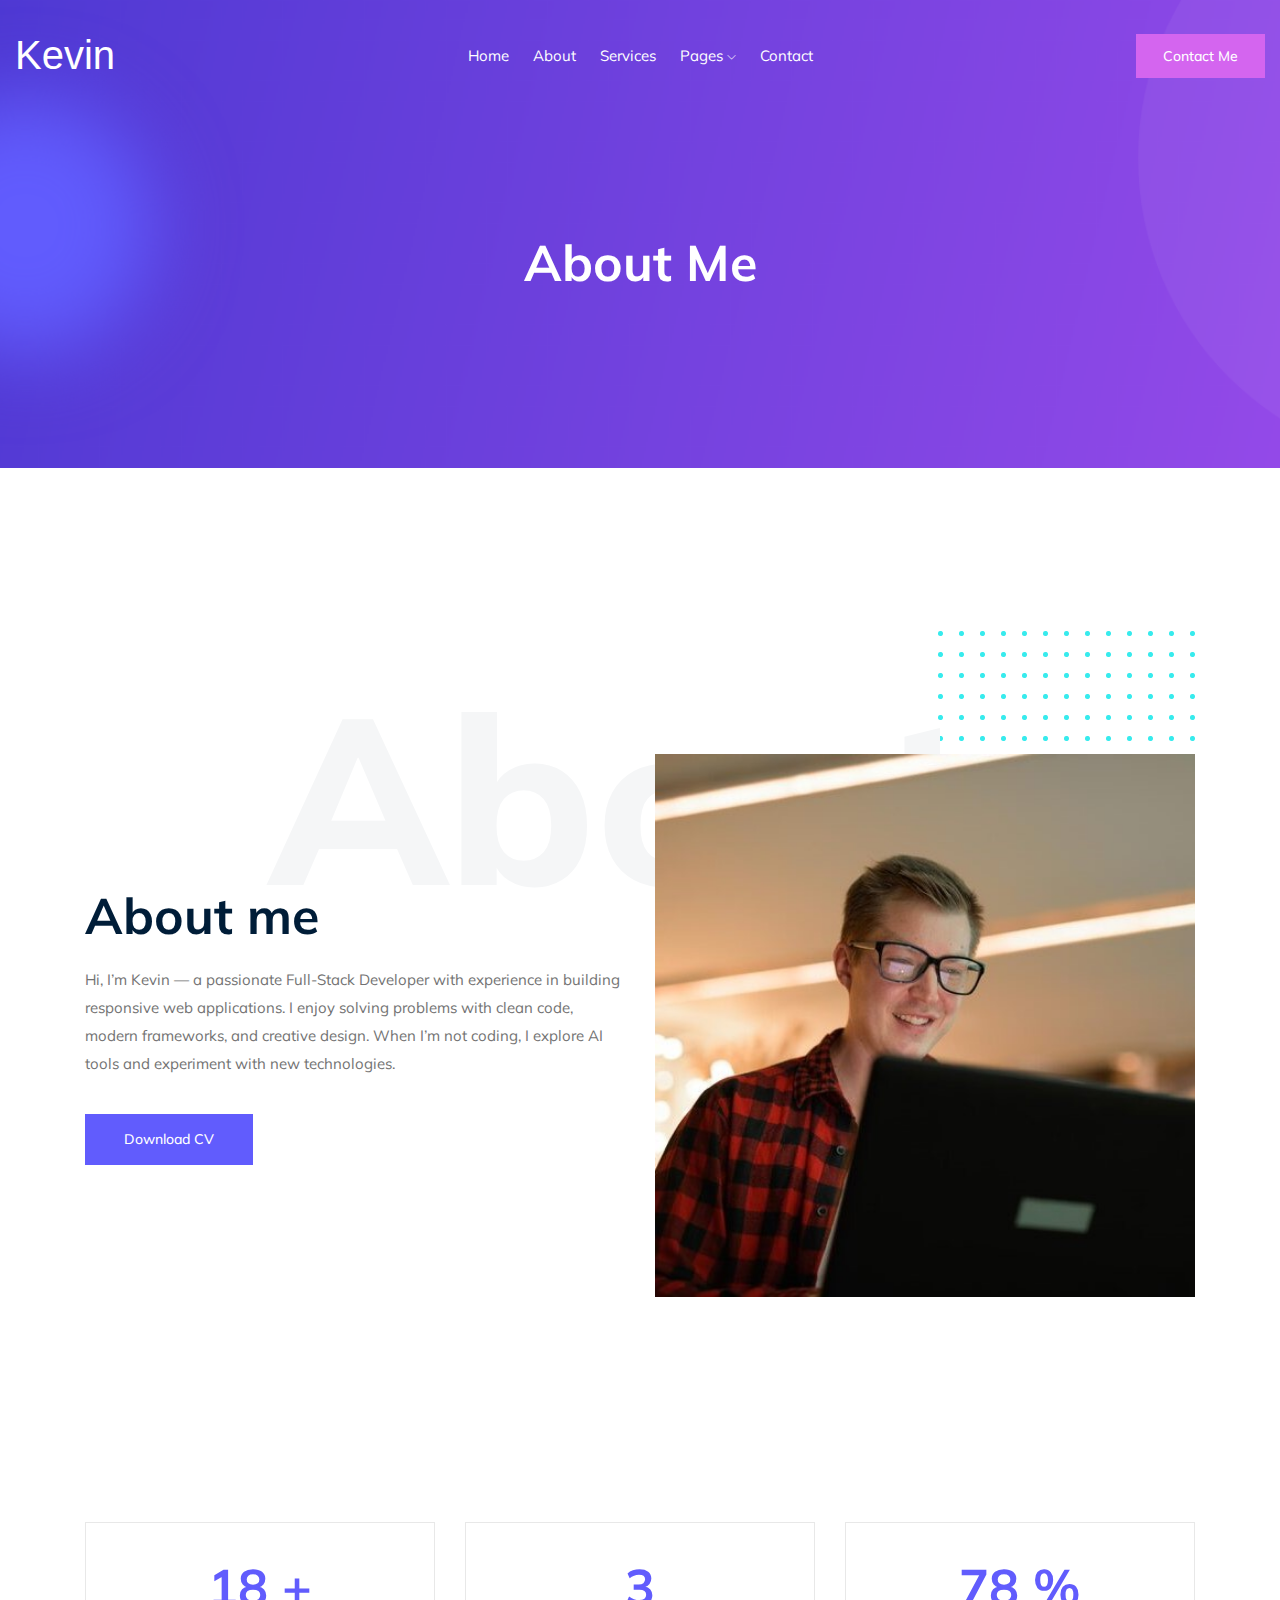
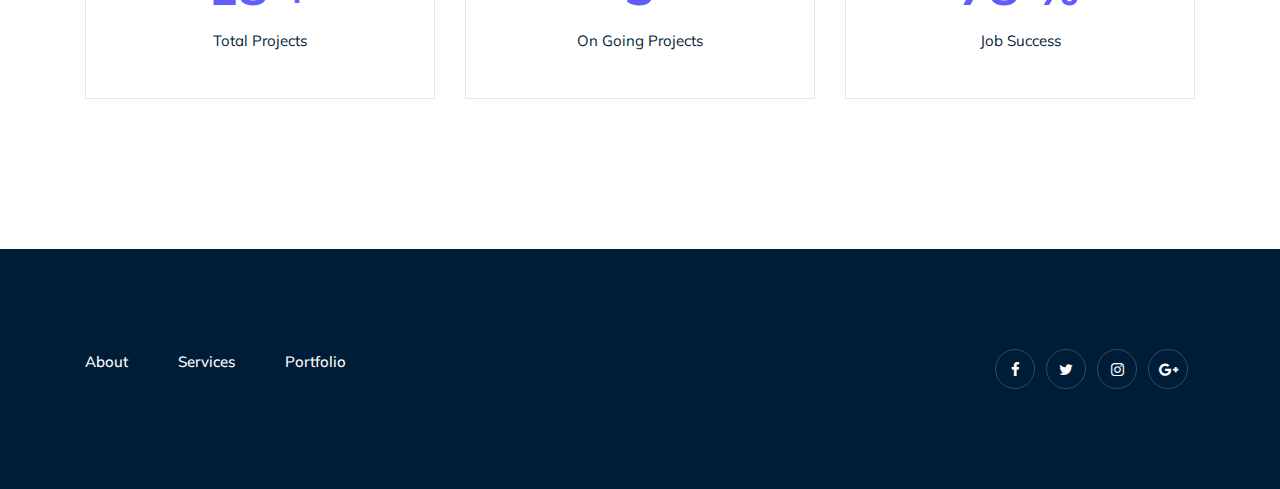
<file: about.html>
<!doctype html>
<html class="no-js" lang="zxx">

<head>
    <meta charset="utf-8">
    <meta http-equiv="x-ua-compatible" content="ie=edge">
    <title>Kevin</title>
<link rel="icon" href="img/favicon.png" type="image/x-icon">
    <meta name="description" content="">
    <meta name="viewport" content="width=device-width, initial-scale=1">

    <!-- <link rel="manifest" href="site.webmanifest"> -->
    <!-- Place favicon.ico in the root directory -->

    <!-- CSS here -->
    <link rel="stylesheet" href="css/bootstrap.min.css">
    <link rel="stylesheet" href="css/owl.carousel.min.css">
    <link rel="stylesheet" href="css/magnific-popup.css">
    <link rel="stylesheet" href="css/font-awesome.min.css">
    <link rel="stylesheet" href="css/themify-icons.css">
    <link rel="stylesheet" href="css/nice-select.css">
    <link rel="stylesheet" href="css/flaticon.css">
    <link rel="stylesheet" href="css/gijgo.css">
    <link rel="stylesheet" href="css/animate.min.css">
    <link rel="stylesheet" href="css/slick.css">
    <link rel="stylesheet" href="css/slicknav.css">
    <link rel="stylesheet" href="css/style.css">
    <!-- <link rel="stylesheet" href="css/responsive.css"> -->
</head>

<body>
    <!--[if lte IE 9]>
            <p class="browserupgrade">You are using an <strong>outdated</strong> browser. Please <a href="https://browsehappy.com/">upgrade your browser</a> to improve your experience and security.</p>
        <![endif]-->

    <!-- header-start -->
    <header>
        <div class="header-area ">
            <div id="sticky-header" class="main-header-area">
                <div class="container-fluid">
                    <div class="row align-items-center">
                        <div class="col-xl-3 col-lg-2">
                            <div class="logo">
                                <a href="index.html">
                                    <span style="align-items: center; text-align: center; font-size: 40px;color:white;font-family: 'Franklin Gothic Medium', 'Arial Narrow', Arial, sans-serif;">Kevin</span>
                                </a>
                            </div>
                        </div>
                        <div class="col-xl-6 col-lg-7">
                            <div class="main-menu  d-none d-lg-block">
                                <nav>
                                    <ul id="navigation">
                                        <li><a class="active" href="index.html">home</a></li>
                                        <li><a href="about.html">About</a></li>
                                        <li><a href="services.html">Services</a></li>
                                        <li><a href="#">pages <i class="ti-angle-down"></i></a>
                                            <ul class="submenu">
                                                 
                                            </ul>
                                        </li>
                                        <li><a href="contact.html">Contact</a></li>
                                    </ul>
                                </nav>
                            </div>
                        </div>
                        <div class="col-xl-3 col-lg-3 d-none d-lg-block">
                            <div class="Appointment">
                                <div class="book_btn d-none d-lg-block">
                                    <a  href="#">Contact Me</a>
                                </div>
                            </div>
                        </div>
                        <div class="col-12">
                            <div class="mobile_menu d-block d-lg-none"></div>
                        </div>
                    </div>

                </div>
            </div>
        </div>
    </header>
    <!-- header-end -->

    <!-- bradcam_area  -->
    <div class="bradcam_area bradcam_bg_1">
        <div class="container">
            <div class="row">
                <div class="col-xl-12">
                    <div class="bradcam_text text-center">
                        <h3>About Me</h3>
                    </div>
                </div>
            </div>
        </div>
    </div>
    <!-- /bradcam_area  -->

    <div class="video_area">
        <div class="container">
            <div class="row">
                <div class="col-xl-12">
                    <div class="video_wrap">
                        
                    </div>
                </div>
            </div>
        </div>
    </div>


    <!-- about_me  -->
    <div class="about_me">
        <div class="about_large_title d-none d-lg-block">
                About
        </div>
        <div class="container">
            <div class="row align-items-center">
                <div class="col-xl-6 col-md-6">
                    <div class="about_e_details">
                        <h3>About me</h3>
                        <p>Hi, I’m Kevin — a passionate Full-Stack Developer with experience in building responsive web applications.  
I enjoy solving problems with clean code, modern frameworks, and creative design.  
When I’m not coding, I explore AI tools and experiment with new technologies.</p>
                        <div class="download_cv">
                            <a class="boxed-btn3" href="#">Download CV</a>
                        </div>
                    </div>
                </div>
                <div class="col-xl-6 col-md-6">
                    <div class="about_img">
                        <div class="color_pattern d-none d-lg-block">
                            <img src="img/about/color_grid.png" alt="">
                        </div>
                        <div class="my_Pic">
                                <img src="img/about/about.jpg" alt="">
                        </div>
                    </div>
                </div>
            </div>
        </div>
    </div>
    <!--/ about_me  -->

    <div class="counter_area">
        <div class="container">
            <div class="row">
                <div class="col-xl-4 col-md-4">
                    <div class="single_counter text-center">
                        <h3>
                            <span class="counter" >18 </span><span>+</span>
                        </h3>
                        <p>Total Projects</p>
                    </div>
                </div>
                <div class="col-xl-4 col-md-4">
                    <div class="single_counter text-center">
                        <h3>
                            <span class="counter">3 </span>
                        </h3>
                        <p>On Going Projects</p>
                    </div>
                </div>
                <div class="col-xl-4 col-md-4">
                    <div class="single_counter text-center">
                        <h3>
                            <span class="counter">78 </span> <span>%</span>
                        </h3>
                        <p>Job Success</p>
                    </div>
                </div>
            </div>
        </div>
    </div>
    <!-- testimonial_area  -->
    
    <!-- <div class="discuss_projects">
        <div class="container">
            <div class="row">
                <div class="col-xl-12">
                    <div class="project_text text-center">
                        <h3>Let’s discuss for a project</h3>
                        <p>Lorem ipsum dolor sit amet, consectetur adipiscing elit sed do eiusmod tempor <br> incididunt ut labore et dolore magna aliqua.</p>
                        <a class="boxed-btn3" href="#">Start Talking</a>
                    </div>
                </div>
            </div>
        </div>
    </div> -->

    <!-- footer start -->
    <footer class="footer">
        <div class="footer_top">
            <div class="container">
                <div class="row">
                    <div class="col-xl-6 col-md-6">
                        <div class="menu_links">
                            <ul>
                                <li><a href="#">About</a></li>
                                <li><a href="#">Services</a></li>
                                <li><a href="#">Portfolio</a></li>
                            </ul>
                        </div>
                    </div>
                    <div class="col-xl-6 col-md-6">
                        <div class="socail_links">
                            <ul>
                                <li><a href="#"> <i class="fa fa-facebook"></i> </a></li>
                                <li><a href="#"> <i class="fa fa-twitter"></i> </a></li>
                                <li><a href="#"> <i class="fa fa-instagram"></i> </a></li>
                                <li><a href="#"> <i class="fa fa-google-plus"></i> </a></li>
                            </ul>
                        </div>
                    </div>
                </div>
            </div>
        </div>
        
    </footer>
    <!--/ footer end  -->

    <!-- JS here -->
    <script src="js/vendor/modernizr-3.5.0.min.js"></script>
    <script src="js/vendor/jquery-1.12.4.min.js"></script>
    <script src="js/popper.min.js"></script>
    <script src="js/bootstrap.min.js"></script>
    <script src="js/owl.carousel.min.js"></script>
    <script src="js/isotope.pkgd.min.js"></script>
    <script src="js/ajax-form.js"></script>
    <script src="js/waypoints.min.js"></script>
    <script src="js/jquery.counterup.min.js"></script>
    <script src="js/imagesloaded.pkgd.min.js"></script>
    <script src="js/scrollIt.js"></script>
    <script src="js/jquery.scrollUp.min.js"></script>
    <script src="js/wow.min.js"></script>
    <script src="js/nice-select.min.js"></script>
    <script src="js/jquery.slicknav.min.js"></script>
    <script src="js/jquery.magnific-popup.min.js"></script>
    <script src="js/plugins.js"></script>
    <script src="js/gijgo.min.js"></script>

    <!--contact js-->
    <script src="js/contact.js"></script>
    <script src="js/jquery.ajaxchimp.min.js"></script>
    <script src="js/jquery.form.js"></script>
    <script src="js/jquery.validate.min.js"></script>
    <script src="js/mail-script.js"></script>

    <script src="js/main.js"></script>
</body>

</html>
</file>
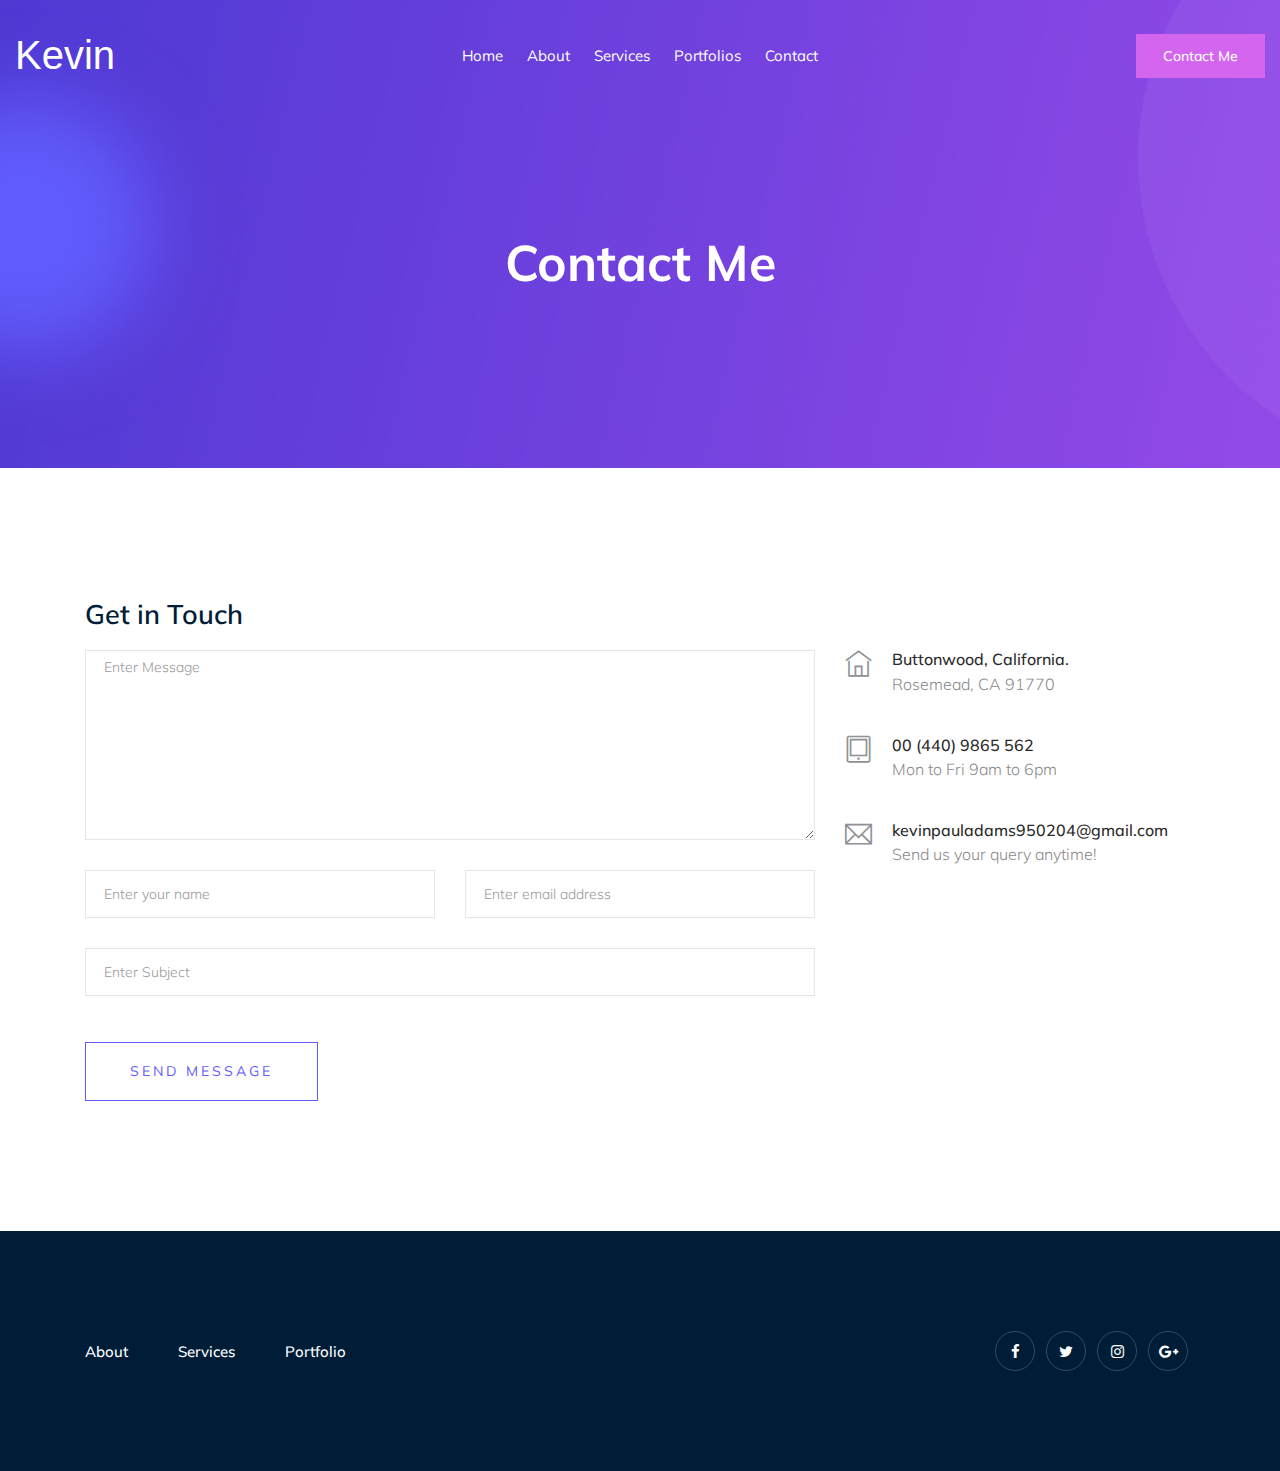
<file: contact.html>
<!doctype html>
<html class="no-js" lang="zxx">

<head>
    <meta charset="utf-8">
    <meta http-equiv="x-ua-compatible" content="ie=edge">
    <title>Kevin</title>
<link rel="icon" href="img/favicon.png" type="image/x-icon">
    <meta name="description" content="">
    <meta name="viewport" content="width=device-width, initial-scale=1">

    <!-- <link rel="manifest" href="site.webmanifest"> -->
    <!-- Place favicon.ico in the root directory -->

    <!-- CSS here -->
    <link rel="stylesheet" href="css/bootstrap.min.css">
    <link rel="stylesheet" href="css/owl.carousel.min.css">
    <link rel="stylesheet" href="css/magnific-popup.css">
    <link rel="stylesheet" href="css/font-awesome.min.css">
    <link rel="stylesheet" href="css/themify-icons.css">
    <link rel="stylesheet" href="css/nice-select.css">
    <link rel="stylesheet" href="css/flaticon.css">
    <link rel="stylesheet" href="css/gijgo.css">
    <link rel="stylesheet" href="css/animate.min.css">
    <link rel="stylesheet" href="css/slick.css">
    <link rel="stylesheet" href="css/slicknav.css">
    <link rel="stylesheet" href="css/style.css">
    <!-- <link rel="stylesheet" href="css/responsive.css"> -->
</head>

<body>
    <!--[if lte IE 9]>
            <p class="browserupgrade">You are using an <strong>outdated</strong> browser. Please <a href="https://browsehappy.com/">upgrade your browser</a> to improve your experience and security.</p>
        <![endif]-->

    <!-- header-start -->
    <header>
        <div class="header-area ">
            <div id="sticky-header" class="main-header-area">
                <div class="container-fluid">
                    <div class="row align-items-center">
                        <div class="col-xl-3 col-lg-2">
                            <div class="logo">
                                <a href="index.html">
                                    <span style="align-items: center; text-align: center; font-size: 40px;color:white;font-family: 'Franklin Gothic Medium', 'Arial Narrow', Arial, sans-serif;">Kevin</span>
                                </a>
                            </div>
                        </div>
                        <div class="col-xl-6 col-lg-7">
                            <div class="main-menu  d-none d-lg-block">
                                <nav>
                                    <ul id="navigation">
                                        <li><a class="active" href="index.html">home</a></li>
                                        <li><a href="about.html">About</a></li>
                                        <li><a href="services.html">Services</a></li>
                                        <li><a href="portfolio.html">Portfolios</a></li>
                                        <li><a href="contact.html">Contact</a></li>
                                    </ul>
                                </nav>
                            </div>
                        </div>
                        <div class="col-xl-3 col-lg-3 d-none d-lg-block">
                            <div class="Appointment">
                                <div class="book_btn d-none d-lg-block">
                                    <a  href="#">Contact Me</a>
                                </div>
                            </div>
                        </div>
                        <div class="col-12">
                            <div class="mobile_menu d-block d-lg-none"></div>
                        </div>
                    </div>

                </div>
            </div>
        </div>
    </header>
    <!-- header-end -->

    <!-- bradcam_area  -->
    <div class="bradcam_area bradcam_bg_1">
        <div class="container">
            <div class="row">
                <div class="col-xl-12">
                    <div class="bradcam_text text-center">
                        <h3>Contact Me</h3>
                    </div>
                </div>
            </div>
        </div>
    </div>
    <!-- /bradcam_area  -->

  <!-- ================ contact section start ================= -->
  <section class="contact-section section_padding">
    <div class="container">
      <div class="row">
        <div class="col-12">
          <h2 class="contact-title">Get in Touch</h2>
        </div>
        <div class="col-lg-8">
          <form class="form-contact contact_form" action="contact_process.php" method="post" id="contactForm" novalidate="novalidate">
            <div class="row">
              <div class="col-12">
                <div class="form-group">
                  
                    <textarea class="form-control w-100" name="message" id="message" cols="30" rows="9" onfocus="this.placeholder = ''" onblur="this.placeholder = 'Enter Message'" placeholder = 'Enter Message'></textarea>
                </div>
              </div>
              <div class="col-sm-6">
                <div class="form-group">
                  <input class="form-control" name="name" id="name" type="text" onfocus="this.placeholder = ''" onblur="this.placeholder = 'Enter your name'" placeholder = 'Enter your name'>
                </div>
              </div>
              <div class="col-sm-6">
                <div class="form-group">
                  <input class="form-control" name="email" id="email" type="email" onfocus="this.placeholder = ''" onblur="this.placeholder = 'Enter email address'" placeholder = 'Enter email address'>
                </div>
              </div>
              <div class="col-12">
                <div class="form-group">
                  <input class="form-control" name="subject" id="subject" type="text" onfocus="this.placeholder = ''" onblur="this.placeholder = 'Enter Subject'" placeholder = 'Enter Subject'>
                </div>
              </div>
            </div>
            <div class="form-group mt-3">
              <button type="submit" class="button button-contactForm btn_4 boxed-btn">Send Message</button>
            </div>
          </form>
        </div>
        <div class="col-lg-4">
          <div class="media contact-info">
            <span class="contact-info__icon"><i class="ti-home"></i></span>
            <div class="media-body">
              <h3>Buttonwood, California.</h3>
              <p>Rosemead, CA 91770</p>
            </div>
          </div>
          <div class="media contact-info">
            <span class="contact-info__icon"><i class="ti-tablet"></i></span>
            <div class="media-body">
              <h3>00 (440) 9865 562</h3>
              <p>Mon to Fri 9am to 6pm</p>
            </div>
          </div>
          <div class="media contact-info">
            <span class="contact-info__icon"><i class="ti-email"></i></span>
            <div class="media-body">
              <h3>kevinpauladams950204@gmail.com</h3>
              <p>Send us your query anytime!</p>
            </div>
          </div>
        </div>
      </div>
    </div>
  </section>
  <!-- ================ contact section end ================= -->

  <!-- footer start -->
  <footer class="footer">
      <div class="footer_top">
          <div class="container">
              <div class="row align-items-center">
                  <div class="col-xl-6 col-md-6">
                      <div class="menu_links">
                          <ul>
                              <li><a href="#">About</a></li>
                              <li><a href="#">Services</a></li>
                              <li><a href="#">Portfolio</a></li>
                          </ul>
                      </div>
                  </div>
                  <div class="col-xl-6 col-md-6">
                      <div class="socail_links">
                          <ul>
                              <li><a href="#"> <i class="fa fa-facebook"></i> </a></li>
                              <li><a href="#"> <i class="fa fa-twitter"></i> </a></li>
                              <li><a href="#"> <i class="fa fa-instagram"></i> </a></li>
                              <li><a href="#"> <i class="fa fa-google-plus"></i> </a></li>
                          </ul>
                      </div>
                  </div>
              </div>
          </div>
      </div>
      
  </footer>
  <!--/ footer end  -->

  <!-- JS here -->
  <script src="js/vendor/modernizr-3.5.0.min.js"></script>
  <script src="js/vendor/jquery-1.12.4.min.js"></script>
  <script src="js/popper.min.js"></script>
  <script src="js/bootstrap.min.js"></script>
  <script src="js/owl.carousel.min.js"></script>
  <script src="js/isotope.pkgd.min.js"></script>
  <script src="js/ajax-form.js"></script>
  <script src="js/waypoints.min.js"></script>
  <script src="js/jquery.counterup.min.js"></script>
  <script src="js/imagesloaded.pkgd.min.js"></script>
  <script src="js/scrollIt.js"></script>
  <script src="js/jquery.scrollUp.min.js"></script>
  <script src="js/wow.min.js"></script>
  <script src="js/nice-select.min.js"></script>
  <script src="js/jquery.slicknav.min.js"></script>
  <script src="js/jquery.magnific-popup.min.js"></script>
  <script src="js/plugins.js"></script>
  <script src="js/gijgo.min.js"></script>

  <!--contact js-->
  <script src="js/contact.js"></script>
  <script src="js/jquery.ajaxchimp.min.js"></script>
  <script src="js/jquery.form.js"></script>
  <script src="js/jquery.validate.min.js"></script>
  <script src="js/mail-script.js"></script>

  <script src="js/main.js"></script>
</body>

</html>
</file>
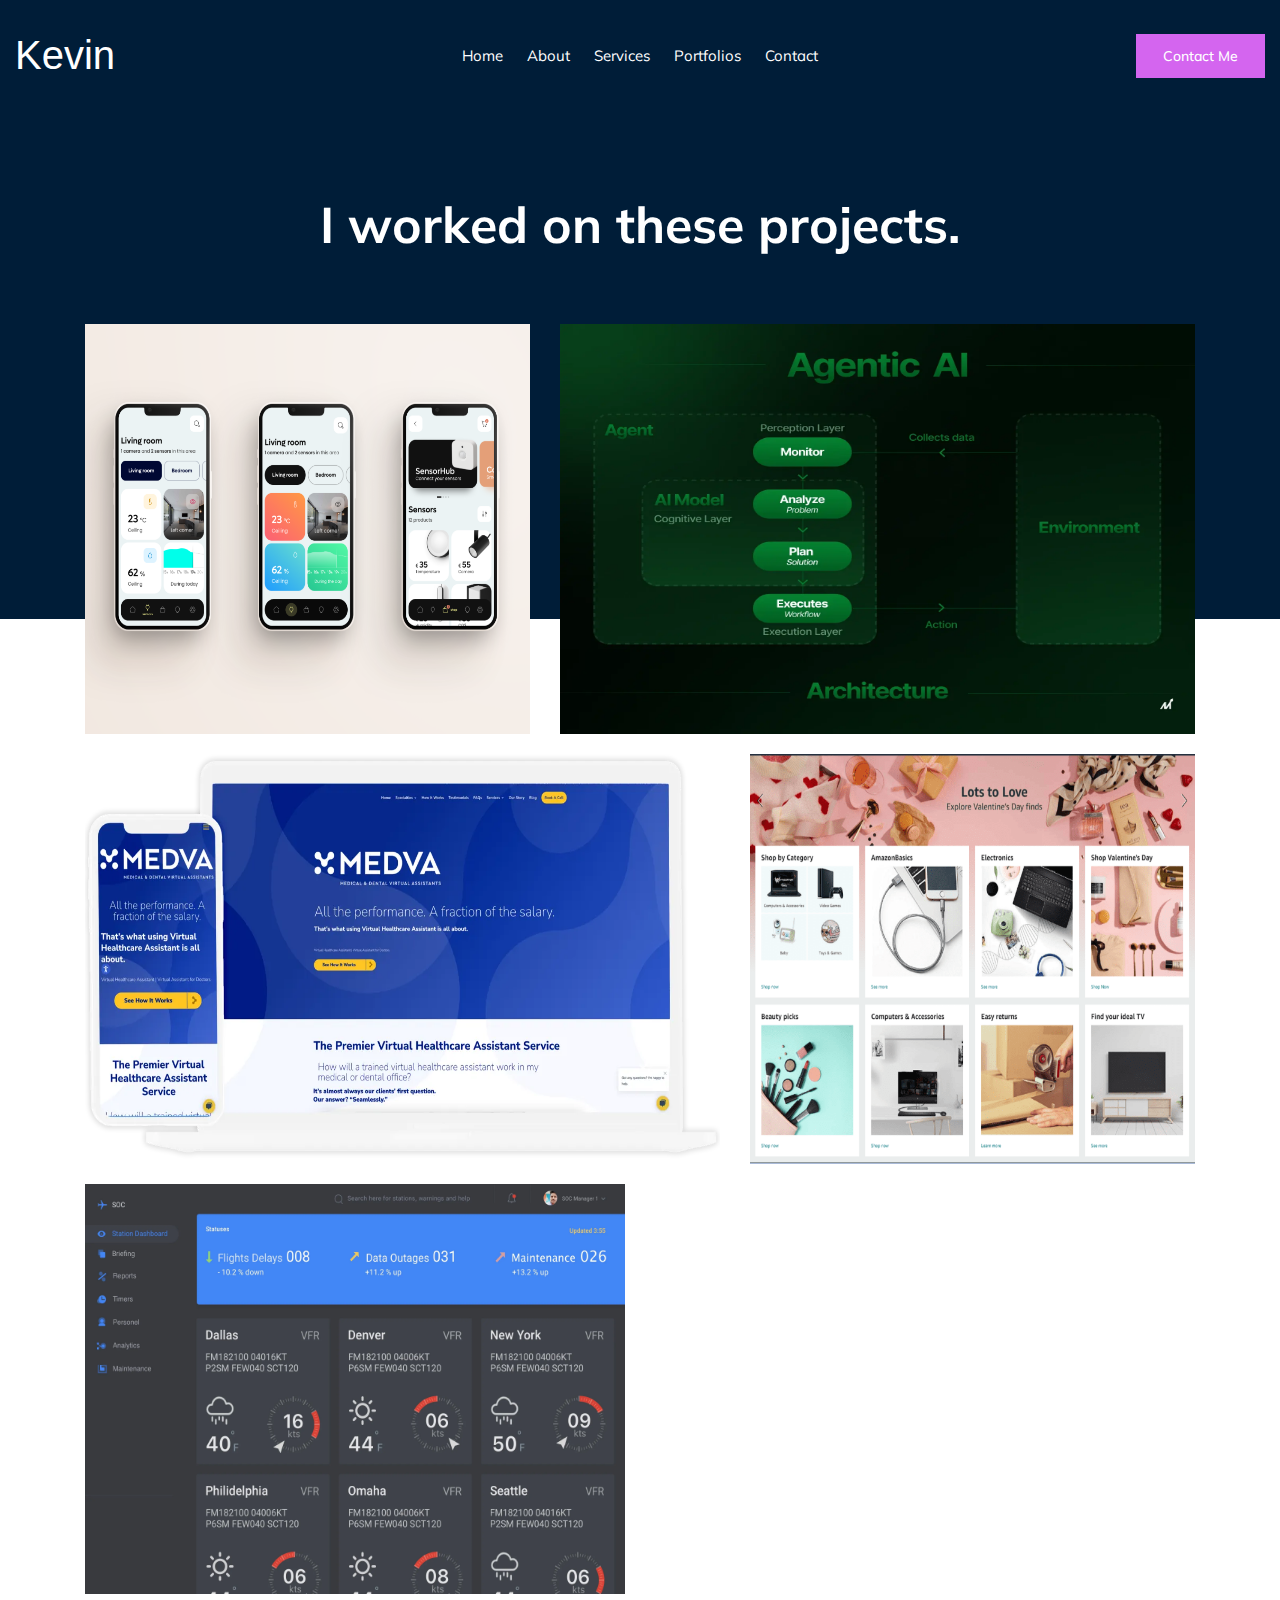
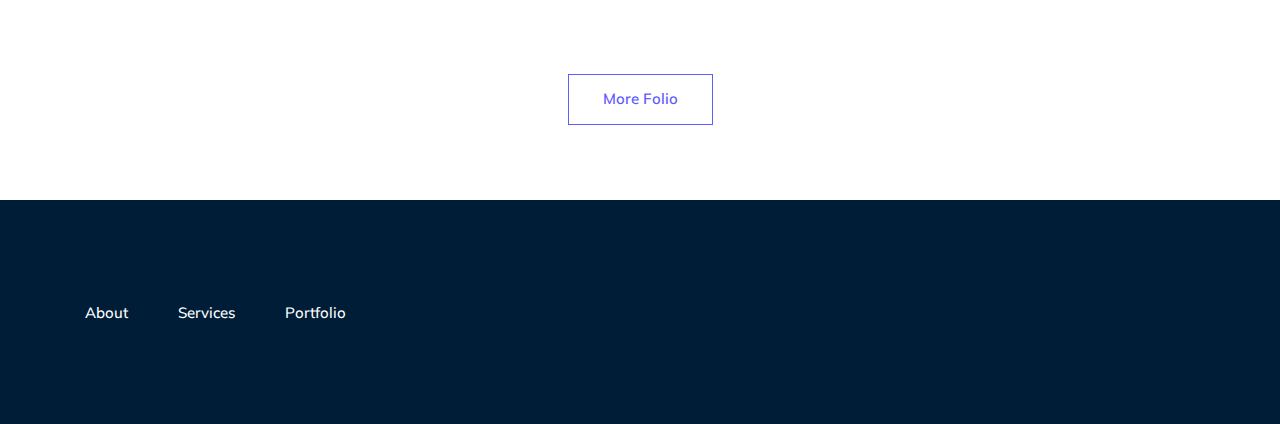
<file: portfolio.html>
<!DOCTYPE html>
<html class="no-js" lang="zxx">
  <head>
    <meta charset="utf-8" />
    <meta http-equiv="x-ua-compatible" content="ie=edge" />
    <title>Kevin</title>
    <link rel="icon" href="img/favicon.png" type="image/x-icon" />
    <meta name="description" content="" />
    <meta name="viewport" content="width=device-width, initial-scale=1" />

    <!-- <link rel="manifest" href="site.webmanifest"> -->
    <!-- Place favicon.ico in the root directory -->

    <!-- CSS here -->
    <link rel="stylesheet" href="css/bootstrap.min.css" />
    <link rel="stylesheet" href="css/owl.carousel.min.css" />
    <link rel="stylesheet" href="css/magnific-popup.css" />
    <link rel="stylesheet" href="css/font-awesome.min.css" />
    <link rel="stylesheet" href="css/themify-icons.css" />
    <link rel="stylesheet" href="css/nice-select.css" />
    <link rel="stylesheet" href="css/flaticon.css" />
    <link rel="stylesheet" href="css/gijgo.css" />
    <link rel="stylesheet" href="css/animate.min.css" />
    <link rel="stylesheet" href="css/slick.css" />
    <link rel="stylesheet" href="css/slicknav.css" />
    <link rel="stylesheet" href="css/style.css" />
    <!-- <link rel="stylesheet" href="css/responsive.css"> -->
  </head>

  <body>
    <!--[if lte IE 9]>
      <p class="browserupgrade">
        You are using an <strong>outdated</strong> browser. Please
        <a href="https://browsehappy.com/">upgrade your browser</a> to improve
        your experience and security.
      </p>
    <![endif]-->

    <!-- header-start -->
    <header>
      <div class="header-area">
        <div id="sticky-header" class="main-header-area">
          <div class="container-fluid">
            <div class="row align-items-center">
              <div class="col-xl-3 col-lg-2">
                <div class="logo">
                  <a href="index.html">
                    <span
                      style="
                        align-items: center;
                        text-align: center;
                        font-size: 40px;
                        color: white;
                        font-family: 'Franklin Gothic Medium', 'Arial Narrow',
                          Arial, sans-serif;
                      "
                      >Kevin</span
                    >
                  </a>
                </div>
              </div>
              <div class="col-xl-6 col-lg-7">
                <div class="main-menu d-none d-lg-block">
                  <nav>
                    <ul id="navigation">
                      <li><a class="active" href="index.html">home</a></li>
                      <li><a href="about.html">About</a></li>
                      <li><a href="services.html">Services</a></li>

                      <li><a href="portfolio.html">Portfolios</a></li>
                      <li><a href="contact.html">Contact</a></li>
                    </ul>
                  </nav>
                </div>
              </div>
              <div class="col-xl-3 col-lg-3 d-none d-lg-block">
                <div class="Appointment">
                  <div class="book_btn d-none d-lg-block">
                    <a href="#">Contact Me</a>
                  </div>
                </div>
              </div>
              <div class="col-12">
                <div class="mobile_menu d-block d-lg-none"></div>
              </div>
            </div>
          </div>
        </div>
      </div>
    </header>
    <!-- header-end -->

    <div class="portfolio_area portfolio_bg_1">
      <div class="container">
        <div class="row">
          <div class="col-xl-12">
            <div class="section_title white_text text-center">
              <span></span>
              <h3>I worked on these projects.</h3>
            </div>
          </div>
        </div>
      </div>
    </div>
    <!--/ portfolio_area -->

    <!-- portfolio_image_area  -->
    <div class="portfolio_image_area">
      <div class="container">
        <div class="row">
          <div class="col-xl-5 col-md-5">
            <div class="single_Portfolio">
              <div class="portfolio_thumb">
                <img src="img/portfolio/smart home.png" alt="" />
              </div>
              <!-- https://www.stephanvandijk.com/work/smarthome?utm_source=chatgpt.com  -->
              <a
                href="img/portfolio/smart home.png"
                class="popup popup-image"
              ></a>
              <div class="portfolio_hover">
                <div class="title">
                  <h3>Smart Home app</h3>
                  <h6>
                    I collaborated in Stephan's product and <br />
                    design some part of frontend and UX.
                  </h6>
                </div>
              </div>
            </div>
          </div>
          <div class="col-xl-7 col-md-7">
            <div class="single_Portfolio">
              <div class="portfolio_thumb">
                <img src="img/portfolio/AI agent.webp" alt="" />
              </div>
              <a
                href="img/portfolio/AI agent.webp"
                class="popup popup-image"
              ></a>
              <div class="portfolio_hover">
                <div class="title">
                  <h3>A Deep Dive</h3>
                  <h6>
                    Agentic AI systems have several interconnected components
                    that work together to enable intelligent behaviour. Each
                    component plays a crucial role in the overall functioning of
                    the AI system, and they must interact seamlessly to achieve
                    desired outcomes. Let’s explore each of these components in
                    more detail.
                  </h6>
                </div>
              </div>
            </div>
          </div>
          <div class="col-xl-7 col-md-7 col-lg-6">
            <div class="single_Portfolio">
              <div class="portfolio_thumb">
                <img src="img/portfolio/medva-portfolio.webp" alt="" />
              </div>
              <a
                href="img/portfolio/medva-portfolio.webp"
                class="popup popup-image"
              ></a>
              <div class="portfolio_hover">
                <div class="title">
                  <h3>Virtual Healthcare Assistant</h3>
                  <h6>
                    I build AI-powered virtual assistants designed for
                    healthcare providers and clinics. These assistants automate
                    administrative workflows (appointment scheduling, reminders,
                    billing verification, insurance follow-ups), improve patient
                    engagement with conversational interfaces, support remote
                    monitoring and EHR integration, and ensure strong compliance
                    with privacy & security regulations. By using such systems,
                    providers reduce administrative load, improve accuracy,
                    lower costs, and deliver a better patient experience.
                  </h6>
                </div>
              </div>
            </div>
          </div>
          <div class="col-xl-5 col-md-5 col-lg-6">
            <div class="single_Portfolio">
              <div class="portfolio_thumb">
                <img src="img/portfolio/Ecommerce.png" alt="" />
              </div>
              <a
                href="img/portfolio/Ecommerce.png"
                class="popup popup-image"
              ></a>
              <div class="portfolio_hover">
                <div class="title">
                  <h3>Ecommerce WebSite Design</h3>
                  <h6>In my free hours, I bring it to life through design.</h6>
                </div>
              </div>
            </div>
          </div>
          <div class="col-offset-xl-6 col-md-6 col-lg-offset-6">
            <div class="single_Portfolio">
              <div class="portfolio_thumb">
                <img src="img/portfolio/dashboard.jpg" alt="" />
              </div>
              <a
                href="img/portfolio/dashboard.jpg"
                class="popup popup-image"
              ></a>
              <div class="portfolio_hover">
                <div class="title">
                  <h3>The System Operations Control(SOC)</h3>
                  <h6>
                    SOC (System Operations Control) managers are some of the
                    hardest workers in the aviation industry. The amount of
                    tasks they have on their plate is shocking. They have to
                    manage anywhere from hundreds to thousands of flights a day,
                    all while navigating through an enormous amount of obstacles
                    that passengers never see.
                  </h6>
                </div>
              </div>
            </div>
          </div>
        </div>
        <div class="row">
          <div class="col-xl-12">
            <div class="more_portfolio text-center">
              <a class="line_btn" href="#">More Folio</a>
            </div>
          </div>
        </div>
      </div>
    </div>

    <!-- footer start -->
    <footer class="footer">
      <div class="footer_top">
        <div class="container">
          <div class="row align-items-center">
            <div class="col-xl-6 col-md-6">
              <div class="menu_links">
                <ul>
                  <li><a href="#">About</a></li>
                  <li><a href="#">Services</a></li>
                  <li><a href="#">Portfolio</a></li>
                </ul>
              </div>
            </div>
            <div class="col-xl-6 col-md-6">
              
            </div>
          </div>
        </div>
      </div>
    </footer>
    <!--/ footer end  -->

    <!-- JS here -->
    <script src="js/vendor/modernizr-3.5.0.min.js"></script>
    <script src="js/vendor/jquery-1.12.4.min.js"></script>
    <script src="js/popper.min.js"></script>
    <script src="js/bootstrap.min.js"></script>
    <script src="js/owl.carousel.min.js"></script>
    <script src="js/isotope.pkgd.min.js"></script>
    <script src="js/ajax-form.js"></script>
    <script src="js/waypoints.min.js"></script>
    <script src="js/jquery.counterup.min.js"></script>
    <script src="js/imagesloaded.pkgd.min.js"></script>
    <script src="js/scrollIt.js"></script>
    <script src="js/jquery.scrollUp.min.js"></script>
    <script src="js/wow.min.js"></script>
    <script src="js/nice-select.min.js"></script>
    <script src="js/jquery.slicknav.min.js"></script>
    <script src="js/jquery.magnific-popup.min.js"></script>
    <script src="js/plugins.js"></script>
    <script src="js/gijgo.min.js"></script>

    <!--contact js-->
    <script src="js/contact.js"></script>
    <script src="js/jquery.ajaxchimp.min.js"></script>
    <script src="js/jquery.form.js"></script>
    <script src="js/jquery.validate.min.js"></script>
    <script src="js/mail-script.js"></script>

    <script src="js/main.js"></script>
  </body>
</html>
</file>
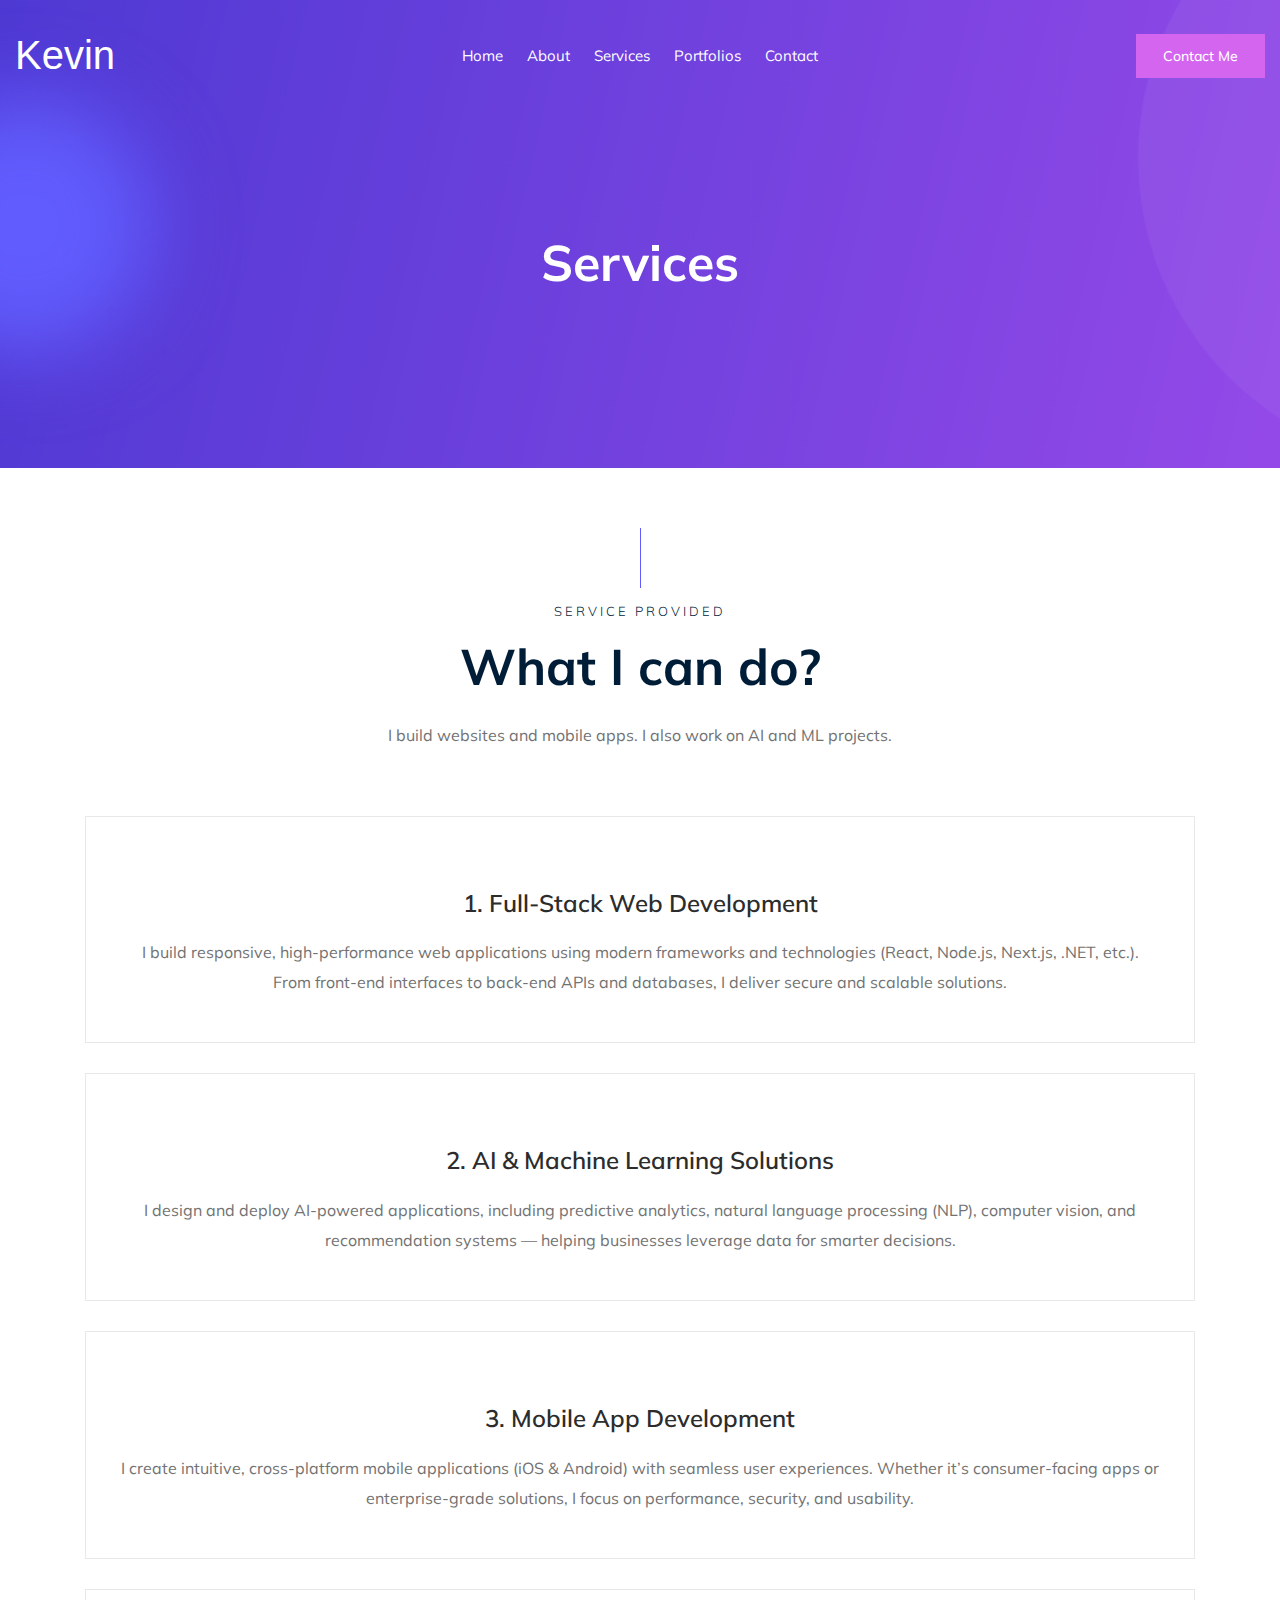
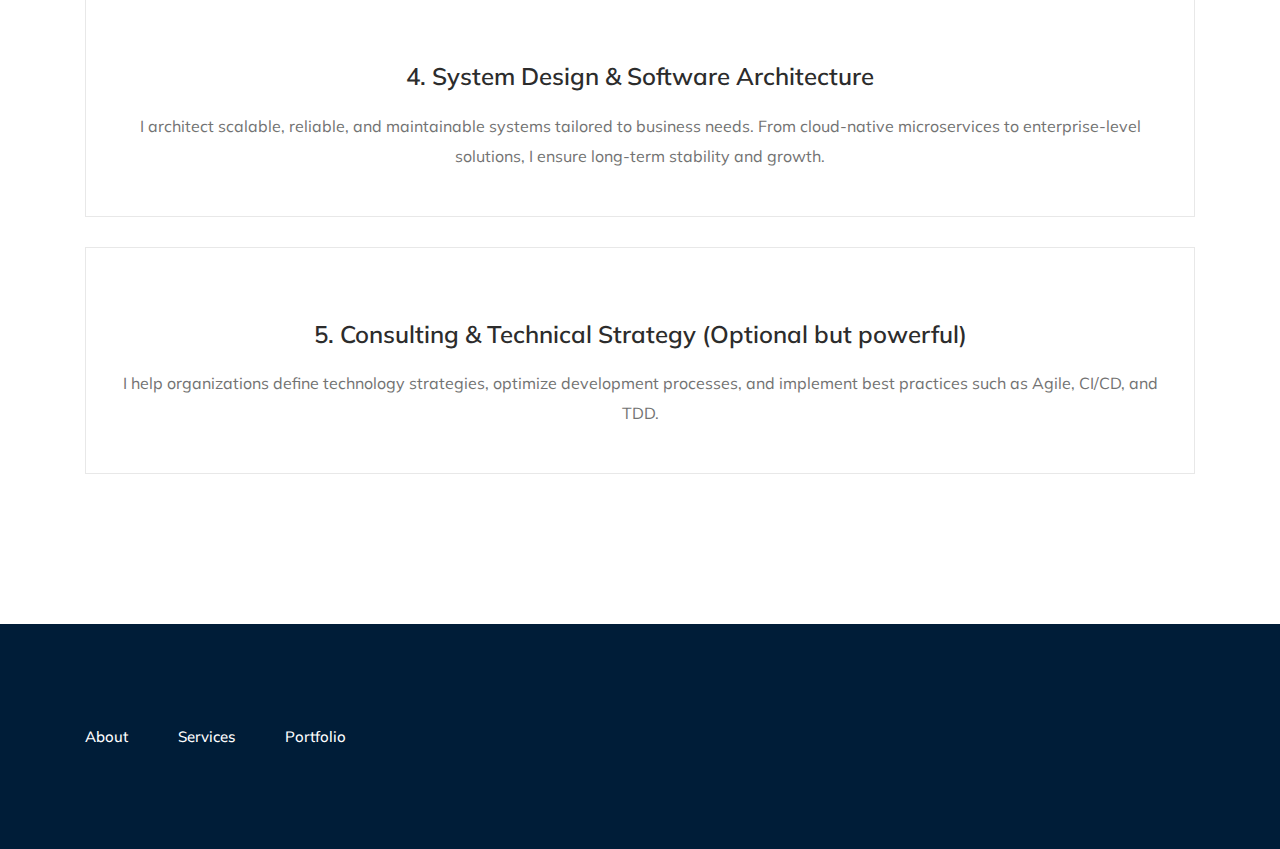
<file: services.html>
<!DOCTYPE html>
<html class="no-js" lang="zxx">
  <head>
    <meta charset="utf-8" />
    <meta http-equiv="x-ua-compatible" content="ie=edge" />
    <title>Kevin</title>
<link rel="icon" href="img/favicon.png" type="image/x-icon">
    <meta name="description" content="" />
    <meta name="viewport" content="width=device-width, initial-scale=1" />

    <!-- <link rel="manifest" href="site.webmanifest"> -->
    <!-- Place favicon.ico in the root directory -->

    <!-- CSS here -->
    <link rel="stylesheet" href="css/bootstrap.min.css" />
    <link rel="stylesheet" href="css/owl.carousel.min.css" />
    <link rel="stylesheet" href="css/magnific-popup.css" />
    <link rel="stylesheet" href="css/font-awesome.min.css" />
    <link rel="stylesheet" href="css/themify-icons.css" />
    <link rel="stylesheet" href="css/nice-select.css" />
    <link rel="stylesheet" href="css/flaticon.css" />
    <link rel="stylesheet" href="css/gijgo.css" />
    <link rel="stylesheet" href="css/animate.min.css" />
    <link rel="stylesheet" href="css/slick.css" />
    <link rel="stylesheet" href="css/slicknav.css" />
    <link rel="stylesheet" href="css/style.css" />
    <!-- <link rel="stylesheet" href="css/responsive.css"> -->
  </head>

  <body>
    <!--[if lte IE 9]>
      <p class="browserupgrade">
        You are using an <strong>outdated</strong> browser. Please
        <a href="https://browsehappy.com/">upgrade your browser</a> to improve
        your experience and security.
      </p>
    <![endif]-->

    <!-- header-start -->
    <header>
      <div class="header-area">
        <div id="sticky-header" class="main-header-area">
          <div class="container-fluid">
            <div class="row align-items-center">
              <div class="col-xl-3 col-lg-2">
                <div class="logo">
                  <a href="index.html">
                    <span
                      style="
                        align-items: center;
                        text-align: center;
                        font-size: 40px;
                        color: white;
                        font-family: 'Franklin Gothic Medium', 'Arial Narrow',
                          Arial, sans-serif;
                      "
                      >Kevin</span
                    >
                  </a>
                </div>
              </div>
              <div class="col-xl-6 col-lg-7">
                <div class="main-menu d-none d-lg-block">
                  <nav>
                    <ul id="navigation">
                      <li><a class="active" href="index.html">home</a></li>
                      <li><a href="about.html">About</a></li>
                      <li><a href="services.html">Services</a></li>
                      
                      <li><a href="portfolio.html">Portfolios</a></li>
                      <li><a href="contact.html">Contact</a></li>
                    </ul>
                  </nav>
                </div>
              </div>
              <div class="col-xl-3 col-lg-3 d-none d-lg-block">
                <div class="Appointment">
                  <div class="book_btn d-none d-lg-block">
                    <a href="#">Contact Me</a>
                  </div>
                </div>
              </div>
              <div class="col-12">
                <div class="mobile_menu d-block d-lg-none"></div>
              </div>
            </div>
          </div>
        </div>
      </div>
    </header>
    <!-- header-end -->

    <!-- bradcam_area  -->
    <div class="bradcam_area bradcam_bg_1">
      <div class="container">
        <div class="row">
          <div class="col-xl-12">
            <div class="bradcam_text text-center">
              <h3>Services</h3>
            </div>
          </div>
        </div>
      </div>
    </div>
    <!-- /bradcam_area  -->
    <!-- service_area  -->
    <!-- service_area  -->
    <div class="service_area">
      <div class="container">
        <div class="row">
          <div class="col-xl-12">
            <div class="section_title text-center mb-65">
              <span>Service Provided</span>
              <h3>What I can do? <br /></h3>
              <p>
                I build websites and mobile apps. I also work on AI and ML
                projects.
              </p>
            </div>
          </div>
        </div>
        <div class="row">
          <div class="col-xl-12 col-md-12">
            <div class="single_service text-center">
              <div class="icon"></div>
              <h3>1. Full-Stack Web Development</h3>
              <p>
                I build responsive, high-performance web applications using
                modern frameworks and technologies (React, Node.js, Next.js,
                .NET, etc.). From front-end interfaces to back-end APIs and
                databases, I deliver secure and scalable solutions.
              </p>
            </div>
          </div>

          <div class="col-xl-12 col-md-12">
            <div class="single_service text-center">
              <div class="icon"></div>
              <h3>2. AI & Machine Learning Solutions</h3>
              <p>
                I design and deploy AI-powered applications, including
                predictive analytics, natural language processing (NLP),
                computer vision, and recommendation systems — helping businesses
                leverage data for smarter decisions.
              </p>
            </div>
          </div>
          <div class="col-xl-12 col-md-12">
            <div class="single_service text-center">
              <div class="icon"></div>
              <h3>3. Mobile App Development</h3>
              <p>
                I create intuitive, cross-platform mobile applications (iOS &
                Android) with seamless user experiences. Whether it’s
                consumer-facing apps or enterprise-grade solutions, I focus on
                performance, security, and usability.
              </p>
            </div>
          </div>
          <div class="col-xl-12 col-md-12">
            <div class="single_service text-center">
              <div class="icon"></div>
              <h3>4. System Design & Software Architecture</h3>
              <p>
                I architect scalable, reliable, and maintainable systems
                tailored to business needs. From cloud-native microservices to
                enterprise-level solutions, I ensure long-term stability and
                growth.
              </p>
            </div>
          </div>
          <div class="col-xl-12 col-md-12">
            <div class="single_service text-center">
              <div class="icon"></div>
              <h3>
                5. Consulting & Technical Strategy (Optional but powerful)
              </h3>
              <p>
                I help organizations define technology strategies, optimize
                development processes, and implement best practices such as
                Agile, CI/CD, and TDD.
              </p>
            </div>
          </div>
        </div>
      </div>
    </div>
    <!--/ service_area  -->
    <!--/ service_area  -->

    

    <!-- testimonial_area  -->

    <!-- /testimonial_area  -->

    <!-- <div class="discuss_projects">
        <div class="container">
            <div class="row">
                <div class="col-xl-12">
                    <div class="project_text text-center">
                        <h3>Let’s discuss for a project</h3>
                        <p>Lorem ipsum dolor sit amet, consectetur adipiscing elit sed do eiusmod tempor <br> incididunt ut labore et dolore magna aliqua.</p>
                        <a class="boxed-btn3" href="#">Start Talking</a>
                    </div>
                </div>
            </div>
        </div>
    </div> -->

    <!-- footer start -->
    <footer class="footer">
      <div class="footer_top">
        <div class="container">
          <div class="row align-items-center">
            <div class="col-xl-6 col-md-6">
              <div class="menu_links">
                <ul>
                  <li><a href="#">About</a></li>
                  <li><a href="#">Services</a></li>
                  <li><a href="#">Portfolio</a></li>
                </ul>
              </div>
            </div>
            <div class="col-xl-6 col-md-6">
              
            </div>
          </div>
        </div>
      </div>
      
    </footer>
    <!--/ footer end  -->

    <!-- JS here -->
    <script src="js/vendor/modernizr-3.5.0.min.js"></script>
    <script src="js/vendor/jquery-1.12.4.min.js"></script>
    <script src="js/popper.min.js"></script>
    <script src="js/bootstrap.min.js"></script>
    <script src="js/owl.carousel.min.js"></script>
    <script src="js/isotope.pkgd.min.js"></script>
    <script src="js/ajax-form.js"></script>
    <script src="js/waypoints.min.js"></script>
    <script src="js/jquery.counterup.min.js"></script>
    <script src="js/imagesloaded.pkgd.min.js"></script>
    <script src="js/scrollIt.js"></script>
    <script src="js/jquery.scrollUp.min.js"></script>
    <script src="js/wow.min.js"></script>
    <script src="js/nice-select.min.js"></script>
    <script src="js/jquery.slicknav.min.js"></script>
    <script src="js/jquery.magnific-popup.min.js"></script>
    <script src="js/plugins.js"></script>
    <script src="js/gijgo.min.js"></script>

    <!--contact js-->
    <script src="js/contact.js"></script>
    <script src="js/jquery.ajaxchimp.min.js"></script>
    <script src="js/jquery.form.js"></script>
    <script src="js/jquery.validate.min.js"></script>
    <script src="js/mail-script.js"></script>

    <script src="js/main.js"></script>
  </body>
</html>
</file>
<file: css/themify-icons.css>
@font-face {
	font-family: 'themify';
	src:url('../fonts/themify.eot?-fvbane');
	src:url('../fonts/themify.eot?#iefix-fvbane') format('embedded-opentype'),
		url('../fonts/themify.woff?-fvbane') format('woff'),
		url('../fonts/themify.ttf?-fvbane') format('truetype'),
		url('../fonts/themify.svg?-fvbane#themify') format('svg');
	font-weight: normal;
	font-style: normal;
}

[class^="ti-"], [class*=" ti-"] {
	font-family: 'themify';
	/* speak: none; */
	font-style: normal;
	font-weight: normal;
	font-variant: normal;
	text-transform: none;
	line-height: 1;

	/* Better Font Rendering =========== */
	-webkit-font-smoothing: antialiased;
	-moz-osx-font-smoothing: grayscale;
}

.ti-wand:before {
	content: "\e600";
}
.ti-volume:before {
	content: "\e601";
}
.ti-user:before {
	content: "\e602";
}
.ti-unlock:before {
	content: "\e603";
}
.ti-unlink:before {
	content: "\e604";
}
.ti-trash:before {
	content: "\e605";
}
.ti-thought:before {
	content: "\e606";
}
.ti-target:before {
	content: "\e607";
}
.ti-tag:before {
	content: "\e608";
}
.ti-tablet:before {
	content: "\e609";
}
.ti-star:before {
	content: "\e60a";
}
.ti-spray:before {
	content: "\e60b";
}
.ti-signal:before {
	content: "\e60c";
}
.ti-shopping-cart:before {
	content: "\e60d";
}
.ti-shopping-cart-full:before {
	content: "\e60e";
}
.ti-settings:before {
	content: "\e60f";
}
.ti-search:before {
	content: "\e610";
}
.ti-zoom-in:before {
	content: "\e611";
}
.ti-zoom-out:before {
	content: "\e612";
}
.ti-cut:before {
	content: "\e613";
}
.ti-ruler:before {
	content: "\e614";
}
.ti-ruler-pencil:before {
	content: "\e615";
}
.ti-ruler-alt:before {
	content: "\e616";
}
.ti-bookmark:before {
	content: "\e617";
}
.ti-bookmark-alt:before {
	content: "\e618";
}
.ti-reload:before {
	content: "\e619";
}
.ti-plus:before {
	content: "\e61a";
}
.ti-pin:before {
	content: "\e61b";
}
.ti-pencil:before {
	content: "\e61c";
}
.ti-pencil-alt:before {
	content: "\e61d";
}
.ti-paint-roller:before {
	content: "\e61e";
}
.ti-paint-bucket:before {
	content: "\e61f";
}
.ti-na:before {
	content: "\e620";
}
.ti-mobile:before {
	content: "\e621";
}
.ti-minus:before {
	content: "\e622";
}
.ti-medall:before {
	content: "\e623";
}
.ti-medall-alt:before {
	content: "\e624";
}
.ti-marker:before {
	content: "\e625";
}
.ti-marker-alt:before {
	content: "\e626";
}
.ti-arrow-up:before {
	content: "\e627";
}
.ti-arrow-right:before {
	content: "\e628";
}
.ti-arrow-left:before {
	content: "\e629";
}
.ti-arrow-down:before {
	content: "\e62a";
}
.ti-lock:before {
	content: "\e62b";
}
.ti-location-arrow:before {
	content: "\e62c";
}
.ti-link:before {
	content: "\e62d";
}
.ti-layout:before {
	content: "\e62e";
}
.ti-layers:before {
	content: "\e62f";
}
.ti-layers-alt:before {
	content: "\e630";
}
.ti-key:before {
	content: "\e631";
}
.ti-import:before {
	content: "\e632";
}
.ti-image:before {
	content: "\e633";
}
.ti-heart:before {
	content: "\e634";
}
.ti-heart-broken:before {
	content: "\e635";
}
.ti-hand-stop:before {
	content: "\e636";
}
.ti-hand-open:before {
	content: "\e637";
}
.ti-hand-drag:before {
	content: "\e638";
}
.ti-folder:before {
	content: "\e639";
}
.ti-flag:before {
	content: "\e63a";
}
.ti-flag-alt:before {
	content: "\e63b";
}
.ti-flag-alt-2:before {
	content: "\e63c";
}
.ti-eye:before {
	content: "\e63d";
}
.ti-export:before {
	content: "\e63e";
}
.ti-exchange-vertical:before {
	content: "\e63f";
}
.ti-desktop:before {
	content: "\e640";
}
.ti-cup:before {
	content: "\e641";
}
.ti-crown:before {
	content: "\e642";
}
.ti-comments:before {
	content: "\e643";
}
.ti-comment:before {
	content: "\e644";
}
.ti-comment-alt:before {
	content: "\e645";
}
.ti-close:before {
	content: "\e646";
}
.ti-clip:before {
	content: "\e647";
}
.ti-angle-up:before {
	content: "\e648";
}
.ti-angle-right:before {
	content: "\e649";
}
.ti-angle-left:before {
	content: "\e64a";
}
.ti-angle-down:before {
	content: "\e64b";
}
.ti-check:before {
	content: "\e64c";
}
.ti-check-box:before {
	content: "\e64d";
}
.ti-camera:before {
	content: "\e64e";
}
.ti-announcement:before {
	content: "\e64f";
}
.ti-brush:before {
	content: "\e650";
}
.ti-briefcase:before {
	content: "\e651";
}
.ti-bolt:before {
	content: "\e652";
}
.ti-bolt-alt:before {
	content: "\e653";
}
.ti-blackboard:before {
	content: "\e654";
}
.ti-bag:before {
	content: "\e655";
}
.ti-move:before {
	content: "\e656";
}
.ti-arrows-vertical:before {
	content: "\e657";
}
.ti-arrows-horizontal:before {
	content: "\e658";
}
.ti-fullscreen:before {
	content: "\e659";
}
.ti-arrow-top-right:before {
	content: "\e65a";
}
.ti-arrow-top-left:before {
	content: "\e65b";
}
.ti-arrow-circle-up:before {
	content: "\e65c";
}
.ti-arrow-circle-right:before {
	content: "\e65d";
}
.ti-arrow-circle-left:before {
	content: "\e65e";
}
.ti-arrow-circle-down:before {
	content: "\e65f";
}
.ti-angle-double-up:before {
	content: "\e660";
}
.ti-angle-double-right:before {
	content: "\e661";
}
.ti-angle-double-left:before {
	content: "\e662";
}
.ti-angle-double-down:before {
	content: "\e663";
}
.ti-zip:before {
	content: "\e664";
}
.ti-world:before {
	content: "\e665";
}
.ti-wheelchair:before {
	content: "\e666";
}
.ti-view-list:before {
	content: "\e667";
}
.ti-view-list-alt:before {
	content: "\e668";
}
.ti-view-grid:before {
	content: "\e669";
}
.ti-uppercase:before {
	content: "\e66a";
}
.ti-upload:before {
	content: "\e66b";
}
.ti-underline:before {
	content: "\e66c";
}
.ti-truck:before {
	content: "\e66d";
}
.ti-timer:before {
	content: "\e66e";
}
.ti-ticket:before {
	content: "\e66f";
}
.ti-thumb-up:before {
	content: "\e670";
}
.ti-thumb-down:before {
	content: "\e671";
}
.ti-text:before {
	content: "\e672";
}
.ti-stats-up:before {
	content: "\e673";
}
.ti-stats-down:before {
	content: "\e674";
}
.ti-split-v:before {
	content: "\e675";
}
.ti-split-h:before {
	content: "\e676";
}
.ti-smallcap:before {
	content: "\e677";
}
.ti-shine:before {
	content: "\e678";
}
.ti-shift-right:before {
	content: "\e679";
}
.ti-shift-left:before {
	content: "\e67a";
}
.ti-shield:before {
	content: "\e67b";
}
.ti-notepad:before {
	content: "\e67c";
}
.ti-server:before {
	content: "\e67d";
}
.ti-quote-right:before {
	content: "\e67e";
}
.ti-quote-left:before {
	content: "\e67f";
}
.ti-pulse:before {
	content: "\e680";
}
.ti-printer:before {
	content: "\e681";
}
.ti-power-off:before {
	content: "\e682";
}
.ti-plug:before {
	content: "\e683";
}
.ti-pie-chart:before {
	content: "\e684";
}
.ti-paragraph:before {
	content: "\e685";
}
.ti-panel:before {
	content: "\e686";
}
.ti-package:before {
	content: "\e687";
}
.ti-music:before {
	content: "\e688";
}
.ti-music-alt:before {
	content: "\e689";
}
.ti-mouse:before {
	content: "\e68a";
}
.ti-mouse-alt:before {
	content: "\e68b";
}
.ti-money:before {
	content: "\e68c";
}
.ti-microphone:before {
	content: "\e68d";
}
.ti-menu:before {
	content: "\e68e";
}
.ti-menu-alt:before {
	content: "\e68f";
}
.ti-map:before {
	content: "\e690";
}
.ti-map-alt:before {
	content: "\e691";
}
.ti-loop:before {
	content: "\e692";
}
.ti-location-pin:before {
	content: "\e693";
}
.ti-list:before {
	content: "\e694";
}
.ti-light-bulb:before {
	content: "\e695";
}
.ti-Italic:before {
	content: "\e696";
}
.ti-info:before {
	content: "\e697";
}
.ti-infinite:before {
	content: "\e698";
}
.ti-id-badge:before {
	content: "\e699";
}
.ti-hummer:before {
	content: "\e69a";
}
.ti-home:before {
	content: "\e69b";
}
.ti-help:before {
	content: "\e69c";
}
.ti-headphone:before {
	content: "\e69d";
}
.ti-harddrives:before {
	content: "\e69e";
}
.ti-harddrive:before {
	content: "\e69f";
}
.ti-gift:before {
	content: "\e6a0";
}
.ti-game:before {
	content: "\e6a1";
}
.ti-filter:before {
	content: "\e6a2";
}
.ti-files:before {
	content: "\e6a3";
}
.ti-file:before {
	content: "\e6a4";
}
.ti-eraser:before {
	content: "\e6a5";
}
.ti-envelope:before {
	content: "\e6a6";
}
.ti-download:before {
	content: "\e6a7";
}
.ti-direction:before {
	content: "\e6a8";
}
.ti-direction-alt:before {
	content: "\e6a9";
}
.ti-dashboard:before {
	content: "\e6aa";
}
.ti-control-stop:before {
	content: "\e6ab";
}
.ti-control-shuffle:before {
	content: "\e6ac";
}
.ti-control-play:before {
	content: "\e6ad";
}
.ti-control-pause:before {
	content: "\e6ae";
}
.ti-control-forward:before {
	content: "\e6af";
}
.ti-control-backward:before {
	content: "\e6b0";
}
.ti-cloud:before {
	content: "\e6b1";
}
.ti-cloud-up:before {
	content: "\e6b2";
}
.ti-cloud-down:before {
	content: "\e6b3";
}
.ti-clipboard:before {
	content: "\e6b4";
}
.ti-car:before {
	content: "\e6b5";
}
.ti-calendar:before {
	content: "\e6b6";
}
.ti-book:before {
	content: "\e6b7";
}
.ti-bell:before {
	content: "\e6b8";
}
.ti-basketball:before {
	content: "\e6b9";
}
.ti-bar-chart:before {
	content: "\e6ba";
}
.ti-bar-chart-alt:before {
	content: "\e6bb";
}
.ti-back-right:before {
	content: "\e6bc";
}
.ti-back-left:before {
	content: "\e6bd";
}
.ti-arrows-corner:before {
	content: "\e6be";
}
.ti-archive:before {
	content: "\e6bf";
}
.ti-anchor:before {
	content: "\e6c0";
}
.ti-align-right:before {
	content: "\e6c1";
}
.ti-align-left:before {
	content: "\e6c2";
}
.ti-align-justify:before {
	content: "\e6c3";
}
.ti-align-center:before {
	content: "\e6c4";
}
.ti-alert:before {
	content: "\e6c5";
}
.ti-alarm-clock:before {
	content: "\e6c6";
}
.ti-agenda:before {
	content: "\e6c7";
}
.ti-write:before {
	content: "\e6c8";
}
.ti-window:before {
	content: "\e6c9";
}
.ti-widgetized:before {
	content: "\e6ca";
}
.ti-widget:before {
	content: "\e6cb";
}
.ti-widget-alt:before {
	content: "\e6cc";
}
.ti-wallet:before {
	content: "\e6cd";
}
.ti-video-clapper:before {
	content: "\e6ce";
}
.ti-video-camera:before {
	content: "\e6cf";
}
.ti-vector:before {
	content: "\e6d0";
}
.ti-themify-logo:before {
	content: "\e6d1";
}
.ti-themify-favicon:before {
	content: "\e6d2";
}
.ti-themify-favicon-alt:before {
	content: "\e6d3";
}
.ti-support:before {
	content: "\e6d4";
}
.ti-stamp:before {
	content: "\e6d5";
}
.ti-split-v-alt:before {
	content: "\e6d6";
}
.ti-slice:before {
	content: "\e6d7";
}
.ti-shortcode:before {
	content: "\e6d8";
}
.ti-shift-right-alt:before {
	content: "\e6d9";
}
.ti-shift-left-alt:before {
	content: "\e6da";
}
.ti-ruler-alt-2:before {
	content: "\e6db";
}
.ti-receipt:before {
	content: "\e6dc";
}
.ti-pin2:before {
	content: "\e6dd";
}
.ti-pin-alt:before {
	content: "\e6de";
}
.ti-pencil-alt2:before {
	content: "\e6df";
}
.ti-palette:before {
	content: "\e6e0";
}
.ti-more:before {
	content: "\e6e1";
}
.ti-more-alt:before {
	content: "\e6e2";
}
.ti-microphone-alt:before {
	content: "\e6e3";
}
.ti-magnet:before {
	content: "\e6e4";
}
.ti-line-double:before {
	content: "\e6e5";
}
.ti-line-dotted:before {
	content: "\e6e6";
}
.ti-line-dashed:before {
	content: "\e6e7";
}
.ti-layout-width-full:before {
	content: "\e6e8";
}
.ti-layout-width-default:before {
	content: "\e6e9";
}
.ti-layout-width-default-alt:before {
	content: "\e6ea";
}
.ti-layout-tab:before {
	content: "\e6eb";
}
.ti-layout-tab-window:before {
	content: "\e6ec";
}
.ti-layout-tab-v:before {
	content: "\e6ed";
}
.ti-layout-tab-min:before {
	content: "\e6ee";
}
.ti-layout-slider:before {
	content: "\e6ef";
}
.ti-layout-slider-alt:before {
	content: "\e6f0";
}
.ti-layout-sidebar-right:before {
	content: "\e6f1";
}
.ti-layout-sidebar-none:before {
	content: "\e6f2";
}
.ti-layout-sidebar-left:before {
	content: "\e6f3";
}
.ti-layout-placeholder:before {
	content: "\e6f4";
}
.ti-layout-menu:before {
	content: "\e6f5";
}
.ti-layout-menu-v:before {
	content: "\e6f6";
}
.ti-layout-menu-separated:before {
	content: "\e6f7";
}
.ti-layout-menu-full:before {
	content: "\e6f8";
}
.ti-layout-media-right-alt:before {
	content: "\e6f9";
}
.ti-layout-media-right:before {
	content: "\e6fa";
}
.ti-layout-media-overlay:before {
	content: "\e6fb";
}
.ti-layout-media-overlay-alt:before {
	content: "\e6fc";
}
.ti-layout-media-overlay-alt-2:before {
	content: "\e6fd";
}
.ti-layout-media-left-alt:before {
	content: "\e6fe";
}
.ti-layout-media-left:before {
	content: "\e6ff";
}
.ti-layout-media-center-alt:before {
	content: "\e700";
}
.ti-layout-media-center:before {
	content: "\e701";
}
.ti-layout-list-thumb:before {
	content: "\e702";
}
.ti-layout-list-thumb-alt:before {
	content: "\e703";
}
.ti-layout-list-post:before {
	content: "\e704";
}
.ti-layout-list-large-image:before {
	content: "\e705";
}
.ti-layout-line-solid:before {
	content: "\e706";
}
.ti-layout-grid4:before {
	content: "\e707";
}
.ti-layout-grid3:before {
	content: "\e708";
}
.ti-layout-grid2:before {
	content: "\e709";
}
.ti-layout-grid2-thumb:before {
	content: "\e70a";
}
.ti-layout-cta-right:before {
	content: "\e70b";
}
.ti-layout-cta-left:before {
	content: "\e70c";
}
.ti-layout-cta-center:before {
	content: "\e70d";
}
.ti-layout-cta-btn-right:before {
	content: "\e70e";
}
.ti-layout-cta-btn-left:before {
	content: "\e70f";
}
.ti-layout-column4:before {
	content: "\e710";
}
.ti-layout-column3:before {
	content: "\e711";
}
.ti-layout-column2:before {
	content: "\e712";
}
.ti-layout-accordion-separated:before {
	content: "\e713";
}
.ti-layout-accordion-merged:before {
	content: "\e714";
}
.ti-layout-accordion-list:before {
	content: "\e715";
}
.ti-ink-pen:before {
	content: "\e716";
}
.ti-info-alt:before {
	content: "\e717";
}
.ti-help-alt:before {
	content: "\e718";
}
.ti-headphone-alt:before {
	content: "\e719";
}
.ti-hand-point-up:before {
	content: "\e71a";
}
.ti-hand-point-right:before {
	content: "\e71b";
}
.ti-hand-point-left:before {
	content: "\e71c";
}
.ti-hand-point-down:before {
	content: "\e71d";
}
.ti-gallery:before {
	content: "\e71e";
}
.ti-face-smile:before {
	content: "\e71f";
}
.ti-face-sad:before {
	content: "\e720";
}
.ti-credit-card:before {
	content: "\e721";
}
.ti-control-skip-forward:before {
	content: "\e722";
}
.ti-control-skip-backward:before {
	content: "\e723";
}
.ti-control-record:before {
	content: "\e724";
}
.ti-control-eject:before {
	content: "\e725";
}
.ti-comments-smiley:before {
	content: "\e726";
}
.ti-brush-alt:before {
	content: "\e727";
}
.ti-youtube:before {
	content: "\e728";
}
.ti-vimeo:before {
	content: "\e729";
}
.ti-twitter:before {
	content: "\e72a";
}
.ti-time:before {
	content: "\e72b";
}
.ti-tumblr:before {
	content: "\e72c";
}
.ti-skype:before {
	content: "\e72d";
}
.ti-share:before {
	content: "\e72e";
}
.ti-share-alt:before {
	content: "\e72f";
}
.ti-rocket:before {
	content: "\e730";
}
.ti-pinterest:before {
	content: "\e731";
}
.ti-new-window:before {
	content: "\e732";
}
.ti-microsoft:before {
	content: "\e733";
}
.ti-list-ol:before {
	content: "\e734";
}
.ti-linkedin:before {
	content: "\e735";
}
.ti-layout-sidebar-2:before {
	content: "\e736";
}
.ti-layout-grid4-alt:before {
	content: "\e737";
}
.ti-layout-grid3-alt:before {
	content: "\e738";
}
.ti-layout-grid2-alt:before {
	content: "\e739";
}
.ti-layout-column4-alt:before {
	content: "\e73a";
}
.ti-layout-column3-alt:before {
	content: "\e73b";
}
.ti-layout-column2-alt:before {
	content: "\e73c";
}
.ti-instagram:before {
	content: "\e73d";
}
.ti-google:before {
	content: "\e73e";
}
.ti-github:before {
	content: "\e73f";
}
.ti-flickr:before {
	content: "\e740";
}
.ti-facebook:before {
	content: "\e741";
}
.ti-dropbox:before {
	content: "\e742";
}
.ti-dribbble:before {
	content: "\e743";
}
.ti-apple:before {
	content: "\e744";
}
.ti-android:before {
	content: "\e745";
}
.ti-save:before {
	content: "\e746";
}
.ti-save-alt:before {
	content: "\e747";
}
.ti-yahoo:before {
	content: "\e748";
}
.ti-wordpress:before {
	content: "\e749";
}
.ti-vimeo-alt:before {
	content: "\e74a";
}
.ti-twitter-alt:before {
	content: "\e74b";
}
.ti-tumblr-alt:before {
	content: "\e74c";
}
.ti-trello:before {
	content: "\e74d";
}
.ti-stack-overflow:before {
	content: "\e74e";
}
.ti-soundcloud:before {
	content: "\e74f";
}
.ti-sharethis:before {
	content: "\e750";
}
.ti-sharethis-alt:before {
	content: "\e751";
}
.ti-reddit:before {
	content: "\e752";
}
.ti-pinterest-alt:before {
	content: "\e753";
}
.ti-microsoft-alt:before {
	content: "\e754";
}
.ti-linux:before {
	content: "\e755";
}
.ti-jsfiddle:before {
	content: "\e756";
}
.ti-joomla:before {
	content: "\e757";
}
.ti-html5:before {
	content: "\e758";
}
.ti-flickr-alt:before {
	content: "\e759";
}
.ti-email:before {
	content: "\e75a";
}
.ti-drupal:before {
	content: "\e75b";
}
.ti-dropbox-alt:before {
	content: "\e75c";
}
.ti-css3:before {
	content: "\e75d";
}
.ti-rss:before {
	content: "\e75e";
}
.ti-rss-alt:before {
	content: "\e75f";
}
</file>
<file: css/nice-select.css>
.nice-select {
  -webkit-tap-highlight-color: transparent;
  background-color: #fff;
  border-radius: 5px;
  border: solid 1px #e8e8e8;
  box-sizing: border-box;
  clear: both;
  cursor: pointer;
  display: block;
  float: left;
  font-family: inherit;
  font-size: 14px;
  font-weight: normal;
  height: 42px;
  line-height: 40px;
  outline: none;
  padding-left: 18px;
  padding-right: 30px;
  position: relative;
  text-align: left !important;
  -webkit-transition: all 0.2s ease-in-out;
  transition: all 0.2s ease-in-out;
  -webkit-user-select: none;
     -moz-user-select: none;
      -ms-user-select: none;
          user-select: none;
  white-space: nowrap;
  width: auto; }
  .nice-select:hover {
    border-color: #dbdbdb; }
  .nice-select:active, .nice-select.open, .nice-select:focus {
    border-color: #999; }


  .nice-select.disabled {
    border-color: #ededed;
    color: #999;
    pointer-events: none; }
    .nice-select.disabled:after {
      border-color: #cccccc; }
  .nice-select.wide {
    width: 100%; }
    .nice-select.wide .list {
      left: 0 !important;
      right: 0 !important; }
  .nice-select.right {
    float: right; }
    .nice-select.right .list {
      left: auto;
      right: 0; }
  .nice-select.small {
    font-size: 12px;
    height: 36px;
    line-height: 34px; }
    .nice-select.small:after {
      height: 4px;
      width: 4px; }
    .nice-select.small .option {
      line-height: 34px;
      min-height: 34px; }
  .nice-select .list {
    background-color: #fff;
    border-radius: 5px;
    box-shadow: 0 0 0 1px rgba(68, 68, 68, 0.11);
    box-sizing: border-box;
    margin-top: 4px;
    opacity: 0;
    overflow: hidden;
    padding: 0;
    pointer-events: none;
    position: absolute;
    top: 100%;
    left: 0;
    -webkit-transform-origin: 50% 0;
        -ms-transform-origin: 50% 0;
            transform-origin: 50% 0;
    -webkit-transform: scale(0.75) translateY(-21px);
        -ms-transform: scale(0.75) translateY(-21px);
            transform: scale(0.75) translateY(-21px);
    -webkit-transition: all 0.2s cubic-bezier(0.5, 0, 0, 1.25), opacity 0.15s ease-out;
    transition: all 0.2s cubic-bezier(0.5, 0, 0, 1.25), opacity 0.15s ease-out;
    z-index: 9; }
    .nice-select .list:hover .option:not(:hover) {
      background-color: transparent !important; }
  .nice-select .option {
    cursor: pointer;
    font-weight: 400;
    line-height: 40px;
    list-style: none;
    min-height: 40px;
    outline: none;
    padding-left: 18px;
    padding-right: 29px;
    text-align: left;
    -webkit-transition: all 0.2s;
    transition: all 0.2s; }
    .nice-select .option:hover, .nice-select .option.focus, .nice-select .option.selected.focus {
      background-color: #f6f6f6; }
    .nice-select .option.selected {
      font-weight: bold; }
    .nice-select .option.disabled {
      background-color: transparent;
      color: #999;
      cursor: default; }

.no-csspointerevents .nice-select .list {
  display: none; }

.no-csspointerevents .nice-select.open .list {
  display: block; }





  /* ,,,,,,,,,,,,,,,, */


  .nice-select:after {
    content: "\e64b";
    display: block;
    height: 5px;
    margin-top: -5px;
    pointer-events: none;
    position: absolute;
    right: 30px;
    top: 8px;
    transition: all 0.15s ease-in-out;
    width: 5px;
    font-family: 'themify';
    color: #ddd; }

    .nice-select.open:after {
 }
    .nice-select.open .list {
      opacity: 1;
      pointer-events: auto;
      -webkit-transform: scale(1) translateY(0);
          -ms-transform: scale(1) translateY(0);
              transform: scale(1) translateY(0); }
</file>
<file: css/flaticon.css>
/*
  	Flaticon icon font: Flaticon
  	Creation date: 07/09/2019 08:07
  	*/

	  @font-face {
		font-family: "Flaticon";
		src: url("../fonts/Flaticon.eot");
		src: url("../fonts/Flaticon.eot");
		src: url("../fonts/Flaticon.eot?#iefix") format("embedded-opentype"),
			 url("../fonts/Flaticon.woff2") format("woff2"),
			 url("../fonts/Flaticon.woff") format("woff"),
			 url("../fonts/Flaticon.ttf") format("truetype"),
			 url("../fonts/Flaticon.svg#Flaticon") format("svg");
		font-weight: normal;
		font-style: normal;
	  }
	  
	  @media screen and (-webkit-min-device-pixel-ratio:0) {
		@font-face {
		  font-family: "Flaticon";
		  src: url("./Flaticon.svg#Flaticon") format("svg");
		}
	  }
	  
	  [class^="flaticon-"]:before, [class*=" flaticon-"]:before,
	  [class^="flaticon-"]:after, [class*=" flaticon-"]:after {   
		font-family: Flaticon;
			  font-size: 20px;
	  font-style: normal;
	  margin-left: 20px;
	  }
	  
	.flaticon-legal-paper:before {
		content: "\e001";
	}
	.flaticon-case:before {
		content: "\e002";
	}
	.flaticon-survey:before {
		content: "\e003";
	}
	.flaticon-bar-chart:before {
		content: "\e004";
	}
	.flaticon-controls:before {
		content: "\e005";
	}
	.flaticon-puzzle:before {
		content: "\e006";
	}
	.flaticon-right:before {
		content: "\e007";
	}
</file>
<file: css/gijgo.css>
.gj-button {
    background-color: #f5f5f5;
    border: 1px solid #ddd;
    color: #000;
    border-radius: 3px;
    padding: 6px 10px;
    cursor: pointer;
}

.gj-unselectable {
    -webkit-touch-callout: none;
    -webkit-user-select: none;
    -khtml-user-select: none;
    -moz-user-select: none;
    -ms-user-select: none;
    user-select: none;
}

.gj-row {
    display: -webkit-box;
    display: -ms-flexbox;
    display: flex;
    -ms-flex-wrap: wrap;
    flex-wrap: wrap;
}

.gj-margin-left-5 {
    margin-left: 5px;
}

.gj-margin-left-10 {
    margin-left: 10px;
}

.gj-width-full {
    width: 100%;
}

.gj-cursor-pointer {
    cursor: pointer;
}

.gj-text-align-center {
    text-align: center;
}

.gj-font-size-16 {
    font-size: 16px;
}

.gj-hidden {
    display: none;
}

/** Material Design */
.gj-button-md {
    background: 0 0;
    border: none;
    border-radius: 2px;
    color: rgba(0, 0, 0, 0.87);
    position: relative;
    height: 36px;
    margin: 0;
    min-width: 64px;
    padding: 0 16px;
    display: inline-block;
    font-family: "Roboto","Helvetica","Arial",sans-serif;
    font-size: 1rem;
    font-weight: 500;
    text-transform: uppercase;
    letter-spacing: 0;
    overflow: hidden;
    will-change: box-shadow;
    transition: box-shadow .2s cubic-bezier(.4,0,1,1),background-color .2s cubic-bezier(.4,0,.2,1),color .2s cubic-bezier(.4,0,.2,1);
    outline: none;
    cursor: pointer;
    text-decoration: none;
    text-align: center;
    line-height: 36px;
    vertical-align: middle;
    overflow: hidden;
    -webkit-user-select: none;
    -moz-user-select: none;
    -ms-user-select: none;
    user-select: none;
}

.gj-button-md:hover {
    background-color: rgba(158,158,158,.2);
}

.gj-button-md:disabled {
    color: rgba(0,0,0,.26);
    background: 0 0;
}

.gj-button-md .material-icons,
.gj-button-md .gj-icon {
    vertical-align: middle;
    /*font-size: 1.3rem;
    margin-right: 4px;*/
}

.gj-button-md.gj-button-md-icon {
    width: 24px;
    height: 31px;
    min-width: 24px;
    padding: 0px;
    display: table;
}

.gj-button-md.gj-button-md-icon .material-icons,
.gj-button-md.gj-button-md-icon .gj-icon {
    display: table-cell;
    margin-right: 0px;
    width: 24px;
    height: 24px;
}

.gj-button-md.active {
    background-color: rgba(158,158,158,.4);
}

.gj-button-md-group {
    position: relative;
    display: inline-block;
    vertical-align: middle;
}

.gj-textbox-md {
    border: none;
    border-bottom: 1px solid rgba(0,0,0,.42);
    display: block;
    font-family: "Helvetica","Arial",sans-serif;
    font-size: 16px;
    line-height: 16px;
    padding: 4px 0px;
    margin: 0;
    width: 100%;
    background: 0 0;
    text-align: left;
    color: rgba(0,0,0,.87);
}

.gj-textbox-md:focus,
.gj-textbox-md:active {
    border-bottom: 2px solid rgba(0,0,0,.42);
    outline: none;
}

.gj-textbox-md::placeholder {
    color: #8e8e8e;
}

.gj-textbox-md:-ms-input-placeholder {
    color: #8e8e8e;
}

.gj-textbox-md::-ms-input-placeholder {
    color: #8e8e8e;
}

.gj-md-spacer-24 {
    min-width: 24px;
    width: 24px;
    display: inline-block;
}

.gj-md-spacer-32 {
    min-width: 32px;
    width: 32px;
    display: inline-block;
}

.gj-modal {
    position: fixed;
    top: 0;
    right: 0;
    bottom: 0;
    left: 0;
    z-index: 1203;
    display: none;
    overflow: hidden;
    -webkit-overflow-scrolling: touch;
    outline: 0;
    background-color: rgba(0, 0, 0, 0.54118);
    transition: 200ms ease opacity;
    will-change: opacity;
}

/* List */
ul.gj-list li [data-role="wrapper"] {
    display: table;
    width: 100%;
}

ul.gj-list li [data-role="checkbox"] {
    display: table-cell;
    vertical-align:middle;
    text-align:center;
}

ul.gj-list li [data-role="image"] {
    display: table-cell;
    vertical-align:middle;
    text-align:center;
}

ul.gj-list li [data-role="display"] {
    display: table-cell;
    vertical-align:middle;
    cursor: pointer;
}

ul.gj-list li [data-role="display"]:empty:before {
  content: "\200b"; /* unicode zero width space character */
}

/* List - Bootstrap */
ul.gj-list-bootstrap {
    padding-left: 0px;
    margin-bottom: 0px;
}

ul.gj-list-bootstrap li {
    padding: 0px;
}

ul.gj-list-bootstrap li [data-role="wrapper"] {
    padding: 0px 10px;
}

ul.gj-list-bootstrap li [data-role="checkbox"] {
    width: 24px;
    padding: 3px;
}

ul.gj-list-bootstrap li [data-role="image"] {
    width: 24px;
    height: 24px;
}

ul.gj-list-bootstrap li [data-role="display"] {
    padding: 8px 0px 8px 4px;
}

.list-group-item.active ul li, .list-group-item.active:focus ul li, .list-group-item.active:hover ul li {
    text-shadow: none;
    color:initial;
}

/* List - Material Design */
ul.gj-list-md {
    padding: 0px;
    list-style: none;
    list-style-type: none;
    line-height: 24px;
    letter-spacing: 0;
    color: #616161; /* Gray 700 */
}

ul.gj-list-md li {
    display: list-item;
    list-style-type: none;
    padding: 0px;
    min-height: unset;
    box-sizing: border-box;
    align-items: center;
    cursor: default;
    overflow: hidden;

    font-family: "Roboto","Helvetica","Arial",sans-serif;
    font-size: 16px;
    font-weight: 400;
    letter-spacing: .04em;
    line-height: 1;
    
    -webkit-flex-direction: row;
    -ms-flex-direction: row;
    flex-direction: row;
    -webkit-flex-wrap: nowrap;
    -ms-flex-wrap: nowrap;
    flex-wrap: nowrap;
}

ul.gj-list-md li [data-role="checkbox"] {
    height: 24px;
    width: 24px;
}

ul.gj-list-md li [data-role="image"] {
    height: 24px;
    width: 24px;
}

ul.gj-list-md li [data-role="display"] {
    padding: 8px 0px 8px 5px;
    order: 0;
    flex-grow: 2;
    text-decoration: none;
    box-sizing: border-box;
    align-items: center;
    text-align: left;
    color: rgba(0,0,0,.87);
}

ul.gj-list-md li.disabled>[data-role="wrapper"]>[data-role="display"] {
    color: #9E9E9E; /* Gray 500 */
}

.gj-list-md-active {
    background: #e0e0e0;
    color: #3f51b5;
}


/* Picker */
.gj-picker {
    position: absolute;
    z-index: 1203;
    background-color: #fff;
}

.gj-picker .selected {
    color: #fff;
}

/* Material Design */
.gj-picker-md {
    font-family: "Roboto","Helvetica","Arial",sans-serif;
    font-size: 16px;
    font-weight: 400;
    letter-spacing: .04em;
    line-height: 1;
    color: rgba(0,0,0,.87);
    border: 1px solid #E0E0E0;
}

.gj-modal .gj-picker-md {
    border: 0px;
}

.gj-picker-md [role="header"] {
    color: rgba(255, 255, 255, 0.54);
    display: flex;
    background: #2196f3;
    align-items: baseline;
    user-select: none;
    justify-content: center;
}

.gj-picker-md [role="footer"] {
    float: right;
    padding: 10px;
}

.gj-picker-md [role="footer"] button.gj-button-md {
    color: #2196f3;
    font-weight: bold;
    font-size: 13px;
}

/* Bootstrap */
.gj-picker-bootstrap {
    border-radius: 4px;
    border: 1px solid #E0E0E0;
}

.gj-picker-bootstrap .selected {
    color: #888;
}

.gj-picker-bootstrap [role="header"] {
    background: #eee;
    color: #AAA;
}
@font-face {
    font-family: 'gijgo-material';
    src: url('../fonts/gijgo-material.eot?235541');
    src: url('../fonts/gijgo-material.eot?235541#iefix') format('embedded-opentype'), url('../fonts/gijgo-material.ttf?235541') format('truetype'), url('../fonts/gijgo-material.woff?235541') format('woff'), url('../fonts/gijgo-material.svg?235541#gijgo-material') format('svg');
    font-weight: normal;
    font-style: normal;
}

.gj-icon {
    /* use !important to prevent issues with browser extensions that change fonts */
    font-family: 'gijgo-material' !important;
    font-size: 24px;
    speak: none;
    font-style: normal;
    font-weight: normal;
    font-variant: normal;
    text-transform: none;
    line-height: 1;
    /* Enable Ligatures ================ */
    letter-spacing: 0;
    -webkit-font-feature-settings: "liga";
    -moz-font-feature-settings: "liga=1";
    -moz-font-feature-settings: "liga";
    -ms-font-feature-settings: "liga" 1;
    font-feature-settings: "liga";
    -webkit-font-variant-ligatures: discretionary-ligatures;
    font-variant-ligatures: discretionary-ligatures;
    /* Better Font Rendering =========== */
    -webkit-font-smoothing: antialiased;
    -moz-osx-font-smoothing: grayscale;
}

.gj-icon.undo:before {
    content: "\e900";
}

.gj-icon.vertical-align-top:before {
    content: "\e901";
}

.gj-icon.vertical-align-center:before {
    content: "\e902";
}

.gj-icon.vertical-align-bottom:before {
    content: "\e903";
}

.gj-icon.arrow-dropup:before {
    content: "\e904";
}

.gj-icon.clock:before {
    content: "\e905";
}

.gj-icon.refresh:before {
    content: "\e906";
}

.gj-icon.last-page:before {
    content: "\e907";
}

.gj-icon.first-page:before {
    content: "\e908";
}

.gj-icon.cancel:before {
    content: "\e909";
}

.gj-icon.clear:before {
    content: "\e90a";
}

.gj-icon.check-circle:before {
    content: "\e90b";
}

.gj-icon.delete:before {
    content: "\e90c";
}

.gj-icon.arrow-upward:before {
    content: "\e90d";
}

.gj-icon.arrow-forward:before {
    content: "\e90e";
}

.gj-icon.arrow-downward:before {
    content: "\e90f";
}

.gj-icon.arrow-back:before {
    content: "\e910";
}

.gj-icon.list-numbered:before {
    content: "\e911";
}

.gj-icon.list-bulleted:before {
    content: "\e912";
}

.gj-icon.indent-increase:before {
    content: "\e913";
}

.gj-icon.indent-decrease:before {
    content: "\e914";
}

.gj-icon.redo:before {
    content: "\e915";
}

.gj-icon.align-right:before {
    content: "\e916";
}

.gj-icon.align-left:before {
    content: "\e917";
}

.gj-icon.align-justify:before {
    content: "\e918";
}

.gj-icon.align-center:before {
    content: "\e919";
}

.gj-icon.strikethrough:before {
    content: "\e91a";
}

.gj-icon.italic:before {
    content: "\e91b";
}

.gj-icon.underlined:before {
    content: "\e91c";
}

.gj-icon.bold:before {
    content: "\e91d";
}

.gj-icon.arrow-dropdown:before {
    content: "\e91e";
}

.gj-icon.done:before {
    content: "\e91f";
}

.gj-icon.pencil:before {
    content: "\e920";
}

.gj-icon.minus:before {
    content: "\e921";
}

.gj-icon.plus:before {
    content: "\e922";
}

.gj-icon.chevron-up:before {
    content: "\e923";
}

.gj-icon.chevron-right:before {
    content: "\e924";
}

.gj-icon.chevron-down:before {
    content: "\e925";
}

.gj-icon.chevron-left:before {
    content: "\e926";
}

.gj-icon.event:before {
    content: "\e927";
}
.gj-draggable {
    cursor: move;
}
.gj-resizable-handle {
    position: absolute;
    font-size: 0.1px;
    display: block;
    -ms-touch-action: none;
    touch-action: none;
    z-index: 1203;
}

.gj-resizable-n {
    cursor: n-resize;
    height: 7px;
    width: 100%;
    top: -5px;
    left: 0;
}
.gj-resizable-e {
    cursor: e-resize;
    width: 7px;
    right: -5px;
    top: 0;
    height: 100%;
}
.gj-resizable-s {
    cursor: s-resize;
    height: 7px;
    width: 100%;
    bottom: -5px;
    left: 0;
}
.gj-resizable-w {
	cursor: w-resize;
	width: 7px;
	left: -5px;
	top: 0;
	height: 100%;
}
.gj-resizable-se {
	cursor: se-resize;
	width: 12px;
	height: 12px;
	right: 1px;
	bottom: 1px;
}
.gj-resizable-sw {
	cursor: sw-resize;
	width: 9px;
	height: 9px;
	left: -5px;
	bottom: -5px;
}
.gj-resizable-nw {
	cursor: nw-resize;
	width: 9px;
	height: 9px;
	left: -5px;
	top: -5px;
}
.gj-resizable-ne {
	cursor: ne-resize;
	width: 9px;
	height: 9px;
	right: -5px;
	top: -5px;
}

.gj-dialog-footer {
    position: absolute;
    bottom: 0px;
    width: 100%;
    margin-top: 0px;
}

.gj-dialog-scrollable [data-role="body"] {
    overflow-x: hidden;
    overflow-y: scroll;
}

/** Bootstrap 3 **/
.gj-dialog-bootstrap {
    overflow: hidden;
    z-index: 1202;
}

.gj-dialog-bootstrap [data-role="title"] {
    display: inline;
}
.gj-dialog-bootstrap [data-role="close"] {
    line-height: 1.42857143;
}

/** Bootstrap 4 **/
.gj-dialog-bootstrap4 {
    overflow: hidden;
    z-index: 1202;
}

.gj-dialog-bootstrap4 [data-role="title"] {
    display: inline;
}
.gj-dialog-bootstrap4 [data-role="close"] {
    line-height: 1.5;
}

/** Material Design **/
.gj-dialog-md {
    background-color: #FFF;
    overflow: hidden;
    border: none;
    box-shadow: 0 11px 15px -7px rgba(0,0,0,.2), 0 24px 38px 3px rgba(0,0,0,.14), 0 9px 46px 8px rgba(0,0,0,.12);
    box-sizing: border-box;
    position: relative;
    display: -webkit-box;
    display: -webkit-flex;
    display: -ms-flexbox;
    display: flex;
    -webkit-box-orient: vertical;
    -webkit-box-direction: normal;
    -webkit-flex-direction: column;
    -ms-flex-direction: column;
    flex-direction: column;
    -webkit-background-clip: padding-box;
    background-clip: padding-box;
    outline: 0;
    z-index: 1202;
}

.gj-dialog-md-header {
    padding: 24px 24px 0px 24px;
    font-family: "Roboto","Helvetica","Arial",sans-serif;
}

.gj-dialog-md-title {
    margin: 0;
    font-weight: 400;
    display: inline;
    line-height: 28px;
    font-size: 20px;
}

.gj-dialog-md-close {
    -webkit-appearance: none;
    padding: 0;
    cursor: pointer;
    background: 0 0;
    border: 0;
    float: right;
    line-height: 28px;
    font-size: 28px;
}

.gj-dialog-md-body {
    padding: 20px 24px 24px 24px;
    color: rgba(0,0,0,.54);
    font-family: "Helvetica","Arial",sans-serif;
    font-size: 14px;
    font-weight: 400;
    line-height: 20px;
}

.gj-dialog-md-footer {
    padding: 8px 8px 8px 24px;
    display: -webkit-flex;
    display: -ms-flexbox;
    display: flex;
    -webkit-flex-direction: row-reverse;
    -ms-flex-direction: row-reverse;
    flex-direction: row-reverse;
    -webkit-flex-wrap: wrap;
    -ms-flex-wrap: wrap;
    flex-wrap: wrap;

    box-sizing: border-box;
}

.gj-dialog-md-footer>*:first-child {
    margin-right: 0;
}

.gj-dialog-md-footer>* {
    margin-right: 8px;
    height: 36px;
}
DIV.gj-grid-wrapper {
    margin: auto;
    position: relative;
    clear:both;
    z-index: 1;
}

TABLE.gj-grid {
    margin: auto;    
    border-collapse: collapse;
    width: 100%;
    table-layout: fixed;
}

TABLE.gj-grid THEAD TH [data-role="selectAll"] {
    margin: auto;
}

TABLE.gj-grid THEAD TH [data-role="title"] {
    display: inline-block;
}

TABLE.gj-grid THEAD TH [data-role="sorticon"] {
    display: inline-block;
}

TABLE.gj-grid THEAD TH {
    overflow: hidden;
    text-overflow: ellipsis;
}

TABLE.gj-grid.autogrow-header-row THEAD TH {
    overflow: auto;
    text-overflow: initial;
    white-space: pre-wrap;
    -ms-word-break: break-word;
    word-break: break-word;
}

TABLE.gj-grid > tbody > tr > td {
    overflow: hidden;
    position: relative;
}

table.gj-grid tbody div[data-role="display"] {
    vertical-align: middle;
    text-indent: 0;
    white-space: pre-wrap;
    -ms-word-break: break-word;
    word-break: break-word;
}

table.gj-grid.fixed-body-rows tbody div[data-role="display"] {
    overflow: hidden;
    text-overflow: ellipsis;
    white-space: nowrap;
    -ms-word-break: initial;
    word-break: initial;
}

table.gj-grid tfoot DIV[data-role="display"] {
    vertical-align: middle;
    text-indent: 0;
    display: flex;
}

TABLE.gj-grid .fa {
    padding: 2px;
}

TABLE.gj-grid > tbody > tr > td > div {
    padding: 2px;
    overflow: hidden;
}

DIV.gj-grid-wrapper DIV.gj-grid-loading-cover
{
    background: #BBBBBB;
    opacity: 0.5;
    position: absolute;
    vertical-align: middle;
}

DIV.gj-grid-wrapper DIV.gj-grid-loading-text
{
    position: absolute;
    font-weight: bold;
}

/* Bootstrap Theme */
table.gj-grid-bootstrap thead th {
    background-color: #f5f5f5;
    vertical-align:middle;
}

table.gj-grid-bootstrap thead th [data-role="sorticon"] {
    margin-left: 5px;
}

table.gj-grid-bootstrap thead th [data-role="sorticon"] i.gj-icon,
table.gj-grid-bootstrap thead th [data-role="sorticon"] i.material-icons {
    position: absolute;
    font-size: 20px;
    top: 15px;
}

table.gj-grid-bootstrap tbody tr td div[data-role="display"] {
    padding: 0px;
}

.gj-grid-bootstrap-4 .gj-checkbox-bootstrap {
    display: inline-block;
    padding-top: 2px;
}

.gj-grid-bootstrap-4 tbody tr.active {
    background-color: rgba(0,0,0,.075);
}

/* Material Design Theme */
.gj-grid-md {
    position: relative;
    border: 1px solid #e0e0e0;
    border-collapse: collapse;
    white-space: nowrap;
    font-size: 13px;
    font-family: "Roboto","Helvetica","Arial",sans-serif;
    background-color: #fff;
}

.gj-grid-md td:first-of-type, .gj-grid-md th:first-of-type {
    padding-left: 24px;
}

.gj-grid-md th {
    position: relative;
    vertical-align: bottom;
    font-weight: 700;
    line-height: 31px;
    letter-spacing: 0;
    height: 56px;
    font-size: 12px;
    color: rgba(0,0,0,.54);
    padding-bottom: 8px;
    box-sizing: border-box;
    padding: 12px 18px;
    text-align: right;
}

.gj-grid-md td {
    position: relative;
    height: 48px;
    border-top: 1px solid #e0e0e0;
    border-bottom: 1px solid #e0e0e0;
    padding: 12px 18px;
    box-sizing: border-box;
    text-align: left;
    color: rgba(0,0,0,.87);
}

.gj-grid-md tbody tr {
    position: relative;
    height: 48px;
    transition-duration: .28s;
    transition-timing-function: cubic-bezier(.4,0,.2,1);
    transition-property: background-color;
}

.gj-grid-md tbody tr:hover {
    background-color: #EEEEEE; /* Gray 200 */
}

.gj-grid-md tbody tr.gj-grid-md-select {
    background-color: #F5F5F5; /* Grey 100 */
}


table.gj-grid-md thead th [data-role="sorticon"] {
    margin-left: 5px;
}

table.gj-grid-md thead th [data-role="sorticon"] i.gj-icon,
table.gj-grid-md thead th [data-role="sorticon"] i.material-icons {
    position: absolute;
    font-size: 16px;
    top: 19px;
}

table.gj-grid-md thead th.gj-grid-select-all {
    padding-bottom: 3px;
}
/* Hide all prioritized columns by default */
@media only all {
	th.display-1120,
	td.display-1120,
	th.display-960,
	td.display-960,
	th.display-800,
	td.display-800,
	th.display-640,
	td.display-640,
	th.display-480,
	td.display-480,
	th.display-320,
	td.display-320 {
		display: none;
	}
}

/* Show at 320px (20em x 16px) */
@media screen and (min-width: 20em) {
	TABLE.gj-grid-bootstrap th.display-320,
	TABLE.gj-grid-bootstrap td.display-320 {
		display: table-cell;
	}
}
/* Show at 480px (30em x 16px) */
@media screen and (min-width: 30em) {
	TABLE.gj-grid-bootstrap th.display-480,
	TABLE.gj-grid-bootstrap td.display-480 {
		display: table-cell;
	}
}
/* Show at 640px (40em x 16px) */
@media screen and (min-width: 40em) {
	TABLE.gj-grid-bootstrap th.display-640,
	TABLE.gj-grid-bootstrap td.display-640 {
		display: table-cell;
	}
}
/* Show at 800px (50em x 16px) */
@media screen and (min-width: 50em) {
	TABLE.gj-grid-bootstrap th.display-800,
	TABLE.gj-grid-bootstrap td.display-800 {
		display: table-cell;
	}
}
/* Show at 960px (60em x 16px) */
@media screen and (min-width: 60em) {
	TABLE.gj-grid-bootstrap th.display-960,
	TABLE.gj-grid-bootstrap td.display-960 {
		display: table-cell;
	}
}
/* Show at 1,120px (70em x 16px) */
@media screen and (min-width: 70em) {
	TABLE.gj-grid-bootstrap th.display-1120,
	TABLE.gj-grid-bootstrap td.display-1120 {
		display: table-cell;
	}
}

/* Material Design Theme */
.gj-grid-md tfoot tr th {
    padding-right: 14px;
}

.gj-grid-md tfoot tr[data-role="pager"] .gj-grid-mdl-pager-label {
    padding-left: 5px;
    padding-right: 5px;
}

.gj-grid-md tfoot tr[data-role="pager"] .gj-dropdown-md {
    margin-left: 12px;
}

.gj-grid-md tfoot tr[data-role="pager"] .gj-dropdown-md [role="presenter"] {
    font-size: 12px;
    font-weight: bold;
    color: rgba(0,0,0,.54);
}

.gj-grid-md tfoot tr[data-role="pager"] .gj-dropdown-md [role="presenter"] [role="display"] {
    text-align: right;
}

.gj-grid-md tfoot tr[data-role="pager"] .gj-grid-md-limit-select {
    margin-left: 10px;
    font-size: 12px;
    font-weight: bold;
    color: rgba(0,0,0,.54);
}

/* Bootstrap */
.gj-grid-bootstrap tfoot tr[data-role="pager"] th {
    line-height: 30px;
    background-color: #f5f5f5;
}

.gj-grid-bootstrap tfoot tr[data-role="pager"] th > div > div {
    margin-right: 5px;
}

.gj-grid-bootstrap tfoot tr[data-role="pager"] th > div > button {
    margin-right: 5px;
}

.gj-grid-bootstrap-4 tfoot tr[data-role="pager"] th > div button {
    height: 34px;
}

.gj-grid-bootstrap-4 tfoot tr[data-role="pager"] th div .gj-dropdown-bootstrap-4 .gj-dropdown-expander-mi .gj-icon {
    top: 5px;
}

.gj-grid-bootstrap-3 tfoot tr[data-role="pager"] th > div > input {
    margin-right: 5px;
    width: 40px;
    text-align: right;
    display: inline-block;
    font-weight: bold;
}

.gj-grid-bootstrap-4 tfoot tr[data-role="pager"] th > div > div.input-group {
    width: 40px;
}

.gj-grid-bootstrap-4 tfoot tr[data-role="pager"] th > div > div.input-group input {
    text-align: right;
    font-weight: bold;
    height: 34px;
    padding-top: 2px;
    padding-bottom: 6px;
}

.gj-grid-bootstrap tfoot tr[data-role="pager"] th > div > select {
    display: inline-block;
    margin-right: 5px;
    width: 60px;
}

.gj-grid-bootstrap tfoot tr[data-role="pager"] th .gj-dropdown-bootstrap .gj-list-bootstrap [data-role="display"] {
    line-height: 14px;
}

.gj-grid-bootstrap tfoot tr[data-role="pager"] th .gj-dropdown-bootstrap [role="presenter"] [role="display"] {
    font-weight: bold;
}

.gj-grid-bootstrap tfoot tr[data-role="pager"] th .gj-dropdown-bootstrap-3 [role="presenter"] {
    padding: 2px 8px;
}

.gj-grid-bootstrap tfoot tr[data-role="pager"] th .gj-dropdown-bootstrap-4 [role="presenter"] {
    padding: 1px 8px;
}
.gj-grid thead tr th div.gj-grid-column-resizer-wrapper {
    position: relative;
    width: 100%;
    height: 0px; 
    top: 0px; 
    left: 0px; 
    padding: 0px;
}

span.gj-grid-column-resizer {
    position: absolute;
    right: 0px;
    width: 10px;
    top: -100px;
    height: 300px;
    z-index: 1203;
    cursor: e-resize;
}

.gj-grid-resize-cursor {
    cursor: e-resize;
}
.gj-grid-md tbody tr.gj-grid-top-border td {
  border-top: 2px solid #777;
}
.gj-grid-md tbody tr.gj-grid-bottom-border td {
  border-bottom: 2px solid #777;
}

.gj-grid-bootstrap tbody tr.gj-grid-top-border td {
  border-top: 2px solid #777;
}
.gj-grid-bootstrap tbody tr.gj-grid-bottom-border td {
  border-bottom: 2px solid #777;
}
.gj-grid-md thead tr th.gj-grid-left-border,
.gj-grid-md tbody tr td.gj-grid-left-border
{
    border-left: 3px solid #777;
}
.gj-grid-md thead tr th.gj-grid-right-border,
.gj-grid-md tbody tr td.gj-grid-right-border
{
    border-right: 3px solid #777;
}

.gj-grid-bootstrap thead tr th.gj-grid-left-border,
.gj-grid-bootstrap tbody tr td.gj-grid-left-border
{
    border-left: 5px solid #ddd;
}
.gj-grid-bootstrap thead tr th.gj-grid-right-border,
.gj-grid-bootstrap tbody tr td.gj-grid-right-border
{
    border-right: 5px solid #ddd;
}
.gj-dirty {
    position: absolute;
    top: 0px;
    left: 0px;
    border-style: solid;
    border-width: 3px;
    border-color: #f00 transparent transparent #f00;
    padding: 0;
    overflow: hidden;
    vertical-align: top;
}

/* Material Design */
.gj-grid-md tbody tr td.gj-grid-management-column {
    padding: 3px;
}

.gj-grid-md tbody tr td[data-mode="edit"] {
    padding: 0px 18px;
}

.gj-grid-md tbody .gj-dropdown-md [role="presenter"] [role="display"] {
    padding: 0px;
}

/* Bootstrap */
.gj-grid-bootstrap tbody tr td[data-mode="edit"] {
    padding: 0px;
}

.gj-grid-bootstrap tbody tr td[data-mode="edit"] [data-role="edit"] {
    padding: 0px;
}

/* Bootstrap 3 */
.gj-grid-bootstrap-3 tbody tr td.gj-grid-management-column {
    padding: 3px;
}

.gj-grid-bootstrap-3 tbody tr td[data-mode="edit"] {
    height: 38px;
}

.gj-grid-bootstrap-3 tbody tr td[data-mode="edit"] [data-role="edit"] input[type="text"] {
    height: 37px;
    padding: 8px;
}

.gj-grid-bootstrap-3 tbody tr td[data-mode="edit"] .gj-dropdown-bootstrap [role="presenter"] {
    border: 0px;
    border-radius: 0px;
    height: 37px;
    padding-left: 8px;
}

.gj-grid-bootstrap-3 tbody tr td[data-mode="edit"] .gj-datepicker-bootstrap {
    height: 37px;
}

.gj-grid-bootstrap-3 tbody tr td[data-mode="edit"] .gj-datepicker-bootstrap [role="input"] {
    height: 37px;
    border:0px;
    border-radius: 0px;
}

.gj-grid-bootstrap-3 tbody tr td[data-mode="edit"] .gj-datepicker-bootstrap [role="right-icon"] {
    border:0px;
    border-radius: 0px;
}

.gj-grid-bootstrap-3 tbody tr td[data-mode="edit"] .gj-checkbox-bootstrap {
    display: inline-block;
    padding-top: 10px;
    height: 32px;
}

/* Bootstrap 4 */
.gj-grid-bootstrap-4 tbody tr td.gj-grid-management-column {
    padding: 6px;
}

.gj-grid-bootstrap-4 tbody tr td[data-mode="edit"] [data-role="edit"] input[type="text"] {
    height: 48px;
    padding-left: 12px;
}

.gj-grid-bootstrap-4 tbody tr td[data-mode="edit"] .gj-dropdown-bootstrap [role="presenter"] {
    border: 0px;
    border-radius: 0px;
    height: 48px;
    padding-left: 12px;
    font-family: -apple-system,system-ui,BlinkMacSystemFont,"Segoe UI",Roboto,"Helvetica Neue",Arial,sans-serif;
}

.gj-grid-bootstrap-4 tbody tr td[data-mode="edit"] .gj-dropdown-bootstrap-4 [role="expander"].gj-dropdown-expander-mi .gj-icon,
.gj-grid-bootstrap-4 tbody tr td[data-mode="edit"] .gj-dropdown-bootstrap-4 [role="expander"].gj-dropdown-expander-mi .material-icons {
    top: 13px;
}

.gj-grid-bootstrap-4 tbody tr td[data-mode="edit"] .gj-datepicker-bootstrap {
    height: 48px;
}

.gj-grid-bootstrap-4 tbody tr td[data-mode="edit"] .gj-datepicker-bootstrap [role="input"] {
    height: 48px;
    border:0px;
    border-radius: 0px;
}

.gj-grid-bootstrap-4 tbody tr td[data-mode="edit"] .gj-datepicker-bootstrap [role="right-icon"] {
    background-color: #fff;
}

.gj-grid-bootstrap-4 tbody tr td[data-mode="edit"] .gj-datepicker-bootstrap [role="right-icon"] button {
    border: 0px;
    border-radius: 0px;
    width: 43px;
    position: relative;
}

.gj-grid-bootstrap-4 tbody tr td[data-mode="edit"] .gj-datepicker-bootstrap [role="right-icon"] .gj-icon,
.gj-grid-bootstrap-4 tbody tr td[data-mode="edit"] .gj-datepicker-bootstrap [role="right-icon"] .material-icons {
    top: 13px;
    left: 10px;
    font-size: 24px;
}

.gj-grid-bootstrap-4 tbody tr td[data-mode="edit"] .gj-checkbox-bootstrap {
    display: inline-block;
    padding-top: 15px;
    height: 42px;
}
.gj-grid-md thead tr[data-role="filter"] th {
    border-top: 1px solid #e0e0e0;
}

div.gj-grid-wrapper div.gj-grid-bootstrap-toolbar {
    background-color: #f5f5f5;
    padding: 8px;
    font-weight: bold;
    border: 1px solid #ddd;
}

div.gj-grid-wrapper div.gj-grid-bootstrap-4-toolbar {
    background-color: #f5f5f5;
    padding: 12px;
    font-weight: bold;
    border: 1px solid #ddd;
}

div.gj-grid-wrapper div.gj-grid-md-toolbar {
    font-weight: bold;
    font-size: 24px;
    font-family: "Helvetica","Arial",sans-serif;
    background-color: rgb(255, 255, 255);
    
    border-top: 1px solid #e0e0e0;
    border-left: 1px solid #e0e0e0;
    border-right: 1px solid #e0e0e0;
    border-bottom: 0px;
    border-collapse: collapse;

    padding: 0 18px 0px 18px;
    line-height: 56px;
}
table.gj-grid-scrollable tbody {
    overflow-y: auto;
    overflow-x: hidden;
    display: block;
}

/* Material Design */
table.gj-grid-md.gj-grid-scrollable {
    border-bottom: 0px;
}

table.gj-grid-md.gj-grid-scrollable tbody {
    border-right: 1px solid #e0e0e0;
    border-bottom: 1px solid #e0e0e0;
}

table.gj-grid-md.gj-grid-scrollable tfoot {
    border-bottom: 1px solid #e0e0e0;
}

/* Bootstrap 3 */
table.gj-grid-bootstrap.gj-grid-scrollable {
    border-bottom: 0px;
}

table.gj-grid-bootstrap.gj-grid-scrollable tbody {
    border-right: 1px solid #ddd;
    border-bottom: 1px solid #ddd;
}

table.gj-grid-bootstrap.gj-grid-scrollable tbody tr[data-role="row"]:first-child td {
    border-top: 0px;
}

table.gj-grid-bootstrap.gj-grid-scrollable tbody tr[data-role="row"] td:first-child {
    border-left: 0px;
}

table.gj-grid-bootstrap.gj-grid-scrollable tbody tr[data-role="row"] td:last-child {
    border-right: 0px;
}

table.gj-grid-bootstrap.gj-grid-scrollable tfoot {
    border-bottom: 1px solid #ddd;
}

ul.gj-list li [data-role="spacer"] {
    display: table-cell;
}

ul.gj-list li [data-role="expander"] {
    display: table-cell;
    vertical-align:middle;
    text-align:center;
    cursor: pointer;
}

[data-type="tree"] ul li [data-role="expander"].gj-tree-material-icons-expander {
    width: 24px;
}

[data-type="tree"] ul li [data-role="expander"].gj-tree-font-awesome-expander {
    width: 24px;
}

[data-type="tree"] ul li [data-role="expander"].gj-tree-glyphicons-expander {
    width: 24px;
}

[data-type="tree"] ul li [data-role="expander"].gj-tree-glyphicons-expander .glyphicon {
    top: 4px;
    height: 24px;
}

/* Bootstrap Theme */
.gj-tree-bootstrap-3 ul.gj-list-bootstrap li {
    border: 0px;
    border-radius: 0px;
    color: #333;
}

.gj-tree-bootstrap-3 ul.gj-list-bootstrap li.active {
    color: #fff;
}

.gj-tree-bootstrap-3 ul.gj-list-bootstrap li.disabled {
    color: #777;
    background-color: #eee;
}

.gj-tree-bootstrap-4 ul.gj-list-bootstrap li {
    border: 0px;
    border-radius: 0px;
    color: #212529;
}

.gj-tree-bootstrap-4 ul.gj-list-bootstrap li.active {
    color: #fff;
}

.gj-tree-bootstrap-4 ul.gj-list-bootstrap li.disabled {
    color: #868e96;
}

.gj-tree-bootstrap-4 ul.gj-list-bootstrap li ul.gj-list-bootstrap {
    width: 100%;
}

.gj-tree-bootstrap-border ul.gj-list-bootstrap li {
    border: 1px solid #ddd;
}

.gj-tree-bootstrap-border ul.gj-list-bootstrap li ul.gj-list-bootstrap li {
    border-left: 0px;
    border-right: 0px;
}

.gj-tree-bootstrap-border ul.gj-list-bootstrap li:first-child {
    border-top-left-radius: 4px;
    border-top-right-radius: 4px;
}

.gj-tree-bootstrap-border ul.gj-list-bootstrap li:last-child {
    border-bottom-left-radius: 4px;
    border-bottom-right-radius: 4px;
}

.gj-tree-bootstrap-border ul.gj-list-bootstrap li ul.gj-list-bootstrap li:first-child {
    border-top-left-radius: 0px;
    border-top-right-radius: 0px;
}

.gj-tree-bootstrap-border ul.gj-list-bootstrap li ul.gj-list-bootstrap li:last-child {
    border-bottom: 0px;
    border-bottom-left-radius: 0px;
    border-bottom-right-radius: 0px;
}

ul.gj-list-bootstrap li [data-role="expander"].gj-tree-material-icons-expander {
    padding-top: 8px;
    padding-bottom: 4px;
}

ul.gj-list-bootstrap li [data-role="expander"].gj-tree-material-icons-expander .gj-icon {
    width: 24px;
    height: 24px;
}

/* Material Design Theme */
ul.gj-list-md li.disabled > [data-role="wrapper"] > [data-role="expander"] {
    color: #9E9E9E; /* Gray 500 */
}

.gj-tree-md-border ul.gj-list-md li {
    border: 1px solid #616161; /* Gray 700 */
    margin-bottom: -1px;
}

.gj-tree-md-border ul.gj-list-md li ul.gj-list-md li {
    border-left: 0px;
    border-right: 0px;
}

.gj-tree-md-border ul.gj-list-md li ul.gj-list-md li:last-child {
    border-bottom: 0px;
}
.gj-tree-drop-above {    
    border-top: 1px solid #000;
}

.gj-tree-drop-below {
    border-bottom: 1px solid #000;
}

.gj-tree-bootstrap-3 ul.gj-list-bootstrap li [data-role="wrapper"].drop-above {
    border-top: 2px solid #000;
}

.gj-tree-bootstrap-3 ul.gj-list-bootstrap li [data-role="wrapper"].drop-below {
    border-bottom: 2px solid #000;
}

.gj-tree-bootstrap-4 ul.gj-list-bootstrap li [data-role="wrapper"].drop-above {
    border-top: 2px solid #000;
}

.gj-tree-bootstrap-4 ul.gj-list-bootstrap li [data-role="wrapper"].drop-below {
    border-bottom: 2px solid #000;
}

.gj-tree-drag-el {
    padding: 0px;
    margin: 0px;
    z-index: 1203;
}

.gj-tree-drag-el li {
    padding: 0px;
    margin: 0px;
}

.gj-tree-drag-el [data-role="wrapper"] {
    cursor: move;
    display: table;
}

.gj-tree-drag-el [data-role="indicator"] {
    width: 14px;
    padding: 0px 3px;
    display: table-cell;
    vertical-align: middle;
    text-align: center;
}

.gj-tree-bootstrap-drag-el li.list-group-item {
    border: 0px;
    background: unset;
}

.gj-tree-bootstrap-drag-el [data-role="indicator"] {
    width: 24px;
    height: 24px;
    padding: 0px;
}

.gj-tree-md-drag-el [data-role="indicator"] {
    width: 24px;
    height: 24px;
    padding: 0px;
}
/* Bootstrap */
.gj-checkbox-bootstrap {
    min-width: 0;
    font-size: 0;
    font-weight: normal;
    margin: 0px;
    text-align: center;
    width: 18px;
    height: 18px;
    position: relative;
    display: inline;
}

.gj-checkbox-bootstrap input[type="checkbox"] {
    display: none;
    margin-bottom: -12px;
}

.gj-checkbox-bootstrap span {
    background: #fff;
    display: block;
    content: " ";
    width: 18px;
    height: 18px;
    line-height: 11px;
    font-size: 11px;
    padding: 2px;
    color: #555555;
    border: 1px solid #CCCCCC;
    border-radius: 3px;
    transition: box-shadow 0.2s linear, border-color 0.2s linear;
    cursor: pointer;
    margin: auto;
}

.gj-checkbox-bootstrap input[type="checkbox"]:focus + span:before {
    outline: 0;
    box-shadow: 0 0 0 0 #66afe9, 0 0 6px rgba(102, 175, 233, .6);
    border-color: #66afe9;
}

.gj-checkbox-bootstrap input[type="checkbox"][disabled] + span {
    opacity: 0.6;
    cursor: not-allowed;
}

/* Bootstrap 4 */
.gj-checkbox-bootstrap.gj-checkbox-bootstrap-4 span {
    line-height: 16px;
    padding: 0px;
}

.gj-checkbox-bootstrap-4.gj-checkbox-material-icons input[type="checkbox"]:checked + span:after {
    font-size: 16px;
}

.gj-checkbox-bootstrap-4.gj-checkbox-material-icons input[type="checkbox"]:indeterminate + span:after {
    font-size: 16px;
}

/* Material Design */
.gj-checkbox-md {
    min-width: 0;
    font-size: 0;
    font-weight: normal;
    margin: 0px;
    text-align: center;
    width: 16px;
    height: 16px;
    position: relative;
}

.gj-checkbox-md input[type="checkbox"] {
    display: none;
    margin-bottom: -12px;
}

.gj-checkbox-md span {
    display: inline-block;
    box-sizing: border-box;
    width: 16px;
    height: 16px;
    margin: 0;
    cursor: pointer;
    overflow: hidden;
    border: 2px solid #616161; /* Gray 700 */
    border-radius: 2px;
    z-index: 2;
}

.gj-checkbox-md input[type="checkbox"]:checked + span {
    border: 2px solid #536DFE; /* Indigo A200 */
}

.gj-checkbox-md input[type="checkbox"]:checked + span:after {
    color: #FFF;
    background-color: #536DFE; /* Indigo A200 */
    position: absolute;
    left: 1px;
    top: -15px;
}

.gj-checkbox-md input[type="checkbox"]:indeterminate + span {
    border: 2px solid #616161; /* Gray 700 */
}

.gj-checkbox-md input[type="checkbox"]:indeterminate + span:after {    
    color: #616161;/*color: rgba(0, 0, 0, 1);*/
    position: absolute;
    left: 1px;
    top: -15px;
}

.gj-checkbox-md input[type="checkbox"][disabled] + span {
    border: 2px solid #9E9E9E;
}

.gj-checkbox-md input[type="checkbox"][disabled] + span:after {
    background-color: #9E9E9E;
}

.gj-checkbox-md input[type="checkbox"][disabled]:indeterminate + span:after {
    color: #FFFFFF;
}

/* Material Icons */
.gj-checkbox-material-icons input[type="checkbox"]:checked + span:after {
    content: "\e91f";
    font-size: 14px;
    font-weight: bold;
    white-space: pre;
}

.gj-checkbox-material-icons input[type="checkbox"]:indeterminate + span:after {
    content: "\e921";
    font-size: 14px;
    font-weight: bold;
    white-space: pre;
}

/* Glyphicons */
.gj-checkbox-glyphicons input[type="checkbox"]:checked + span:after {
    display: inline-block;
    font-family: 'Glyphicons Halflings';
    content: "\e013 ";
}

.gj-checkbox-glyphicons input[type="checkbox"]:indeterminate + span:after {
    display: inline-block;
    font-family: 'Glyphicons Halflings';
    content: "\2212 ";
    padding-right: 1px;
}

/* fontawesome */
.gj-checkbox-fontawesome .fa {
    font-size: 14px;
}
.gj-checkbox-bootstrap.gj-checkbox-fontawesome .fa {
    line-height: 18px;
}

.gj-checkbox-fontawesome input[type="checkbox"]:checked + span:before {
    content: "\f00c ";
}

.gj-checkbox-fontawesome input[type="checkbox"]:indeterminate + span:before {
    content: "\f068 ";
}
.gj-editor [role="body"] {
    overflow: auto;
    outline: 0px solid transparent;
    box-sizing: border-box;
}

/* Material Design */
.gj-editor-md {
    padding: 7px;
    font-family: "Roboto","Helvetica","Arial",sans-serif;
    font-size: 14px;
    font-weight: 500;
    letter-spacing: 0;
    border: 1px solid rgba(158,158,158,.2);
}

.gj-editor-md [role="toolbar"] {
    margin-bottom: 7px;
}

.gj-editor-md [role="toolbar"] .gj-button-md {
    min-width: 54px;
    margin-right: 5px;
}

.gj-editor-md [role="toolbar"] .gj-button-md .gj-icon {
    width: 24px;
    height: 24px;
}

.gj-editor-md [role="body"] {
    border: 1px solid rgba(158,158,158,.2);
}

.gj-editor-md p {
    margin: 0;
    padding: 0;
}

.gj-editor-md blockquote {
    font-size: 14px;
}

/* Bootstrap */
.gj-editor-bootstrap {
    padding: 7px;
    border: 1px solid #eceeef;
}

.gj-editor-bootstrap [role="toolbar"] {
    margin-bottom: 7px;
}

.gj-editor-bootstrap [role="toolbar"] .btn-group {
    margin-right: 10px;
}

.gj-editor-bootstrap [role="toolbar"] button {
    height: 36px;
}

.gj-editor-bootstrap [role="body"] {
    border: 1px solid #eceeef;
}

.gj-editor-bootstrap p {
    margin: 0;
    padding: 0;
}

.gj-editor-bootstrap blockquote {
    font-size: 14px;
}
.gj-dropdown {
    position: relative;
    border-collapse: separate;
}

.gj-dropdown [role="presenter"] {
    display: table;
    cursor: pointer;
    outline: none;
    position: relative;
}

.gj-dropdown [role="presenter"] [role="display"] {
    display: table-cell;
    text-align: left;
    width: 100%;
}

.gj-dropdown [role="presenter"] [role="expander"] {
    display: table-cell;
    vertical-align:middle;
    text-align:center;
    width: 24px;
    height: 24px;
}

/* Material Design */
.gj-dropdown-md [role="presenter"] {
    font-family: "Roboto","Helvetica","Arial",sans-serif;
    font-size: 16px;
    font-weight: 400;
    letter-spacing: .04em;
    line-height: 1;
    color: rgba(0,0,0,.87);
    padding: 0px;
    border: 0px;
    border-bottom: 1px solid rgba(0,0,0,.42);
    background: transparent;
}

.gj-dropdown-md [role="presenter"]:focus,
.gj-dropdown-md [role="presenter"]:active {
    border-bottom: 2px solid rgba(0,0,0,.42);
}

.gj-dropdown-md [role="presenter"] [role="display"] {
    padding: 4px 0px;
    line-height: 18px;
}

.gj-dropdown-md [role="presenter"] [role="display"] .placeholder {
    color: #8e8e8e;
}

.gj-dropdown-list-md {
    position: absolute;
    top: 0px;
    left: 0px;
    background-color: #f5f5f5;
    color: #000;
    margin: 0px;
    z-index: 1203;
}

.gj-dropdown-list-md li:hover, .gj-dropdown-list-md li.active {
    background-color: #eee;
}

/* Bootstrap */
.gj-dropdown-bootstrap [role="presenter"] [role="display"] {
    padding-right: 5px;
}

.gj-dropdown-bootstrap [role="presenter"] [role="expander"] {
    padding-left: 5px;
}

.gj-dropdown-bootstrap [role="presenter"] [role="expander"].gj-dropdown-expander-mi {
    width: 24px;
}

.gj-dropdown-bootstrap-3 [role="presenter"] [role="display"] {
    line-height: 20px;
}

.gj-dropdown-bootstrap-3 [role="presenter"] [role="display"] .placeholder {
    color: #9999b3;
}

.gj-dropdown-bootstrap-3 [role="presenter"] [role="expander"] {
    width: 20px;
    height: 20px;
}

.gj-dropdown-bootstrap-3 [role="presenter"] [role="expander"].gj-dropdown-expander-mi .gj-icon,
.gj-dropdown-bootstrap-3 [role="presenter"] [role="expander"].gj-dropdown-expander-mi .material-icons {
    top: 5px;
    right: 10px;
    position: absolute;
}

.gj-dropdown-bootstrap-4 [role="presenter"] {
    border: 1px solid #ced4da;
}

.gj-dropdown-bootstrap-4 [role="presenter"] [role="display"] {
    line-height: 24px;
}

.gj-dropdown-bootstrap-4 [role="presenter"] [role="expander"].gj-dropdown-expander-mi .gj-icon,
.gj-dropdown-bootstrap-4 [role="presenter"] [role="expander"].gj-dropdown-expander-mi .material-icons {
    top: 7px;
    right: 10px;
    position: absolute;
}

.gj-dropdown-list-bootstrap {
    position: absolute;
    top: 32px;
    left: 0px;
    margin: 0px;
    z-index: 1203;
}
.gj-datepicker [role="input"]::-ms-clear {
    display: none;
}

.gj-datepicker [role="right-icon"] {
    cursor: pointer;
}

.gj-picker div[role="navigator"] {
    display: -webkit-box;
    display: -ms-flexbox;
    display: flex;
    -ms-flex-wrap: wrap;
    flex-wrap: wrap;
}

.gj-picker div[role="navigator"] div {
    cursor: pointer;
    position: relative;
    flex-basis: 0;
    -webkit-box-flex: 1;
    -ms-flex-positive: 1;
    flex-grow: 1;
    max-width: 100%;
}

.gj-picker div[role="navigator"] div[role="period"] {
    width: 100%;
    text-align: center;
}

/* Material Design */
.gj-datepicker-md {
    font-family: "Roboto","Helvetica","Arial",sans-serif;
    font-size: 16px;
    font-weight: 400;
    letter-spacing: .04em;
    line-height: 1;
    color: rgba(0,0,0,.87);
    position: relative;
}

.gj-datepicker-md [role="right-icon"] {
    position: absolute;
    right: 0px;
    top: 0px;
    font-size: 24px;
}

.gj-datepicker-md.small .gj-textbox-md {
    font-size: 14px;
}

.gj-datepicker-md.small .gj-icon {
    font-size: 22px;
}

.gj-datepicker-md.large .gj-textbox-md {
    font-size: 18px;
}

.gj-datepicker-md.large .gj-icon {
    font-size: 28px;
}

.gj-picker-md.datepicker [role="header"] {
    padding: 20px 20px;
    display: block;
}

.gj-picker-md.datepicker [role="header"] [role="year"] {
    font-size: 17px;
    padding-bottom: 5px;
    cursor: pointer;
}

.gj-picker-md.datepicker [role="header"] [role="date"] {
    font-size: 36px;
    cursor: pointer;
}

.gj-picker-md div[role="navigator"] {
    height: 42px;
    line-height: 42px;
}

.gj-picker div[role="navigator"] div[role="period"] {
    font-weight: bold;
    font-size: 15px;
}

.gj-picker-md div[role="navigator"] div:first-child {
    max-width: 42px;
}

.gj-picker-md div[role="navigator"] div:last-child {
    max-width: 42px;
}

.gj-picker-md div[role="navigator"] div i.gj-icon,
.gj-picker-md div[role="navigator"] div i.material-icons {
    position: absolute;
    top: 8px;
}

.gj-picker-md div[role="navigator"] div:first-child i.gj-icon,
.gj-picker-md div[role="navigator"] div:first-child i.material-icons {
    left: 10px;
}

.gj-picker-md div[role="navigator"] div:last-child i.gj-icon,
.gj-picker-md div[role="navigator"] div:last-child i.material-icons {
    right: 11px;
}

.gj-picker-md table thead {
    color: #9E9E9E; /* Gray 500 */
}

.gj-picker-md table tr th div,
.gj-picker-md table tr td div {
    display: block;
    width: 40px;
    height: 40px;
    line-height: 40px;
    font-size: 13px;
    text-align: center;
    vertical-align: middle;
}

[type="year"].gj-picker-md table tr td div,
[type="decade"].gj-picker-md table tr td div,
[type="century"].gj-picker-md table tr td div {
    width: 73px;
    height: 73px;
    line-height: 73px;
    cursor: pointer;
}

.gj-picker-md table tr td.gj-cursor-pointer div:hover {
    background: #EEEEEE;
    border-radius: 50%;
    color: rgba(0,0,0,.87);
}

.gj-picker-md table tr td.other-month div,
.gj-picker-md table tr td.disabled div {
    color: #BDBDBD; /* Gray 400 */
}

.gj-picker-md table tr td.focused div {
    background: #E0E0E0; /* Gray 300 */
    border-radius: 50%;
}

.gj-picker-md table tr td.today div {
    color: #1976D2;
}

.gj-picker-md table tr td.selected.gj-cursor-pointer div {
    color: #FFFFFF;
    background: #1976D2; /* Blue 700 */
    border-radius: 50%;
}

.gj-picker-md table tr td.calendar-week div {
    font-weight: bold;
}

/* Bootstrap */
.gj-datepicker-bootstrap :focus,
.gj-datepicker-bootstrap :active {
    box-shadow: none;
}

.gj-picker-bootstrap {
    border: 1px solid rgba(0,0,0,0.15);
    border-radius: 4px;
    padding: 4px;
}

.gj-modal .gj-picker-bootstrap {
    padding: 0px;
}

.gj-picker-bootstrap.datepicker [role="header"] {
    padding: 10px 20px;
    display: block;
}

.gj-picker-bootstrap.datepicker [role="header"] [role="year"] {
    font-size: 15px;
    cursor: pointer;
}

.gj-picker-bootstrap [role="header"] [role="date"] {
    font-size: 24px;
    cursor: pointer;
}

.gj-modal .gj-picker-bootstrap.datepicker [role="body"] {
    padding: 15px;
}

.gj-picker-bootstrap div[role="navigator"] {
    height: 30px;
    line-height: 30px;
    text-align: center;
}

.gj-picker-bootstrap div[role="navigator"] div:first-child {
    max-width: 30px;
}

.gj-picker-bootstrap div[role="navigator"] div:last-child {
    max-width: 30px;
}

.gj-picker-bootstrap table tr td div,
.gj-picker-bootstrap table tr th div {
    display: block;
    width: 30px;
    height: 30px;
    line-height: 30px;
    text-align: center;
    vertical-align: middle;
}

[type="year"].gj-picker-bootstrap table tr td div,
[type="decade"].gj-picker-bootstrap table tr td div,
[type="century"].gj-picker-bootstrap table tr td div {
    width: 53px;
    height: 53px;
    line-height: 53px;
    cursor: pointer;
}

.gj-picker-bootstrap table tr th div i,
.gj-picker-bootstrap table tr th div span {
    line-height: 30px;
}

.gj-picker-bootstrap div[role="navigator"] .gj-icon,
.gj-picker-bootstrap div[role="navigator"] .material-icons {
    margin: 3px;
}

.gj-picker-bootstrap table tr td.focused div,
.gj-picker-bootstrap table tr td.gj-cursor-pointer div:hover {
    background: #EEEEEE;
    border-radius: 4px;
    color: #212529;
}

.gj-picker-bootstrap table tr td.today div {
    color: #204d74;
    font-weight: bold;
}

.gj-picker-bootstrap table tr td.selected.gj-cursor-pointer div {
    color: #fff;
    background-color: #204d74;
    border-color: #122b40;
    border-radius: 4px;
}

.gj-picker-bootstrap table tr td.other-month div,
.gj-picker-bootstrap table tr td.disabled div {
    color: #777;
}

/* Bootstrap 3 */
.gj-datepicker-bootstrap span[role="right-icon"].input-group-addon {
    border-top-left-radius: 0px;
    border-bottom-left-radius: 0px;
    border-top-right-radius: 4px;
    border-bottom-right-radius: 4px;
    border-left: 0px;
    position: relative;
    /*width: 38px;*/
}

.gj-datepicker-bootstrap span[role="right-icon"].input-group-addon .gj-icon,
.gj-datepicker-bootstrap span[role="right-icon"].input-group-addon .material-icons {
    position: absolute;
    top: 7px;
    left: 7px;
}

/* Bootstrap 4 */
.gj-datepicker-bootstrap [role="right-icon"] button {
    width: 38px;
    position: relative;
    border: 1px solid #ced4da;
}

.gj-datepicker-bootstrap [role="right-icon"] button:hover {
    color: #6c757d;
    background-color: transparent;
}

.gj-datepicker-bootstrap.input-group-sm [role="right-icon"] button {
    width: 30px;
}

.gj-datepicker-bootstrap.input-group-lg [role="right-icon"] button {
    width: 48px;
}

.gj-datepicker-bootstrap [role="right-icon"] button .gj-icon,
.gj-datepicker-bootstrap [role="right-icon"] button .material-icons {
    position: absolute;
    font-size: 21px;
    top: 9px;
    left: 9px;
}

.gj-datepicker-bootstrap.input-group-sm [role="right-icon"] button .gj-icon,
.gj-datepicker-bootstrap.input-group-sm [role="right-icon"] button .material-icons {
    top: 6px;
    left: 6px;
    font-size: 19px;
}

.gj-datepicker-bootstrap.input-group-lg [role="right-icon"] button .gj-icon,
.gj-datepicker-bootstrap.input-group-lg [role="right-icon"] button .material-icons {
    font-size: 27px;
    top: 10px;
    left: 10px;
}
.gj-timepicker [role="input"]::-ms-clear {
    display: none;
}

.gj-timepicker [role="right-icon"] {
    cursor: pointer;
}

.gj-picker.timepicker [role="header"] {
    font-size: 58px;
    padding: 20px 0;
    line-height: 58px;

    display: flex;
    align-items: baseline;
    user-select: none;
    justify-content: center;
}

.gj-picker.timepicker [role="header"] div {
    cursor: pointer;
    width: 66px;
    text-align: right;
}

.gj-picker [role="header"] [role="mode"] {
    position: relative;
    width: 0px;
}

.gj-picker [role="header"] [role="mode"] span {
    position: absolute;
    left: 7px;
    line-height: 18px;
    font-size: 18px;
}

.gj-picker [role="header"] [role="mode"] span[role="am"] {
    top: 7px;
}

.gj-picker [role="header"] [role="mode"] span[role="pm"] {
    bottom: 7px;
}

.gj-picker [role="body"] [role="dial"] {
    width: 256px;
    color: rgba(0, 0, 0, 0.87);
    height: 256px;
    position: relative;
    background: #eeeeee;
    border-radius: 50%;
    margin: 10px;
}

.gj-picker [role="body"] [role="hour"] {
    top: calc(50% - 16px);
    left: calc(50% - 16px);
    width: 32px;
    height: 32px;
    cursor: pointer;
    position: absolute;
    font-size: 14px;
    text-align: center;
    line-height: 32px;
    user-select: none;
    pointer-events: none;
}

.gj-picker [role="body"] [role="hour"].selected {
    color: rgba(255, 255, 255, 1);
}

.gj-picker [role="body"] [role="arrow"] {
    top: calc(50% - 1px);
    left: 50%;
    width: calc(50% - 20px);
    height: 2px;
    position: absolute;
    pointer-events: none;
    transform-origin: left center;
    transition: all 250ms cubic-bezier(0.4, 0, 0.2, 1);
    width: calc(50% - 52px);
}

.gj-picker .arrow-begin {
    top: -3px;
    left: -4px;
    width: 8px;
    height: 8px;
    position: absolute;
    border-radius: 50%;
}

.gj-picker .arrow-end {
    top: -15px;
    right: -16px;
    width: 0;
    height: 0;
    position: absolute;
    box-sizing: content-box;
    border-width: 16px;
    border-radius: 50%;
}

/* Material Design */
.gj-timepicker-md {
    font-family: "Roboto","Helvetica","Arial",sans-serif;
    font-size: 16px;
    font-weight: 400;
    letter-spacing: .04em;
    line-height: 1;
    color: rgba(0,0,0,.87);
    position: relative;
}

.gj-timepicker-md.small .gj-textbox-md {
    font-size: 14px;
}

.gj-timepicker-md.small .gj-icon {
    font-size: 22px;
}

.gj-timepicker-md.large .gj-textbox-md {
    font-size: 18px;
}

.gj-timepicker-md.large .gj-icon {
    font-size: 28px;
}

.gj-timepicker-md [role="right-icon"] {
    cursor: pointer;
    position: absolute;
    right: 0px;
    top: 0px;
    font-size: 24px;
}

.gj-picker-md .arrow-begin {
    background-color: #2196f3;
}
.gj-picker-md .arrow-end {
    border: 16px solid #2196f3;
}

.gj-picker-md [role="body"] [role="arrow"] {
    background-color: #2196f3;
}

/* Bootstrap */
.gj-timepicker-bootstrap :focus,
.gj-timepicker-bootstrap :active {
    box-shadow: none;
}

.gj-picker-bootstrap [role="body"] [role="arrow"] {
    background-color: #888;
}

.gj-picker-bootstrap .arrow-begin {
    background-color: #888;
}

.gj-picker-bootstrap .arrow-end {
    border: 16px solid #888;
}

/* Bootstrap 3 */
.gj-timepicker-bootstrap .input-group-addon {
    border-top-left-radius: 0px;
    border-bottom-left-radius: 0px;
    border-top-right-radius: 4px;
    border-bottom-right-radius: 4px;
    border-left: 0px;
    position: relative;
    width: 38px;
}

.gj-timepicker-bootstrap.input-group-sm .input-group-addon {
    width: 30px;
}

.gj-timepicker-bootstrap.input-group-lg .input-group-addon {
    width: 46px;
}

.gj-timepicker-bootstrap .input-group-addon .gj-icon,
.gj-timepicker-bootstrap .input-group-addon .material-icons {
    position: absolute;
    font-size: 21px;
    top: 6px;
    left: 8px;
}

.gj-timepicker-bootstrap.input-group-sm .input-group-addon .gj-icon,
.gj-timepicker-bootstrap.input-group-sm .input-group-addon .material-icons {
    font-size: 19px;
    top: 5px;
    left: 5px;
}

.gj-timepicker-bootstrap.input-group-lg .input-group-addon .gj-icon,
.gj-timepicker-bootstrap.input-group-lg .input-group-addon .material-icons {
    font-size: 27px;
    top: 10px;
    left: 10px;
}

/* Bootstrap 4 */
.gj-timepicker-bootstrap [role="right-icon"] button {
    width: 38px;
    position: relative;
}

.gj-timepicker-bootstrap.input-group-sm [role="right-icon"] button {
    width: 30px;
}

.gj-timepicker-bootstrap.input-group-lg [role="right-icon"] button {
    width: 48px;
}

.gj-timepicker-bootstrap [role="right-icon"] button .gj-icon,
.gj-timepicker-bootstrap [role="right-icon"] button .material-icons {
    position: absolute;
    font-size: 21px;
    top: 7px;
    left: 9px;
}

.gj-timepicker-bootstrap.input-group-sm [role="right-icon"] button .gj-icon,
.gj-timepicker-bootstrap.input-group-sm [role="right-icon"] button .material-icons {
    top: 4px;
    left: 6px;
    font-size: 19px;
}

.gj-timepicker-bootstrap.input-group-lg [role="right-icon"] button .gj-icon,
.gj-timepicker-bootstrap.input-group-lg [role="right-icon"] button .material-icons {
    font-size: 27px;
    top: 8px;
    left: 10px;
}
.gj-picker.datetimepicker [role="header"] [role="date"] {
    padding-bottom: 5px;
    text-align: center;
    cursor: pointer;
}

.gj-picker [role="switch"] {
    align-items: baseline;
    user-select: none;
    position: relative;
}

.gj-picker [role="switch"] [role="calendarMode"] {
    cursor: pointer;
    position: absolute;
    bottom: 2px;
    left: 0px;
}

.gj-picker [role="switch"] [role="time"] {
    width: 100%;
    text-align: center;
}

.gj-picker [role="switch"] [role="time"] div {
    display: inline;
    cursor: pointer;
}

.gj-picker [role="switch"] [role="calendarMode"] {
    cursor: pointer;
}

.gj-picker [role="switch"] [role="clockMode"] {
    position: absolute;
    right: 0px;
    bottom: 3px;
    cursor: pointer;
}

/* Material Design */
.gj-picker-md.datetimepicker [role="header"] {
    font-size: 36px;
    padding: 10px 20px;
    display: block;
}

.gj-picker-md [role="switch"] {
    color: rgba(255, 255, 255, 0.54);
    background: #2196f3;
    font-size: 32px;
}

/* Bootstrap */
.gj-picker-bootstrap.datetimepicker [role="header"] {
    font-size: 36px;
    padding: 10px 20px;
    display: block;
}

.gj-picker-bootstrap.datetimepicker [role="header"] [role="time"] {
    font-size: 22px;
}

.gj-slider {
    position: relative;
    padding: 8px 6px;
}

.gj-slider [role="track"] {
    width: 100%;
}

.gj-slider [role="progress"] {
    position: absolute;
    z-index: 1203;
}

.gj-slider [role="handle"] {
    position: absolute;
}

.gj-slider-md [role="track"] {
    display: -webkit-box;
    display: -ms-flexbox;
    display: flex;
    -webkit-box-orient: vertical;
    -webkit-box-direction: normal;
    -ms-flex-direction: column;
    flex-direction: column;
    -webkit-box-pack: center;
    -ms-flex-pack: center;
    justify-content: center;
    color: #fff;
    text-align: center;
    background-color: #e9ecef;
    height: 2px;
    background-color: rgba(0,0,0,.26);
}

.gj-slider-md [role="progress"] {
    display: -webkit-box;
    display: -ms-flexbox;
    display: flex;
    -webkit-box-orient: vertical;
    -webkit-box-direction: normal;
    -ms-flex-direction: column;
    flex-direction: column;
    -webkit-box-pack: center;
    -ms-flex-pack: center;
    justify-content: center;
    color: #fff;
    text-align: center;
    height: 2px;
    background-color: #536DFE; /* Indigo A200 */
    top: 8px;
    left: 6px;
}

.gj-slider-md [role="handle"] {
    top: 3px;
    left: 0px;
    width: 12px;
    height: 12px;
    background-color: #536DFE; /* Indigo A200 */
    filter: progid:DXImageTransform.Microsoft.gradient(startColorstr='#ff337ab7', endColorstr='#ff2e6da4', GradientType=0);
    filter: none;
    -webkit-box-shadow: inset 0 1px 0 rgba(255,255,255,.2), 0 1px 2px rgba(0,0,0,.05);
    box-shadow: inset 0 1px 0 rgba(255,255,255,.2), 0 1px 2px rgba(0,0,0,.05);
    border: 0px solid transparent;
    border-radius: 50%;
    cursor: pointer;
    z-index: 1204;
}

/* Bootstrap */
.gj-slider-bootstrap [role="track"] {
    border-radius: 4px;
    height: 10px;
}

.gj-slider-bootstrap [role="progress"] {
    height: 10px;
    border-radius: 4px;
    top: 8px;
    left: 6px;
    transition: none;
}

.gj-slider-bootstrap [role="handle"] {
    top: 2px;
    left: 0px;
    width: 20px;
    height: 20px;
    filter: progid:DXImageTransform.Microsoft.gradient(startColorstr='#ff337ab7', endColorstr='#ff2e6da4', GradientType=0);
    filter: none;
    -webkit-box-shadow: inset 0 1px 0 rgba(255,255,255,.2), 0 1px 2px rgba(0,0,0,.05);
    box-shadow: inset 0 1px 0 rgba(255,255,255,.2), 0 1px 2px rgba(0,0,0,.05);
    border: 0px solid transparent;
    border-radius: 50%;
    cursor: pointer;
    z-index: 1204;
}

.gj-slider-bootstrap-3 [role="handle"] {
    background-color: #337ab7;
    background-image: -webkit-linear-gradient(top, #337ab7 0%, #2e6da4 100%);
    background-image: -o-linear-gradient(top, #337ab7 0%, #2e6da4 100%);
    background-image: linear-gradient(to bottom, #337ab7 0%, #2e6da4 100%);
    background-repeat: repeat-x;
}

.gj-slider-bootstrap-4 [role="handle"] {
    background-color: #007bff;
    background-image: -webkit-linear-gradient(top, #007bff 0%, #2e6da4 100%);
    background-image: -o-linear-gradient(top, #007bff 0%, #2e6da4 100%);
    background-image: linear-gradient(to bottom, #007bff 0%, #2e6da4 100%);
    background-repeat: repeat-x;
}


.gj-colorpicker [role="right-icon"] {
    cursor: pointer;
}


/* Material Design */
.gj-colorpicker-md {
    font-family: "Roboto","Helvetica","Arial",sans-serif;
    font-size: 16px;
    font-weight: 400;
    letter-spacing: .04em;
    line-height: 1;
    color: rgba(0,0,0,.87);
    position: relative;
}

.gj-colorpicker-md [role="right-icon"] {
    position: absolute;
    right: 0px;
    top: 0px;
    font-size: 24px;
}

/* ...........
 */
 .gj-datepicker-md [role="right-icon"] {
    position: absolute;
    right: 0px;
    top: 0px;
    font-size: 16px;
    color: #919191;
    margin-right: 15px;
}
</file>
<file: css/style.css>
@import url("https://fonts.googleapis.com/css?family=Muli:300,300i,400,400i,600,600i,700,700i,800,800i,900&display=swap");
/* Normal desktop :1200px. */
/* Normal desktop :992px. */
/* Tablet desktop :768px. */
/* small mobile :320px. */
/* Large Mobile :480px. */
/* 1. Theme default css */
@import url("https://fonts.googleapis.com/css?family=Muli:300,300i,400,400i,600,600i,700,700i,800,800i,900&display=swap");
/* line 5, ../../Arafath/CL/CL October/218 PORTFOLIO/HTML/scss/theme-default.scss */
body {
  font-family: "Muli", sans-serif;
  font-weight: normal;
  font-style: normal;
}

/* line 12, ../../Arafath/CL/CL October/218 PORTFOLIO/HTML/scss/theme-default.scss */
.img {
  max-width: 100%;
  -webkit-transition: 0.3s;
  -moz-transition: 0.3s;
  -o-transition: 0.3s;
  transition: 0.3s;
}

/* line 16, ../../Arafath/CL/CL October/218 PORTFOLIO/HTML/scss/theme-default.scss */
a,
.button {
  -webkit-transition: 0.3s;
  -moz-transition: 0.3s;
  -o-transition: 0.3s;
  transition: 0.3s;
}

/* line 20, ../../Arafath/CL/CL October/218 PORTFOLIO/HTML/scss/theme-default.scss */
a:focus,
.button:focus, button:focus {
  text-decoration: none;
  outline: none;
}

/* line 25, ../../Arafath/CL/CL October/218 PORTFOLIO/HTML/scss/theme-default.scss */
a:focus {
  text-decoration: none;
}

/* line 28, ../../Arafath/CL/CL October/218 PORTFOLIO/HTML/scss/theme-default.scss */
a:focus,
a:hover,
.portfolio-cat a:hover,
.footer -menu li a:hover {
  text-decoration: none;
}

/* line 34, ../../Arafath/CL/CL October/218 PORTFOLIO/HTML/scss/theme-default.scss */
a,
button {
  color: #1F1F1F;
  outline: medium none;
}

/* line 39, ../../Arafath/CL/CL October/218 PORTFOLIO/HTML/scss/theme-default.scss */
h1, h2, h3, h4, h5 {
  font-family: "Muli", sans-serif;
  color: #001D38;
}

/* line 43, ../../Arafath/CL/CL October/218 PORTFOLIO/HTML/scss/theme-default.scss */
h1 a,
h2 a,
h3 a,
h4 a,
h5 a,
h6 a {
  color: inherit;
}

/* line 52, ../../Arafath/CL/CL October/218 PORTFOLIO/HTML/scss/theme-default.scss */
ul {
  margin: 0px;
  padding: 0px;
}

/* line 56, ../../Arafath/CL/CL October/218 PORTFOLIO/HTML/scss/theme-default.scss */
li {
  list-style: none;
}

/* line 59, ../../Arafath/CL/CL October/218 PORTFOLIO/HTML/scss/theme-default.scss */
p {
  font-size: 16px;
  font-weight: 300;
  line-height: 28px;
  color: #4D4D4D;
  margin-bottom: 13px;
  font-family: "Muli", sans-serif;
}

/* line 68, ../../Arafath/CL/CL October/218 PORTFOLIO/HTML/scss/theme-default.scss */
label {
  color: #7e7e7e;
  cursor: pointer;
  font-size: 14px;
  font-weight: 400;
}

/* line 74, ../../Arafath/CL/CL October/218 PORTFOLIO/HTML/scss/theme-default.scss */
*::-moz-selection {
  background: #444;
  color: #fff;
  text-shadow: none;
}

/* line 79, ../../Arafath/CL/CL October/218 PORTFOLIO/HTML/scss/theme-default.scss */
::-moz-selection {
  background: #444;
  color: #fff;
  text-shadow: none;
}

/* line 84, ../../Arafath/CL/CL October/218 PORTFOLIO/HTML/scss/theme-default.scss */
::selection {
  background: #444;
  color: #fff;
  text-shadow: none;
}

/* line 89, ../../Arafath/CL/CL October/218 PORTFOLIO/HTML/scss/theme-default.scss */
*::-webkit-input-placeholder {
  color: #cccccc;
  font-size: 14px;
  opacity: 1;
}

/* line 94, ../../Arafath/CL/CL October/218 PORTFOLIO/HTML/scss/theme-default.scss */
*:-ms-input-placeholder {
  color: #cccccc;
  font-size: 14px;
  opacity: 1;
}

/* line 99, ../../Arafath/CL/CL October/218 PORTFOLIO/HTML/scss/theme-default.scss */
*::-ms-input-placeholder {
  color: #cccccc;
  font-size: 14px;
  opacity: 1;
}

/* line 104, ../../Arafath/CL/CL October/218 PORTFOLIO/HTML/scss/theme-default.scss */
*::placeholder {
  color: #cccccc;
  font-size: 14px;
  opacity: 1;
}

/* line 110, ../../Arafath/CL/CL October/218 PORTFOLIO/HTML/scss/theme-default.scss */
h3 {
  font-size: 24px;
}

/* line 114, ../../Arafath/CL/CL October/218 PORTFOLIO/HTML/scss/theme-default.scss */
.mb-65 {
  margin-bottom: 67px;
}

/* line 118, ../../Arafath/CL/CL October/218 PORTFOLIO/HTML/scss/theme-default.scss */
.black-bg {
  background: #020c26 !important;
}

/* line 122, ../../Arafath/CL/CL October/218 PORTFOLIO/HTML/scss/theme-default.scss */
.white-bg {
  background: #ffffff;
}

/* line 125, ../../Arafath/CL/CL October/218 PORTFOLIO/HTML/scss/theme-default.scss */
.gray-bg {
  background: #f5f5f5;
}

/* line 130, ../../Arafath/CL/CL October/218 PORTFOLIO/HTML/scss/theme-default.scss */
.bg-img-1 {
  background-image: url(../img/slider/slider-img-1.jpg);
}

/* line 133, ../../Arafath/CL/CL October/218 PORTFOLIO/HTML/scss/theme-default.scss */
.bg-img-2 {
  background-image: url(../img/background-img/bg-img-2.jpg);
}

/* line 136, ../../Arafath/CL/CL October/218 PORTFOLIO/HTML/scss/theme-default.scss */
.cta-bg-1 {
  background-image: url(../img/background-img/bg-img-3.jpg);
}

/* line 141, ../../Arafath/CL/CL October/218 PORTFOLIO/HTML/scss/theme-default.scss */
.overlay {
  position: relative;
  z-index: 0;
}

/* line 145, ../../Arafath/CL/CL October/218 PORTFOLIO/HTML/scss/theme-default.scss */
.overlay::before {
  position: absolute;
  content: "";
  background-color: #1f1f1f;
  top: 0;
  left: 0;
  width: 100%;
  height: 100%;
  z-index: -1;
  opacity: .5;
}

/* line 157, ../../Arafath/CL/CL October/218 PORTFOLIO/HTML/scss/theme-default.scss */
.overlay2 {
  position: relative;
  z-index: 0;
}

/* line 161, ../../Arafath/CL/CL October/218 PORTFOLIO/HTML/scss/theme-default.scss */
.overlay2::before {
  position: absolute;
  content: "";
  background-color: #2C2C2C;
  top: 0;
  left: 0;
  width: 100%;
  height: 100%;
  z-index: -1;
  opacity: 0.6;
}

/* line 173, ../../Arafath/CL/CL October/218 PORTFOLIO/HTML/scss/theme-default.scss */
.overlay_03 {
  position: relative;
  z-index: 0;
}

/* line 177, ../../Arafath/CL/CL October/218 PORTFOLIO/HTML/scss/theme-default.scss */
.overlay_03::before {
  position: absolute;
  width: 100%;
  height: 100%;
  left: 0;
  top: 0;
  background: #2C2C2C;
  opacity: .6;
  content: '';
  z-index: -1;
}

/* line 190, ../../Arafath/CL/CL October/218 PORTFOLIO/HTML/scss/theme-default.scss */
.bradcam_overlay {
  position: relative;
  z-index: 0;
}

/* line 194, ../../Arafath/CL/CL October/218 PORTFOLIO/HTML/scss/theme-default.scss */
.bradcam_overlay::before {
  position: absolute;
  content: "";
  /* Permalink - use to edit and share this gradient: https://colorzilla.com/gradient-editor/#5db2ff+0,7db9e8+100&1+24,0+96 */
  background: -moz-linear-gradient(left, #5db2ff 0%, #65b4f9 24%, rgba(124, 185, 233, 0) 96%, rgba(125, 185, 232, 0) 100%);
  /* FF3.6-15 */
  background: -webkit-linear-gradient(left, #5db2ff 0%, #65b4f9 24%, rgba(124, 185, 233, 0) 96%, rgba(125, 185, 232, 0) 100%);
  /* Chrome10-25,Safari5.1-6 */
  background: linear-gradient(to right, #5db2ff 0%, #65b4f9 24%, rgba(124, 185, 233, 0) 96%, rgba(125, 185, 232, 0) 100%);
  /* W3C, IE10+, FF16+, Chrome26+, Opera12+, Safari7+ */
  filter: progid:DXImageTransform.Microsoft.gradient( startColorstr='#5db2ff', endColorstr='#007db9e8',GradientType=1 );
  /* IE6-9 */
  top: 0;
  left: 0;
  width: 100%;
  height: 100%;
  z-index: -1;
  opacity: 1;
}

/* line 210, ../../Arafath/CL/CL October/218 PORTFOLIO/HTML/scss/theme-default.scss */
.section-padding {
  padding-top: 120px;
  padding-bottom: 120px;
}

/* line 214, ../../Arafath/CL/CL October/218 PORTFOLIO/HTML/scss/theme-default.scss */
.pt-120 {
  padding-top: 120px;
}

/* button style */
/* line 220, ../../Arafath/CL/CL October/218 PORTFOLIO/HTML/scss/theme-default.scss */
.owl-carousel .owl-nav div {
  background: transparent;
  height: 50px;
  left: 0px;
  position: absolute;
  text-align: center;
  top: 50%;
  -webkit-transform: translateY(-50%);
  -ms-transform: translateY(-50%);
  transform: translateY(-50%);
  -webkit-transition: all 0.3s ease 0s;
  -o-transition: all 0.3s ease 0s;
  transition: all 0.3s ease 0s;
  width: 50px;
  color: #fff;
  background-color: transparent;
  -webkit-border-radius: 50%;
  -moz-border-radius: 50%;
  border-radius: 50%;
  left: 50px;
  font-size: 15px;
  line-height: 50px;
  border: 1px solid #787878;
  left: 150px;
}

/* line 247, ../../Arafath/CL/CL October/218 PORTFOLIO/HTML/scss/theme-default.scss */
.owl-carousel .owl-nav div.owl-next {
  left: auto;
  right: 150px;
}

/* line 252, ../../Arafath/CL/CL October/218 PORTFOLIO/HTML/scss/theme-default.scss */
.owl-carousel .owl-nav div.owl-next i {
  position: relative;
  right: 0;
}

/* line 259, ../../Arafath/CL/CL October/218 PORTFOLIO/HTML/scss/theme-default.scss */
.owl-carousel .owl-nav div.owl-prev i {
  position: relative;
  top: 0px;
}

/* line 269, ../../Arafath/CL/CL October/218 PORTFOLIO/HTML/scss/theme-default.scss */
.owl-carousel:hover .owl-nav div {
  opacity: 1;
  visibility: visible;
}

/* line 272, ../../Arafath/CL/CL October/218 PORTFOLIO/HTML/scss/theme-default.scss */
.owl-carousel:hover .owl-nav div:hover {
  color: #fff;
  background: #615CFD;
  border: 1px solid transparent;
}

/* line 282, ../../Arafath/CL/CL October/218 PORTFOLIO/HTML/scss/theme-default.scss */
.mb-20px {
  margin-bottom: 20px;
}

/* line 286, ../../Arafath/CL/CL October/218 PORTFOLIO/HTML/scss/theme-default.scss */
.mb-55 {
  margin-bottom: 55px;
}

/* line 289, ../../Arafath/CL/CL October/218 PORTFOLIO/HTML/scss/theme-default.scss */
.mb-40 {
  margin-bottom: 40px;
}

/* line 292, ../../Arafath/CL/CL October/218 PORTFOLIO/HTML/scss/theme-default.scss */
.mb-20 {
  margin-bottom: 20px;
}

/* line 1, ../../Arafath/CL/CL October/218 PORTFOLIO/HTML/scss/_btn.scss */
.boxed-btn {
  background: #fff;
  color: #131313;
  display: inline-block;
  padding: 18px 44px;
  font-family: "Muli", sans-serif;
  font-size: 14px;
  font-weight: 400;
  border: 0;
  border: 1px solid #615CFD;
  letter-spacing: 3px;
  text-align: center;
  color: #615CFD !important;
  text-transform: uppercase;
  cursor: pointer;
}

/* line 17, ../../Arafath/CL/CL October/218 PORTFOLIO/HTML/scss/_btn.scss */
.boxed-btn:hover {
  background: #615CFD;
  color: #fff !important;
  border: 1px solid #615CFD;
}

/* line 22, ../../Arafath/CL/CL October/218 PORTFOLIO/HTML/scss/_btn.scss */
.boxed-btn:focus {
  outline: none;
}

/* line 25, ../../Arafath/CL/CL October/218 PORTFOLIO/HTML/scss/_btn.scss */
.boxed-btn.large-width {
  width: 220px;
}

/* line 29, ../../Arafath/CL/CL October/218 PORTFOLIO/HTML/scss/_btn.scss */
.boxed-btn3 {
  /* Permalink - use to edit and share this gradient: https://colorzilla.com/gradient-editor/#0181f5+0,5db2ff+100 */
  background: #615CFD;
  color: #fff;
  display: inline-block;
  padding: 14px 38px;
  font-family: "Muli", sans-serif;
  font-size: 14px;
  font-weight: 500;
  border: 0;
  border: 1px solid transparent;
  -webkit-border-radius: 0px;
  -moz-border-radius: 0px;
  border-radius: 0px;
  text-align: center;
  color: #fff !important;
  text-transform: capitalize;
  -webkit-transition: 0.5s;
  -moz-transition: 0.5s;
  -o-transition: 0.5s;
  transition: 0.5s;
  cursor: pointer;
}

/* line 47, ../../Arafath/CL/CL October/218 PORTFOLIO/HTML/scss/_btn.scss */
.boxed-btn3:hover {
  border: 1px solid #615CFD;
  color: #615CFD !important;
  background: transparent;
}

/* line 53, ../../Arafath/CL/CL October/218 PORTFOLIO/HTML/scss/_btn.scss */
.boxed-btn3:focus {
  outline: none;
}

/* line 56, ../../Arafath/CL/CL October/218 PORTFOLIO/HTML/scss/_btn.scss */
.boxed-btn3.large-width {
  width: 220px;
}

/* line 60, ../../Arafath/CL/CL October/218 PORTFOLIO/HTML/scss/_btn.scss */
.boxed-btn4 {
  /* Permalink - use to edit and share this gradient: https://colorzilla.com/gradient-editor/#0181f5+0,5db2ff+100 */
  background: #615CFD;
  color: #fff;
  display: inline-block;
  padding: 14px 27px;
  font-family: "Muli", sans-serif;
  font-size: 16px;
  font-weight: 500;
  border: 0;
  -webkit-border-radius: 0px;
  -moz-border-radius: 0px;
  border-radius: 0px;
  text-align: center;
  color: #fff !important;
  text-transform: capitalize;
  -webkit-transition: 0.5s;
  -moz-transition: 0.5s;
  -o-transition: 0.5s;
  transition: 0.5s;
  cursor: pointer;
  letter-spacing: 2px;
}

/* line 79, ../../Arafath/CL/CL October/218 PORTFOLIO/HTML/scss/_btn.scss */
.boxed-btn4:hover {
  background: #615CFD;
  color: #fff !important;
}

/* line 84, ../../Arafath/CL/CL October/218 PORTFOLIO/HTML/scss/_btn.scss */
.boxed-btn4:focus {
  outline: none;
}

/* line 87, ../../Arafath/CL/CL October/218 PORTFOLIO/HTML/scss/_btn.scss */
.boxed-btn4.large-width {
  width: 220px;
}

/* line 92, ../../Arafath/CL/CL October/218 PORTFOLIO/HTML/scss/_btn.scss */
.boxed-btn3-white {
  color: #fff;
  display: inline-block;
  padding: 13px 27px;
  font-family: "Muli", sans-serif;
  font-size: 14px;
  font-weight: 400;
  border: 0;
  border: 1px solid #fff;
  -webkit-border-radius: 5px;
  -moz-border-radius: 5px;
  border-radius: 5px;
  text-align: center;
  color: #fff !important;
  text-transform: capitalize;
  -webkit-transition: 0.5s;
  -moz-transition: 0.5s;
  -o-transition: 0.5s;
  transition: 0.5s;
  cursor: pointer;
  letter-spacing: 2px;
}

/* line 109, ../../Arafath/CL/CL October/218 PORTFOLIO/HTML/scss/_btn.scss */
.boxed-btn3-white:hover {
  background: #28AE61;
  color: #fff !important;
  border: 1px solid transparent;
}

/* line 114, ../../Arafath/CL/CL October/218 PORTFOLIO/HTML/scss/_btn.scss */
.boxed-btn3-white i {
  margin-right: 2px;
}

/* line 117, ../../Arafath/CL/CL October/218 PORTFOLIO/HTML/scss/_btn.scss */
.boxed-btn3-white:focus {
  outline: none;
}

/* line 120, ../../Arafath/CL/CL October/218 PORTFOLIO/HTML/scss/_btn.scss */
.boxed-btn3-white.large-width {
  width: 220px;
}

/* line 125, ../../Arafath/CL/CL October/218 PORTFOLIO/HTML/scss/_btn.scss */
.boxed-btn3-green-2 {
  color: #615CFD !important;
  display: inline-block;
  padding: 14px 31px;
  font-family: "Muli", sans-serif;
  font-size: 14px;
  font-weight: 400;
  border: 0;
  border: 1px solid #615CFD;
  -webkit-border-radius: 5px;
  -moz-border-radius: 5px;
  border-radius: 5px;
  text-align: center;
  text-transform: capitalize;
  -webkit-transition: 0.5s;
  -moz-transition: 0.5s;
  -o-transition: 0.5s;
  transition: 0.5s;
  cursor: pointer;
  letter-spacing: 2px;
}

/* line 141, ../../Arafath/CL/CL October/218 PORTFOLIO/HTML/scss/_btn.scss */
.boxed-btn3-green-2:hover {
  background: #615CFD;
  color: #fff !important;
  border: 1px solid transparent;
}

/* line 146, ../../Arafath/CL/CL October/218 PORTFOLIO/HTML/scss/_btn.scss */
.boxed-btn3-green-2:focus {
  outline: none;
}

/* line 149, ../../Arafath/CL/CL October/218 PORTFOLIO/HTML/scss/_btn.scss */
.boxed-btn3-green-2.large-width {
  width: 220px;
}

/* line 153, ../../Arafath/CL/CL October/218 PORTFOLIO/HTML/scss/_btn.scss */
.boxed-btn2 {
  background: transparent;
  color: #fff;
  display: inline-block;
  padding: 18px 24px;
  font-family: "Muli", sans-serif;
  font-size: 14px;
  font-weight: 400;
  border: 0;
  border: 1px solid #fff;
  letter-spacing: 2px;
  text-transform: uppercase;
}

/* line 165, ../../Arafath/CL/CL October/218 PORTFOLIO/HTML/scss/_btn.scss */
.boxed-btn2:hover {
  background: #fff;
  color: #131313 !important;
}

/* line 169, ../../Arafath/CL/CL October/218 PORTFOLIO/HTML/scss/_btn.scss */
.boxed-btn2:focus {
  outline: none;
}

/* line 173, ../../Arafath/CL/CL October/218 PORTFOLIO/HTML/scss/_btn.scss */
.line-button {
  color: #919191;
  font-size: 16px;
  font-weight: 400;
  display: inline-block;
  position: relative;
  padding-right: 5px;
  padding-bottom: 2px;
}

/* line 181, ../../Arafath/CL/CL October/218 PORTFOLIO/HTML/scss/_btn.scss */
.line-button::before {
  position: absolute;
  content: "";
  background: #919191;
  width: 100%;
  height: 1px;
  bottom: 0;
  left: 0;
}

/* line 190, ../../Arafath/CL/CL October/218 PORTFOLIO/HTML/scss/_btn.scss */
.line-button:hover {
  color: #009DFF;
}

/* line 193, ../../Arafath/CL/CL October/218 PORTFOLIO/HTML/scss/_btn.scss */
.line-button:hover::before {
  background: #009DFF;
}

/* line 197, ../../Arafath/CL/CL October/218 PORTFOLIO/HTML/scss/_btn.scss */
.line_btn {
  display: inline-block;
  font-size: 15px;
  color: #615CFD;
  border: 1px solid #615CFD;
  text-transform: capitalize;
  padding: 13px 34px;
  font-weight: 600;
}

/* line 205, ../../Arafath/CL/CL October/218 PORTFOLIO/HTML/scss/_btn.scss */
.line_btn:hover {
  background: #615CFD;
  color: #fff;
}

/* line 3, ../../Arafath/CL/CL October/218 PORTFOLIO/HTML/scss/_section_title.scss */
.section_title span {
  position: relative;
  z-index: 3;
  font-size: 13px;
  font-weight: 300;
  letter-spacing: 3px;
  color: #001D38;
  text-transform: uppercase;
  margin-bottom: 14px;
  display: block;
  padding-top: 14px;
}

/* line 14, ../../Arafath/CL/CL October/218 PORTFOLIO/HTML/scss/_section_title.scss */
.section_title span:before {
  position: absolute;
  height: 60px;
  width: 1px;
  background: #615CFD;
  content: '';
  left: 50%;
  bottom: 100%;
}

/* line 24, ../../Arafath/CL/CL October/218 PORTFOLIO/HTML/scss/_section_title.scss */
.section_title h3 {
  font-size: 50px;
  line-height: 62px;
  font-weight: 700;
  color: #001D38;
  position: relative;
  z-index: 0;
  padding-bottom: 15px;
}

@media (max-width: 767px) {
  /* line 24, ../../Arafath/CL/CL October/218 PORTFOLIO/HTML/scss/_section_title.scss */
  .section_title h3 {
    font-size: 30px;
    line-height: 36px;
  }
}

@media (min-width: 768px) and (max-width: 991px) {
  /* line 24, ../../Arafath/CL/CL October/218 PORTFOLIO/HTML/scss/_section_title.scss */
  .section_title h3 {
    font-size: 36px;
    line-height: 42px;
  }
}

@media (max-width: 767px) {
  /* line 41, ../../Arafath/CL/CL October/218 PORTFOLIO/HTML/scss/_section_title.scss */
  .section_title h3 br {
    display: none;
  }
}

/* line 47, ../../Arafath/CL/CL October/218 PORTFOLIO/HTML/scss/_section_title.scss */
.section_title p {
  font-size: 16px;
  color: #727272;
  line-height: 28px;
  margin-bottom: 0;
  font-weight: 400;
}

@media (max-width: 767px) {
  /* line 53, ../../Arafath/CL/CL October/218 PORTFOLIO/HTML/scss/_section_title.scss */
  .section_title p br {
    display: none;
  }
}

/* line 61, ../../Arafath/CL/CL October/218 PORTFOLIO/HTML/scss/_section_title.scss */
.section_title.white_text h3 {
  color: #fff;
}

/* line 64, ../../Arafath/CL/CL October/218 PORTFOLIO/HTML/scss/_section_title.scss */
.section_title.white_text span {
  color: #fff;
  padding-top: 0;
}

/* line 67, ../../Arafath/CL/CL October/218 PORTFOLIO/HTML/scss/_section_title.scss */
.section_title.white_text span:before {
  display: none;
}

/* line 73, ../../Arafath/CL/CL October/218 PORTFOLIO/HTML/scss/_section_title.scss */
.mb-50 {
  margin-bottom: 50px;
}

@media (max-width: 767px) {
  /* line 73, ../../Arafath/CL/CL October/218 PORTFOLIO/HTML/scss/_section_title.scss */
  .mb-50 {
    margin-bottom: 40px;
  }
}

@media (max-width: 767px) {
  /* line 4, ../../Arafath/CL/CL October/218 PORTFOLIO/HTML/scss/_slick-nav.scss */
  .mobile_menu {
    position: absolute;
    right: 0px;
    width: 100%;
    z-index: 9;
  }
}

/* line 13, ../../Arafath/CL/CL October/218 PORTFOLIO/HTML/scss/_slick-nav.scss */
.slicknav_menu .slicknav_nav {
  background: #fff;
  float: right;
  margin-top: 0;
  padding: 0;
  width: 95%;
  padding: 0;
  border-radius: 0px;
  margin-top: 5px;
  position: absolute;
  left: 0;
  right: 0;
  margin: auto;
  top: 11px;
}

/* line 28, ../../Arafath/CL/CL October/218 PORTFOLIO/HTML/scss/_slick-nav.scss */
.slicknav_menu .slicknav_nav a:hover {
  background: transparent;
  color: #5DB2FF;
}

/* line 32, ../../Arafath/CL/CL October/218 PORTFOLIO/HTML/scss/_slick-nav.scss */
.slicknav_menu .slicknav_nav a.active {
  color: #5DB2FF;
}

@media (max-width: 767px) {
  /* line 35, ../../Arafath/CL/CL October/218 PORTFOLIO/HTML/scss/_slick-nav.scss */
  .slicknav_menu .slicknav_nav a i {
    display: none;
  }
}

@media (min-width: 768px) and (max-width: 991px) {
  /* line 35, ../../Arafath/CL/CL October/218 PORTFOLIO/HTML/scss/_slick-nav.scss */
  .slicknav_menu .slicknav_nav a i {
    display: none;
  }
}

/* line 44, ../../Arafath/CL/CL October/218 PORTFOLIO/HTML/scss/_slick-nav.scss */
.slicknav_menu .slicknav_nav .slicknav_btn {
  background-color: transparent;
  cursor: pointer;
  margin-bottom: 10px;
  margin-top: -40px;
  position: relative;
  z-index: 99;
  border: 1px solid #ddd;
  top: 3px;
  right: 5px;
  top: -36px;
}

/* line 55, ../../Arafath/CL/CL October/218 PORTFOLIO/HTML/scss/_slick-nav.scss */
.slicknav_menu .slicknav_nav .slicknav_btn .slicknav_icon {
  margin-right: 6px;
  margin-top: 3px;
  position: relative;
  padding-bottom: 3px;
  top: -11px;
  right: -5px;
}

@media (max-width: 767px) {
  /* line 12, ../../Arafath/CL/CL October/218 PORTFOLIO/HTML/scss/_slick-nav.scss */
  .slicknav_menu {
    margin-right: 0px;
  }
}

/* line 72, ../../Arafath/CL/CL October/218 PORTFOLIO/HTML/scss/_slick-nav.scss */
.slicknav_nav .slicknav_arrow {
  float: right;
  font-size: 22px;
  position: relative;
  top: -9px;
}

/* line 78, ../../Arafath/CL/CL October/218 PORTFOLIO/HTML/scss/_slick-nav.scss */
.slicknav_btn {
  background-color: transparent;
  cursor: pointer;
  margin-bottom: 10px;
  position: relative;
  z-index: 99;
  border: none;
  border-radius: 3px;
  top: 5px;
  padding: 5px;
  right: 0;
  margin-top: -5px;
  top: -29px;
  right: 5px;
}

/* line 1, ../../Arafath/CL/CL October/218 PORTFOLIO/HTML/scss/_header.scss */
.header-area {
  left: 0;
  right: 0;
  width: 100%;
  top: 0;
  z-index: 99;
  position: absolute;
}

@media (max-width: 767px) {
  /* line 1, ../../Arafath/CL/CL October/218 PORTFOLIO/HTML/scss/_header.scss */
  .header-area {
    padding-top: 0;
  }
}

@media (min-width: 768px) and (max-width: 991px) {
  /* line 1, ../../Arafath/CL/CL October/218 PORTFOLIO/HTML/scss/_header.scss */
  .header-area {
    padding-top: 0;
  }
}

/* line 16, ../../Arafath/CL/CL October/218 PORTFOLIO/HTML/scss/_header.scss */
.header-area .main-header-area {
  padding: 20px 200px;
  background: #fff;
  background: transparent;
}

@media (max-width: 767px) {
  /* line 16, ../../Arafath/CL/CL October/218 PORTFOLIO/HTML/scss/_header.scss */
  .header-area .main-header-area {
    padding: 10px 0px;
    background: #2C2C2C;
  }
}

@media (min-width: 768px) and (max-width: 991px) {
  /* line 16, ../../Arafath/CL/CL October/218 PORTFOLIO/HTML/scss/_header.scss */
  .header-area .main-header-area {
    padding: 10px 15px;
    background: #2C2C2C;
  }
}

@media (min-width: 992px) and (max-width: 1200px) {
  /* line 16, ../../Arafath/CL/CL October/218 PORTFOLIO/HTML/scss/_header.scss */
  .header-area .main-header-area {
    padding: 25px 0px;
  }
}

@media (min-width: 1200px) and (max-width: 1500px) {
  /* line 16, ../../Arafath/CL/CL October/218 PORTFOLIO/HTML/scss/_header.scss */
  .header-area .main-header-area {
    padding: 25px 0px;
  }
}

/* line 36, ../../Arafath/CL/CL October/218 PORTFOLIO/HTML/scss/_header.scss */
.header-area .main-header-area.details_nav_bg {
  background: #727272;
  padding-bottom: 0;
}

@media (max-width: 767px) {
  /* line 36, ../../Arafath/CL/CL October/218 PORTFOLIO/HTML/scss/_header.scss */
  .header-area .main-header-area.details_nav_bg {
    padding-bottom: 10px;
  }
}

/* line 56, ../../Arafath/CL/CL October/218 PORTFOLIO/HTML/scss/_header.scss */
.header-area .main-header-area .logo-img {
  text-align: center;
}

@media (max-width: 767px) {
  /* line 56, ../../Arafath/CL/CL October/218 PORTFOLIO/HTML/scss/_header.scss */
  .header-area .main-header-area .logo-img {
    text-align: left;
  }
}

@media (min-width: 768px) and (max-width: 991px) {
  /* line 56, ../../Arafath/CL/CL October/218 PORTFOLIO/HTML/scss/_header.scss */
  .header-area .main-header-area .logo-img {
    text-align: left;
  }
}

@media (min-width: 992px) and (max-width: 1200px) {
  /* line 56, ../../Arafath/CL/CL October/218 PORTFOLIO/HTML/scss/_header.scss */
  .header-area .main-header-area .logo-img {
    text-align: left;
  }
}

@media (max-width: 767px) {
  /* line 70, ../../Arafath/CL/CL October/218 PORTFOLIO/HTML/scss/_header.scss */
  .header-area .main-header-area .logo-img img {
    width: 70px;
  }
}

@media (min-width: 768px) and (max-width: 991px) {
  /* line 70, ../../Arafath/CL/CL October/218 PORTFOLIO/HTML/scss/_header.scss */
  .header-area .main-header-area .logo-img img {
    width: 70px;
  }
}

/* line 82, ../../Arafath/CL/CL October/218 PORTFOLIO/HTML/scss/_header.scss */
.header-area .main-header-area .Appointment {
  display: -webkit-box;
  display: -moz-box;
  display: -ms-flexbox;
  display: -webkit-flex;
  display: flex;
  -webkit-align-items: center;
  -moz-align-items: center;
  -ms-align-items: center;
  align-items: center;
  -webkit-justify-content: flex-end;
  -moz-justify-content: flex-end;
  -ms-justify-content: flex-end;
  justify-content: flex-end;
  -ms-flex-pack: flex-end;
}

@media (min-width: 992px) and (max-width: 1200px) {
  /* line 86, ../../Arafath/CL/CL October/218 PORTFOLIO/HTML/scss/_header.scss */
  .header-area .main-header-area .Appointment .search_button {
    margin-right: 15px;
  }
}

@media (min-width: 1200px) and (max-width: 1500px) {
  /* line 86, ../../Arafath/CL/CL October/218 PORTFOLIO/HTML/scss/_header.scss */
  .header-area .main-header-area .Appointment .search_button {
    margin-right: 15px;
  }
}

/* line 95, ../../Arafath/CL/CL October/218 PORTFOLIO/HTML/scss/_header.scss */
.header-area .main-header-area .Appointment .search_button a i {
  color: #E8E8E8;
}

/* line 102, ../../Arafath/CL/CL October/218 PORTFOLIO/HTML/scss/_header.scss */
.header-area .main-header-area .Appointment .socail_links ul li {
  display: inline-block;
}

/* line 105, ../../Arafath/CL/CL October/218 PORTFOLIO/HTML/scss/_header.scss */
.header-area .main-header-area .Appointment .socail_links ul li a {
  color: #A8A7A0;
  margin: 0 10px;
  font-size: 15px;
}

/* line 109, ../../Arafath/CL/CL October/218 PORTFOLIO/HTML/scss/_header.scss */
.header-area .main-header-area .Appointment .socail_links ul li a:hover {
  color: #fff;
}

/* line 116, ../../Arafath/CL/CL October/218 PORTFOLIO/HTML/scss/_header.scss */
.header-area .main-header-area .Appointment .book_btn {
  margin-left: 30px;
}

@media (min-width: 992px) and (max-width: 1200px) {
  /* line 116, ../../Arafath/CL/CL October/218 PORTFOLIO/HTML/scss/_header.scss */
  .header-area .main-header-area .Appointment .book_btn {
    margin-left: 0;
  }
}

@media (min-width: 1200px) and (max-width: 1500px) {
  /* line 116, ../../Arafath/CL/CL October/218 PORTFOLIO/HTML/scss/_header.scss */
  .header-area .main-header-area .Appointment .book_btn {
    margin-left: 0;
  }
}

/* line 124, ../../Arafath/CL/CL October/218 PORTFOLIO/HTML/scss/_header.scss */
.header-area .main-header-area .Appointment .book_btn a {
  background: #D465EF;
  padding: 12px 26px;
  font-size: 14px;
  font-weight: 500;
  border: 1px solid transparent;
  color: #fff;
  -webkit-border-radius: 0px;
  -moz-border-radius: 0px;
  border-radius: 0px;
}

@media (min-width: 992px) and (max-width: 1200px) {
  /* line 124, ../../Arafath/CL/CL October/218 PORTFOLIO/HTML/scss/_header.scss */
  .header-area .main-header-area .Appointment .book_btn a {
    padding: 12px 20px;
  }
}

/* line 135, ../../Arafath/CL/CL October/218 PORTFOLIO/HTML/scss/_header.scss */
.header-area .main-header-area .Appointment .book_btn a:hover {
  background: #D465EF;
  color: #fff;
  border: 1px solid #D465EF;
}

/* line 143, ../../Arafath/CL/CL October/218 PORTFOLIO/HTML/scss/_header.scss */
.header-area .main-header-area .main-menu {
  text-align: center;
  padding: 12px 0;
}

/* line 147, ../../Arafath/CL/CL October/218 PORTFOLIO/HTML/scss/_header.scss */
.header-area .main-header-area .main-menu ul li {
  display: inline-block;
  position: relative;
  margin: 0 10px;
}

/* line 157, ../../Arafath/CL/CL October/218 PORTFOLIO/HTML/scss/_header.scss */
.header-area .main-header-area .main-menu ul li a {
  color: #fff;
  font-size: 15px;
  text-transform: capitalize;
  font-weight: 400;
  display: inline-block;
  padding: 0px 0px 0px 0px;
  font-family: "Muli", sans-serif;
  position: relative;
  text-transform: capitalize;
}

@media (min-width: 992px) and (max-width: 1200px) {
  /* line 157, ../../Arafath/CL/CL October/218 PORTFOLIO/HTML/scss/_header.scss */
  .header-area .main-header-area .main-menu ul li a {
    font-size: 15px;
  }
}

@media (min-width: 1200px) and (max-width: 1500px) {
  /* line 157, ../../Arafath/CL/CL October/218 PORTFOLIO/HTML/scss/_header.scss */
  .header-area .main-header-area .main-menu ul li a {
    font-size: 15px;
  }
}

/* line 176, ../../Arafath/CL/CL October/218 PORTFOLIO/HTML/scss/_header.scss */
.header-area .main-header-area .main-menu ul li a i {
  font-size: 9px;
}

@media (max-width: 767px) {
  /* line 176, ../../Arafath/CL/CL October/218 PORTFOLIO/HTML/scss/_header.scss */
  .header-area .main-header-area .main-menu ul li a i {
    display: none !important;
  }
}

@media (min-width: 768px) and (max-width: 991px) {
  /* line 176, ../../Arafath/CL/CL October/218 PORTFOLIO/HTML/scss/_header.scss */
  .header-area .main-header-area .main-menu ul li a i {
    display: none !important;
  }
}

/* line 197, ../../Arafath/CL/CL October/218 PORTFOLIO/HTML/scss/_header.scss */
.header-area .main-header-area .main-menu ul li a:hover::before {
  opacity: 1;
  transform: scaleX(1);
}

/* line 202, ../../Arafath/CL/CL October/218 PORTFOLIO/HTML/scss/_header.scss */
.header-area .main-header-area .main-menu ul li a.active::before {
  opacity: 1;
  transform: scaleX(1);
}

/* line 211, ../../Arafath/CL/CL October/218 PORTFOLIO/HTML/scss/_header.scss */
.header-area .main-header-area .main-menu ul li .submenu {
  position: absolute;
  left: 0;
  top: 160%;
  background: #fff;
  width: 200px;
  z-index: 2;
  box-shadow: 0 0 10px rgba(0, 0, 0, 0.02);
  opacity: 0;
  visibility: hidden;
  text-align: left;
  -webkit-transition: 0.6s;
  -moz-transition: 0.6s;
  -o-transition: 0.6s;
  transition: 0.6s;
}

/* line 223, ../../Arafath/CL/CL October/218 PORTFOLIO/HTML/scss/_header.scss */
.header-area .main-header-area .main-menu ul li .submenu li {
  display: block;
}

/* line 225, ../../Arafath/CL/CL October/218 PORTFOLIO/HTML/scss/_header.scss */
.header-area .main-header-area .main-menu ul li .submenu li a {
  padding: 10px 15px;
  position: inherit;
  -webkit-transition: 0.3s;
  -moz-transition: 0.3s;
  -o-transition: 0.3s;
  transition: 0.3s;
  display: block;
  color: #000;
}

/* line 231, ../../Arafath/CL/CL October/218 PORTFOLIO/HTML/scss/_header.scss */
.header-area .main-header-area .main-menu ul li .submenu li a::before {
  display: none;
}

/* line 235, ../../Arafath/CL/CL October/218 PORTFOLIO/HTML/scss/_header.scss */
.header-area .main-header-area .main-menu ul li .submenu li:hover a {
  color: #000;
}

/* line 240, ../../Arafath/CL/CL October/218 PORTFOLIO/HTML/scss/_header.scss */
.header-area .main-header-area .main-menu ul li:hover > .submenu {
  opacity: 1;
  visibility: visible;
  top: 150%;
}

/* line 245, ../../Arafath/CL/CL October/218 PORTFOLIO/HTML/scss/_header.scss */
.header-area .main-header-area .main-menu ul li:hover > a::before {
  opacity: 1;
  transform: scaleX(1);
}

/* line 249, ../../Arafath/CL/CL October/218 PORTFOLIO/HTML/scss/_header.scss */
.header-area .main-header-area .main-menu ul li:first-child a {
  padding-left: 0;
}

/* line 255, ../../Arafath/CL/CL October/218 PORTFOLIO/HTML/scss/_header.scss */
.header-area .main-header-area.sticky {
  box-shadow: 0px 3px 16px 0px rgba(0, 0, 0, 0.1);
  position: fixed;
  width: 100%;
  top: -70px;
  left: 0;
  right: 0;
  z-index: 990;
  transform: translateY(70px);
  transition: transform 500ms ease, background 500ms ease;
  -webkit-transition: transform 500ms ease, background 500ms ease;
  box-shadow: 0px 3px 16px 0px rgba(0, 0, 0, 0.1);
  background: rgba(255, 255, 255, 0.96);
  background: #000;
}

@media (max-width: 767px) {
  /* line 255, ../../Arafath/CL/CL October/218 PORTFOLIO/HTML/scss/_header.scss */
  .header-area .main-header-area.sticky {
    padding: 10px 0px;
  }
}

@media (min-width: 768px) and (max-width: 991px) {
  /* line 255, ../../Arafath/CL/CL October/218 PORTFOLIO/HTML/scss/_header.scss */
  .header-area .main-header-area.sticky {
    padding: 10px 0px;
  }
}

/* line 285, ../../Arafath/CL/CL October/218 PORTFOLIO/HTML/scss/_header.scss */
.header-area .main-header-area.sticky .main-menu {
  padding: 0;
}

/* line 288, ../../Arafath/CL/CL October/218 PORTFOLIO/HTML/scss/_header.scss */
.header-area .main-header-area.sticky .header_bottom_border {
  border-bottom: none;
}

/* line 291, ../../Arafath/CL/CL October/218 PORTFOLIO/HTML/scss/_header.scss */
.header-area .main-header-area.sticky .header_bottom_border.white_border {
  border-bottom: none !important;
}

/* line 297, ../../Arafath/CL/CL October/218 PORTFOLIO/HTML/scss/_header.scss */
.header-area .header-top_area {
  padding: 12px 0;
  background: rgba(44, 44, 44, 0.5);
}

@media (max-width: 767px) {
  /* line 300, ../../Arafath/CL/CL October/218 PORTFOLIO/HTML/scss/_header.scss */
  .header-area .header-top_area .social_media_links {
    text-align: center;
  }
}

/* line 304, ../../Arafath/CL/CL October/218 PORTFOLIO/HTML/scss/_header.scss */
.header-area .header-top_area .social_media_links a {
  font-size: 15px;
  color: #fff;
  margin-right: 12px;
}

/* line 308, ../../Arafath/CL/CL October/218 PORTFOLIO/HTML/scss/_header.scss */
.header-area .header-top_area .social_media_links a:hover {
  color: #28AE60;
}

/* line 313, ../../Arafath/CL/CL October/218 PORTFOLIO/HTML/scss/_header.scss */
.header-area .header-top_area .short_contact_list {
  text-align: right;
}

@media (max-width: 767px) {
  /* line 313, ../../Arafath/CL/CL October/218 PORTFOLIO/HTML/scss/_header.scss */
  .header-area .header-top_area .short_contact_list {
    text-align: center;
  }
}

/* line 319, ../../Arafath/CL/CL October/218 PORTFOLIO/HTML/scss/_header.scss */
.header-area .header-top_area .short_contact_list ul li {
  display: inline-block;
}

/* line 321, ../../Arafath/CL/CL October/218 PORTFOLIO/HTML/scss/_header.scss */
.header-area .header-top_area .short_contact_list ul li a {
  font-size: 13px;
  color: #fff;
  margin-left: 50px;
}

@media (max-width: 767px) {
  /* line 321, ../../Arafath/CL/CL October/218 PORTFOLIO/HTML/scss/_header.scss */
  .header-area .header-top_area .short_contact_list ul li a {
    margin-left: 0;
    margin: 0 5px;
  }
}

/* line 330, ../../Arafath/CL/CL October/218 PORTFOLIO/HTML/scss/_header.scss */
.header-area .header-top_area .short_contact_list ul li a i {
  color: #28AE60;
  margin-right: 7px;
}

/* line 340, ../../Arafath/CL/CL October/218 PORTFOLIO/HTML/scss/_header.scss */
.header_bottom_border {
  border-bottom: 1px solid #4B4E50;
  padding-bottom: 22px;
}

/* line 343, ../../Arafath/CL/CL October/218 PORTFOLIO/HTML/scss/_header.scss */
.header_bottom_border.white_border {
  border-bottom: 1px solid rgba(255, 255, 255, 0.2) !important;
}

@media (max-width: 767px) {
  /* line 343, ../../Arafath/CL/CL October/218 PORTFOLIO/HTML/scss/_header.scss */
  .header_bottom_border.white_border {
    padding: 0;
    border-bottom: none;
  }
}

@media (max-width: 767px) {
  /* line 343, ../../Arafath/CL/CL October/218 PORTFOLIO/HTML/scss/_header.scss */
  .header_bottom_border.white_border {
    padding: 0;
    border-bottom: none !important;
  }
}

@media (max-width: 767px) {
  /* line 340, ../../Arafath/CL/CL October/218 PORTFOLIO/HTML/scss/_header.scss */
  .header_bottom_border {
    padding: 0;
    border-bottom: none;
  }
}

/* line 1, ../../Arafath/CL/CL October/218 PORTFOLIO/HTML/scss/_slider.scss */
.slider_bg_1 {
  background-image: url(../img/banner/banner.png);
}

/* line 4, ../../Arafath/CL/CL October/218 PORTFOLIO/HTML/scss/_slider.scss */
.slider_bg_2 {
  background-image: url(../img/banner/banner2.png);
}

/* line 8, ../../Arafath/CL/CL October/218 PORTFOLIO/HTML/scss/_slider.scss */
.slider_area .single_slider {
  position: relative;
  z-index: 0;
  height: 900px;
  background-size: cover;
  background-repeat: no-repeat;
  background-position: center center;
}

/* line 16, ../../Arafath/CL/CL October/218 PORTFOLIO/HTML/scss/_slider.scss */
.slider_area .single_slider .shap_pattern {
  position: absolute;
  right: 20%;
  bottom: 0;
}

/* line 21, ../../Arafath/CL/CL October/218 PORTFOLIO/HTML/scss/_slider.scss */
.slider_area .single_slider .social_links {
  position: absolute;
  right: 100px;
  z-index: 999;
  top: 50%;
  -webkit-transform: translateY(-50%);
  -moz-transform: translateY(-50%);
  -ms-transform: translateY(-50%);
  transform: translateY(-50%);
  z-index: 999;
}

@media (max-width: 767px) {
  /* line 21, ../../Arafath/CL/CL October/218 PORTFOLIO/HTML/scss/_slider.scss */
  .slider_area .single_slider .social_links {
    display: none;
  }
}

/* line 31, ../../Arafath/CL/CL October/218 PORTFOLIO/HTML/scss/_slider.scss */
.slider_area .single_slider .social_links li {
  display: block;
  margin-bottom: 15px;
}

/* line 34, ../../Arafath/CL/CL October/218 PORTFOLIO/HTML/scss/_slider.scss */
.slider_area .single_slider .social_links li a {
  width: 40px;
  height: 40px;
  display: inline-block;
  line-height: 40px;
  text-align: center;
  -webkit-border-radius: 50%;
  -moz-border-radius: 50%;
  border-radius: 50%;
  border: 1px solid rgba(255, 255, 255, 0.05);
  color: #fff;
  font-size: 15px;
  position: relative;
  z-index: 2;
  overflow: hidden;
}

/* line 47, ../../Arafath/CL/CL October/218 PORTFOLIO/HTML/scss/_slider.scss */
.slider_area .single_slider .social_links li a::before {
  background: #615cfd;
  /* Old browsers */
  background: -moz-linear-gradient(top, #615cfd 0%, #d465ef 100%);
  /* FF3.6-15 */
  background: -webkit-linear-gradient(top, #615cfd 0%, #d465ef 100%);
  /* Chrome10-25,Safari5.1-6 */
  background: linear-gradient(to bottom, #615cfd 0%, #d465ef 100%);
  /* W3C, IE10+, FF16+, Chrome26+, Opera12+, Safari7+ */
  filter: progid:DXImageTransform.Microsoft.gradient( startColorstr='#615cfd', endColorstr='#d465ef',GradientType=0 );
  /* IE6-9 */
  position: absolute;
  left: 0;
  top: 0;
  bottom: 0;
  right: 0;
  content: '';
  z-index: -1;
  opacity: 0;
  -webkit-transform: scale(1.2);
  -moz-transform: scale(1.2);
  -ms-transform: scale(1.2);
  transform: scale(1.2);
  -webkit-transition: 0.3s;
  -moz-transition: 0.3s;
  -o-transition: 0.3s;
  transition: 0.3s;
}

/* line 64, ../../Arafath/CL/CL October/218 PORTFOLIO/HTML/scss/_slider.scss */
.slider_area .single_slider .social_links li a:hover::before {
  opacity: 1;
  -webkit-transform: scale(1);
  -moz-transform: scale(1);
  -ms-transform: scale(1);
  transform: scale(1);
}

/* line 69, ../../Arafath/CL/CL October/218 PORTFOLIO/HTML/scss/_slider.scss */
.slider_area .single_slider .social_links li:last-child {
  margin-bottom: 0;
}

/* line 74, ../../Arafath/CL/CL October/218 PORTFOLIO/HTML/scss/_slider.scss */
.slider_area .single_slider::before {
  position: absolute;
  bottom: 0;
  left: 0;
  background-image: url(../img/about/man2.png);
  width: 724px;
  height: 767px;
  content: '';
}

@media (max-width: 767px) {
  /* line 74, ../../Arafath/CL/CL October/218 PORTFOLIO/HTML/scss/_slider.scss */
  .slider_area .single_slider::before {
    width: 314px;
    height: 300px;
    content: '';
    background-size: cover;
  }
}

@media (min-width: 768px) and (max-width: 991px) {
  /* line 74, ../../Arafath/CL/CL October/218 PORTFOLIO/HTML/scss/_slider.scss */
  .slider_area .single_slider::before {
    width: 370px;
    height: 370px;
    content: '';
    background-size: cover;
  }
}

/* line 96, ../../Arafath/CL/CL October/218 PORTFOLIO/HTML/scss/_slider.scss */
.slider_area .single_slider::after {
  position: absolute;
  top: 0;
  right: 0;
  background-image: url(../img/about/cirlcle.png);
  width: 531px;
  height: 504px;
  content: '';
  z-index: -2;
}

@media (max-width: 767px) {
  /* line 96, ../../Arafath/CL/CL October/218 PORTFOLIO/HTML/scss/_slider.scss */
  .slider_area .single_slider::after {
    display: none;
  }
}

@media (min-width: 768px) and (max-width: 991px) {
  /* line 96, ../../Arafath/CL/CL October/218 PORTFOLIO/HTML/scss/_slider.scss */
  .slider_area .single_slider::after {
    width: 320px;
    height: 320px;
    content: '';
    z-index: -2;
    background-size: cover;
  }
}

@media (max-width: 767px) {
  /* line 8, ../../Arafath/CL/CL October/218 PORTFOLIO/HTML/scss/_slider.scss */
  .slider_area .single_slider {
    height: 500px;
  }
}

@media (min-width: 768px) and (max-width: 991px) {
  /* line 8, ../../Arafath/CL/CL October/218 PORTFOLIO/HTML/scss/_slider.scss */
  .slider_area .single_slider {
    height: 620px;
  }
}

/* line 122, ../../Arafath/CL/CL October/218 PORTFOLIO/HTML/scss/_slider.scss */
.slider_area .single_slider .phone_thumb {
  position: relative;
  top: 110px;
}

@media (max-width: 767px) {
  /* line 122, ../../Arafath/CL/CL October/218 PORTFOLIO/HTML/scss/_slider.scss */
  .slider_area .single_slider .phone_thumb {
    top: 60px;
  }
}

@media (max-width: 767px) {
  /* line 128, ../../Arafath/CL/CL October/218 PORTFOLIO/HTML/scss/_slider.scss */
  .slider_area .single_slider .phone_thumb img {
    width: 100%;
  }
}

@media (min-width: 768px) and (max-width: 991px) {
  /* line 128, ../../Arafath/CL/CL October/218 PORTFOLIO/HTML/scss/_slider.scss */
  .slider_area .single_slider .phone_thumb img {
    width: 100%;
  }
}

@media (min-width: 992px) and (max-width: 1200px) {
  /* line 128, ../../Arafath/CL/CL October/218 PORTFOLIO/HTML/scss/_slider.scss */
  .slider_area .single_slider .phone_thumb img {
    width: 100%;
  }
}

/* line 141, ../../Arafath/CL/CL October/218 PORTFOLIO/HTML/scss/_slider.scss */
.slider_area .single_slider .slider_text h3 {
  color: #FFF;
  font-family: "Muli", sans-serif;
  font-size: 80px;
  text-transform: capitalize;
  font-weight: 700;
  line-height: 82px;
  margin-bottom: 9px;
}

@media (max-width: 767px) {
  /* line 149, ../../Arafath/CL/CL October/218 PORTFOLIO/HTML/scss/_slider.scss */
  .slider_area .single_slider .slider_text h3 br {
    display: none;
  }
}

@media (min-width: 768px) and (max-width: 991px) {
  /* line 149, ../../Arafath/CL/CL October/218 PORTFOLIO/HTML/scss/_slider.scss */
  .slider_area .single_slider .slider_text h3 br {
    display: none;
  }
}

@media (min-width: 992px) and (max-width: 1200px) {
  /* line 149, ../../Arafath/CL/CL October/218 PORTFOLIO/HTML/scss/_slider.scss */
  .slider_area .single_slider .slider_text h3 br {
    display: none;
  }
}

/* line 160, ../../Arafath/CL/CL October/218 PORTFOLIO/HTML/scss/_slider.scss */
.slider_area .single_slider .slider_text h3 span {
  font-weight: 700;
}

@media (max-width: 767px) {
  /* line 141, ../../Arafath/CL/CL October/218 PORTFOLIO/HTML/scss/_slider.scss */
  .slider_area .single_slider .slider_text h3 {
    font-size: 30px;
    line-height: 35px;
  }
}

@media (min-width: 768px) and (max-width: 991px) {
  /* line 141, ../../Arafath/CL/CL October/218 PORTFOLIO/HTML/scss/_slider.scss */
  .slider_area .single_slider .slider_text h3 {
    font-size: 30px;
    line-height: 35px;
  }
}

@media (min-width: 992px) and (max-width: 1200px) {
  /* line 141, ../../Arafath/CL/CL October/218 PORTFOLIO/HTML/scss/_slider.scss */
  .slider_area .single_slider .slider_text h3 {
    font-size: 45px;
    letter-spacing: 3px;
    line-height: 55px;
  }
}

/* line 180, ../../Arafath/CL/CL October/218 PORTFOLIO/HTML/scss/_slider.scss */
.slider_area .single_slider .slider_text span {
  font-size: 30px;
  font-weight: 400;
  color: #FFFFFF;
  position: relative;
  z-index: 1;
}

/* line 186, ../../Arafath/CL/CL October/218 PORTFOLIO/HTML/scss/_slider.scss */
.slider_area .single_slider .slider_text span::before {
  position: absolute;
  background: #fff;
  width: 50px;
  height: 2px;
  content: '';
  left: -67px;
  top: 50%;
  margin-bottom: -1px;
}

@media (min-width: 992px) and (max-width: 1200px) {
  /* line 180, ../../Arafath/CL/CL October/218 PORTFOLIO/HTML/scss/_slider.scss */
  .slider_area .single_slider .slider_text span {
    font-size: 16px;
  }
}

@media (max-width: 767px) {
  /* line 180, ../../Arafath/CL/CL October/218 PORTFOLIO/HTML/scss/_slider.scss */
  .slider_area .single_slider .slider_text span {
    font-size: 16px;
  }
}

/* line 203, ../../Arafath/CL/CL October/218 PORTFOLIO/HTML/scss/_slider.scss */
.slider_area .single_slider .slider_text .video_service_btn > a {
  margin-right: 15px;
}

@media (max-width: 767px) {
  /* line 203, ../../Arafath/CL/CL October/218 PORTFOLIO/HTML/scss/_slider.scss */
  .slider_area .single_slider .slider_text .video_service_btn > a {
    margin-bottom: 20px;
  }
}

/* line 1, ../../Arafath/CL/CL October/218 PORTFOLIO/HTML/scss/_features.scss */
.features_area {
  padding: 77px 0 90px 0;
}

@media (max-width: 767px) {
  /* line 1, ../../Arafath/CL/CL October/218 PORTFOLIO/HTML/scss/_features.scss */
  .features_area {
    padding: 30px 0 40px 0;
  }
}

@media (min-width: 768px) and (max-width: 991px) {
  /* line 1, ../../Arafath/CL/CL October/218 PORTFOLIO/HTML/scss/_features.scss */
  .features_area {
    padding: 30px 0 40px 0;
  }
}

/* line 10, ../../Arafath/CL/CL October/218 PORTFOLIO/HTML/scss/_features.scss */
.features_area .about_image img {
  width: auto;
}

/* line 15, ../../Arafath/CL/CL October/218 PORTFOLIO/HTML/scss/_features.scss */
.features_area .about_draw img {
  width: 100%;
}

/* line 19, ../../Arafath/CL/CL October/218 PORTFOLIO/HTML/scss/_features.scss */
.features_area .features_main_wrap {
  padding: 90px 0;
}

@media (max-width: 767px) {
  /* line 19, ../../Arafath/CL/CL October/218 PORTFOLIO/HTML/scss/_features.scss */
  .features_area .features_main_wrap {
    padding: 30px 0;
  }
}

@media (max-width: 767px) {
  /* line 25, ../../Arafath/CL/CL October/218 PORTFOLIO/HTML/scss/_features.scss */
  .features_area .features_main_wrap .about_image img {
    width: 100%;
  }
}

@media (max-width: 767px) {
  /* line 32, ../../Arafath/CL/CL October/218 PORTFOLIO/HTML/scss/_features.scss */
  .features_area .features_info2 {
    margin-bottom: 30px;
  }
}

/* line 36, ../../Arafath/CL/CL October/218 PORTFOLIO/HTML/scss/_features.scss */
.features_area .features_info2 h3 {
  font-size: 46px;
  line-height: 60px;
  font-weight: 300;
  color: #2C2C2C;
}

@media (max-width: 767px) {
  /* line 36, ../../Arafath/CL/CL October/218 PORTFOLIO/HTML/scss/_features.scss */
  .features_area .features_info2 h3 {
    font-size: 30px;
    line-height: 40px;
  }
}

@media (min-width: 768px) and (max-width: 991px) {
  /* line 36, ../../Arafath/CL/CL October/218 PORTFOLIO/HTML/scss/_features.scss */
  .features_area .features_info2 h3 {
    font-size: 35px;
    line-height: 45px;
  }
}

@media (min-width: 992px) and (max-width: 1200px) {
  /* line 36, ../../Arafath/CL/CL October/218 PORTFOLIO/HTML/scss/_features.scss */
  .features_area .features_info2 h3 {
    font-size: 30px;
    line-height: 40px;
  }
}

/* line 54, ../../Arafath/CL/CL October/218 PORTFOLIO/HTML/scss/_features.scss */
.features_area .features_info2 p {
  font-size: 16px;
  line-height: 28px;
  color: #727272;
  margin-bottom: 22px;
  line-height: 30px;
  margin-top: 20px;
  margin-bottom: 32px;
}

@media (min-width: 992px) and (max-width: 1200px) {
  /* line 62, ../../Arafath/CL/CL October/218 PORTFOLIO/HTML/scss/_features.scss */
  .features_area .features_info2 p br {
    display: none;
  }
}

/* line 69, ../../Arafath/CL/CL October/218 PORTFOLIO/HTML/scss/_features.scss */
.features_area .features_info {
  padding-left: 68px;
}

@media (max-width: 767px) {
  /* line 69, ../../Arafath/CL/CL October/218 PORTFOLIO/HTML/scss/_features.scss */
  .features_area .features_info {
    padding-top: 50px;
    padding-bottom: 50px;
    padding-left: 10px;
    padding-right: 10px;
  }
}

@media (min-width: 768px) and (max-width: 991px) {
  /* line 69, ../../Arafath/CL/CL October/218 PORTFOLIO/HTML/scss/_features.scss */
  .features_area .features_info {
    padding-left: 30px;
    padding-top: 100px;
    padding-bottom: 50px;
  }
}

@media (min-width: 992px) and (max-width: 1200px) {
  /* line 69, ../../Arafath/CL/CL October/218 PORTFOLIO/HTML/scss/_features.scss */
  .features_area .features_info {
    padding-left: 30px;
    padding-top: 0;
    padding-bottom: 40px;
  }
}

@media (min-width: 1200px) and (max-width: 1500px) {
  /* line 69, ../../Arafath/CL/CL October/218 PORTFOLIO/HTML/scss/_features.scss */
  .features_area .features_info {
    padding-left: 30px;
    padding-top: 0;
  }
}

/* line 93, ../../Arafath/CL/CL October/218 PORTFOLIO/HTML/scss/_features.scss */
.features_area .features_info h3 {
  font-size: 46px;
  line-height: 60px;
  font-weight: 300;
  color: #2C2C2C;
}

@media (max-width: 767px) {
  /* line 93, ../../Arafath/CL/CL October/218 PORTFOLIO/HTML/scss/_features.scss */
  .features_area .features_info h3 {
    font-size: 30px;
    line-height: 40px;
  }
}

@media (min-width: 768px) and (max-width: 991px) {
  /* line 93, ../../Arafath/CL/CL October/218 PORTFOLIO/HTML/scss/_features.scss */
  .features_area .features_info h3 {
    font-size: 38px;
    line-height: 50px;
  }
}

@media (min-width: 992px) and (max-width: 1200px) {
  /* line 93, ../../Arafath/CL/CL October/218 PORTFOLIO/HTML/scss/_features.scss */
  .features_area .features_info h3 {
    font-size: 30px;
    line-height: 40px;
  }
}

@media (max-width: 767px) {
  /* line 110, ../../Arafath/CL/CL October/218 PORTFOLIO/HTML/scss/_features.scss */
  .features_area .features_info h3 br {
    display: none;
  }
}

@media (min-width: 768px) and (max-width: 991px) {
  /* line 110, ../../Arafath/CL/CL October/218 PORTFOLIO/HTML/scss/_features.scss */
  .features_area .features_info h3 br {
    display: none;
  }
}

@media (min-width: 992px) and (max-width: 1200px) {
  /* line 110, ../../Arafath/CL/CL October/218 PORTFOLIO/HTML/scss/_features.scss */
  .features_area .features_info h3 br {
    display: none;
  }
}

/* line 122, ../../Arafath/CL/CL October/218 PORTFOLIO/HTML/scss/_features.scss */
.features_area .features_info p {
  font-size: 16px;
  line-height: 28px;
  color: #727272;
  margin-bottom: 22px;
  margin-top: 28px;
}

@media (min-width: 992px) and (max-width: 1200px) {
  /* line 128, ../../Arafath/CL/CL October/218 PORTFOLIO/HTML/scss/_features.scss */
  .features_area .features_info p br {
    display: none;
  }
}

/* line 134, ../../Arafath/CL/CL October/218 PORTFOLIO/HTML/scss/_features.scss */
.features_area .features_info ul {
  margin-bottom: 56px;
}

@media (max-width: 767px) {
  /* line 134, ../../Arafath/CL/CL October/218 PORTFOLIO/HTML/scss/_features.scss */
  .features_area .features_info ul {
    margin-bottom: 30px;
  }
}

/* line 139, ../../Arafath/CL/CL October/218 PORTFOLIO/HTML/scss/_features.scss */
.features_area .features_info ul li {
  font-size: 16px;
  line-height: 28px;
  color: #727272;
  position: relative;
  padding-left: 28px;
  margin-bottom: 5px;
  font-weight: 400;
  z-index: 1;
}

/* line 148, ../../Arafath/CL/CL October/218 PORTFOLIO/HTML/scss/_features.scss */
.features_area .features_info ul li::before {
  position: absolute;
  left: 0;
  background-image: url(../img/ilstrator_img/check.svg);
  width: 16px;
  height: 16px;
  content: '';
  top: 50%;
  -webkit-transform: translateY(-50%);
  -moz-transform: translateY(-50%);
  -ms-transform: translateY(-50%);
  transform: translateY(-50%);
}

/* line 160, ../../Arafath/CL/CL October/218 PORTFOLIO/HTML/scss/_features.scss */
.features_area .features_info .boxed-btn3 {
  padding: 13px 46px 14px 46px;
}

/* line 168, ../../Arafath/CL/CL October/218 PORTFOLIO/HTML/scss/_features.scss */
.productivity_area {
  background-image: url(../img/banner/product.png);
  background-size: cover;
  background-position: center center;
  padding: 164px 0;
  background-repeat: no-repeat;
}

@media (max-width: 767px) {
  /* line 168, ../../Arafath/CL/CL October/218 PORTFOLIO/HTML/scss/_features.scss */
  .productivity_area {
    padding: 100px 0;
  }
}

/* line 177, ../../Arafath/CL/CL October/218 PORTFOLIO/HTML/scss/_features.scss */
.productivity_area h3 {
  font-size: 46px;
  font-weight: 300;
  color: #FFFFFF;
  line-height: 60px;
}

@media (max-width: 767px) {
  /* line 177, ../../Arafath/CL/CL October/218 PORTFOLIO/HTML/scss/_features.scss */
  .productivity_area h3 {
    font-size: 30px;
    line-height: 35px;
    margin-bottom: 10px;
    text-align: center;
  }
}

@media (min-width: 768px) and (max-width: 991px) {
  /* line 177, ../../Arafath/CL/CL October/218 PORTFOLIO/HTML/scss/_features.scss */
  .productivity_area h3 {
    margin-bottom: 30px;
  }
}

/* line 192, ../../Arafath/CL/CL October/218 PORTFOLIO/HTML/scss/_features.scss */
.productivity_area .app_download {
  text-align: right;
}

@media (max-width: 767px) {
  /* line 192, ../../Arafath/CL/CL October/218 PORTFOLIO/HTML/scss/_features.scss */
  .productivity_area .app_download {
    text-align: center;
  }
}

@media (min-width: 768px) and (max-width: 991px) {
  /* line 192, ../../Arafath/CL/CL October/218 PORTFOLIO/HTML/scss/_features.scss */
  .productivity_area .app_download {
    text-align: center;
  }
}

/* line 200, ../../Arafath/CL/CL October/218 PORTFOLIO/HTML/scss/_features.scss */
.productivity_area .app_download img {
  margin-left: 9px;
}

@media (max-width: 767px) {
  /* line 200, ../../Arafath/CL/CL October/218 PORTFOLIO/HTML/scss/_features.scss */
  .productivity_area .app_download img {
    margin: 5px 0;
  }
}

/* line 1, ../../Arafath/CL/CL October/218 PORTFOLIO/HTML/scss/_counter.scss */
.counter_area {
  padding-bottom: 120px;
  padding-top: 75px;
}

@media (max-width: 767px) {
  /* line 1, ../../Arafath/CL/CL October/218 PORTFOLIO/HTML/scss/_counter.scss */
  .counter_area {
    padding-bottom: 30px;
    padding-top: 60px;
  }
}

/* line 8, ../../Arafath/CL/CL October/218 PORTFOLIO/HTML/scss/_counter.scss */
.counter_area .single_counter {
  border: 1px solid #E8E8E8;
  padding: 50px 0 43px 0;
  margin-bottom: 30px;
  -webkit-transition: 0.3s;
  -moz-transition: 0.3s;
  -o-transition: 0.3s;
  transition: 0.3s;
}

/* line 13, ../../Arafath/CL/CL October/218 PORTFOLIO/HTML/scss/_counter.scss */
.counter_area .single_counter h3 {
  margin-bottom: 16px;
}

/* line 15, ../../Arafath/CL/CL October/218 PORTFOLIO/HTML/scss/_counter.scss */
.counter_area .single_counter h3 span {
  color: #615CFD;
  font-size: 50px;
  font-weight: 700;
}

@media (max-width: 767px) {
  /* line 15, ../../Arafath/CL/CL October/218 PORTFOLIO/HTML/scss/_counter.scss */
  .counter_area .single_counter h3 span {
    font-size: 35px;
  }
}

/* line 22, ../../Arafath/CL/CL October/218 PORTFOLIO/HTML/scss/_counter.scss */
.counter_area .single_counter h3 span span {
  position: relative;
  top: -2px;
}

/* line 29, ../../Arafath/CL/CL October/218 PORTFOLIO/HTML/scss/_counter.scss */
.counter_area .single_counter p {
  font-size: 15px;
  color: #001D38;
  font-weight: 400;
  margin-bottom: 0;
}

/* line 35, ../../Arafath/CL/CL October/218 PORTFOLIO/HTML/scss/_counter.scss */
.counter_area .single_counter:hover {
  border: 1px solid #615CFD;
}

/* line 1, ../../Arafath/CL/CL October/218 PORTFOLIO/HTML/scss/_about.scss */
.about_me {
  padding-top: 75px;
  padding-bottom: 150px;
  position: relative;
}

@media (max-width: 767px) {
  /* line 1, ../../Arafath/CL/CL October/218 PORTFOLIO/HTML/scss/_about.scss */
  .about_me {
    padding-top: 0;
    padding-bottom: 0;
  }
}

@media (min-width: 992px) and (max-width: 1200px) {
  /* line 1, ../../Arafath/CL/CL October/218 PORTFOLIO/HTML/scss/_about.scss */
  .about_me {
    padding-bottom: 100px;
  }
}

/* line 12, ../../Arafath/CL/CL October/218 PORTFOLIO/HTML/scss/_about.scss */
.about_me .about_large_title {
  font-weight: 800;
  color: #F5F6F7;
  font-size: 235px;
  position: absolute;
  left: 21%;
  top: 0;
  line-height: 1;
}

@media (max-width: 767px) {
  /* line 21, ../../Arafath/CL/CL October/218 PORTFOLIO/HTML/scss/_about.scss */
  .about_me .about_e_details {
    margin-bottom: 30px;
  }
}

/* line 25, ../../Arafath/CL/CL October/218 PORTFOLIO/HTML/scss/_about.scss */
.about_me .about_e_details h3 {
  font-size: 50px;
  font-weight: 700;
  color: #001D38;
}

/* line 30, ../../Arafath/CL/CL October/218 PORTFOLIO/HTML/scss/_about.scss */
.about_me .about_e_details p {
  font-size: 15px;
  font-weight: 400;
  color: #727272;
  margin-top: 20px;
  margin-bottom: 36px;
}

/* line 43, ../../Arafath/CL/CL October/218 PORTFOLIO/HTML/scss/_about.scss */
.about_me .about_img {
  position: relative;
}

/* line 45, ../../Arafath/CL/CL October/218 PORTFOLIO/HTML/scss/_about.scss */
.about_me .about_img .color_pattern {
  position: absolute;
  right: -80px;
  top: -123px;
  z-index: -1;
}

@media (min-width: 992px) and (max-width: 1200px) {
  /* line 45, ../../Arafath/CL/CL October/218 PORTFOLIO/HTML/scss/_about.scss */
  .about_me .about_img .color_pattern {
    right: 0;
  }
}

@media (min-width: 1200px) and (max-width: 1500px) {
  /* line 45, ../../Arafath/CL/CL October/218 PORTFOLIO/HTML/scss/_about.scss */
  .about_me .about_img .color_pattern {
    right: 0;
  }
}

/* line 58, ../../Arafath/CL/CL October/218 PORTFOLIO/HTML/scss/_about.scss */
.about_me .about_img .my_Pic img {
  width: 100%;
}

/* line 66, ../../Arafath/CL/CL October/218 PORTFOLIO/HTML/scss/_about.scss */
.project_area {
  padding-bottom: 150px;
}

@media (max-width: 767px) {
  /* line 66, ../../Arafath/CL/CL October/218 PORTFOLIO/HTML/scss/_about.scss */
  .project_area {
    padding-bottom: 50px;
  }
}

/* line 72, ../../Arafath/CL/CL October/218 PORTFOLIO/HTML/scss/_about.scss */
.project_area .projects_thumb img {
  width: 100%;
}

/* line 76, ../../Arafath/CL/CL October/218 PORTFOLIO/HTML/scss/_about.scss */
.project_area .projects_info {
  padding-left: 68px;
}

@media (max-width: 767px) {
  /* line 76, ../../Arafath/CL/CL October/218 PORTFOLIO/HTML/scss/_about.scss */
  .project_area .projects_info {
    padding-left: 0;
    margin: 20px 0;
  }
}

/* line 82, ../../Arafath/CL/CL October/218 PORTFOLIO/HTML/scss/_about.scss */
.project_area .projects_info h3 {
  font-size: 30px;
  font-weight: 700;
  line-height: 62px;
  margin-bottom: 0;
}

/* line 88, ../../Arafath/CL/CL October/218 PORTFOLIO/HTML/scss/_about.scss */
.project_area .projects_info p {
  font-size: 15px;
  line-height: 28px;
  margin-top: 10px;
  margin-bottom: 20px;
}

/* line 1, ../../Arafath/CL/CL October/218 PORTFOLIO/HTML/scss/_gallery.scss */
.gallery_area {
  padding-top: 150px;
  padding-bottom: 150px;
}

@media (max-width: 767px) {
  /* line 1, ../../Arafath/CL/CL October/218 PORTFOLIO/HTML/scss/_gallery.scss */
  .gallery_area {
    padding-top: 50px;
    padding-bottom: 50px;
  }
}

@media (min-width: 768px) and (max-width: 991px) {
  /* line 1, ../../Arafath/CL/CL October/218 PORTFOLIO/HTML/scss/_gallery.scss */
  .gallery_area {
    padding-top: 100px;
    padding-bottom: 100px;
  }
}

/* line 12, ../../Arafath/CL/CL October/218 PORTFOLIO/HTML/scss/_gallery.scss */
.gallery_area .single-gallery {
  overflow: hidden;
  position: relative;
}

/* line 15, ../../Arafath/CL/CL October/218 PORTFOLIO/HTML/scss/_gallery.scss */
.gallery_area .single-gallery img {
  width: 100%;
  -webkit-transform: scale(1);
  -moz-transform: scale(1);
  -ms-transform: scale(1);
  transform: scale(1);
  -webkit-transition: 0.5s;
  -moz-transition: 0.5s;
  -o-transition: 0.5s;
  transition: 0.5s;
}

/* line 20, ../../Arafath/CL/CL October/218 PORTFOLIO/HTML/scss/_gallery.scss */
.gallery_area .single-gallery .gallery_hover {
  position: absolute;
  left: 0;
  top: 0;
  width: 100%;
  height: 100%;
  display: table;
  text-align: center;
  background: rgba(40, 174, 96, 0.7);
  -webkit-transform: translateX(-50%);
  -moz-transform: translateX(-50%);
  -ms-transform: translateX(-50%);
  transform: translateX(-50%);
  opacity: 0;
  -webkit-transition: 0.5s;
  -moz-transition: 0.5s;
  -o-transition: 0.5s;
  transition: 0.5s;
  visibility: hidden;
}

/* line 33, ../../Arafath/CL/CL October/218 PORTFOLIO/HTML/scss/_gallery.scss */
.gallery_area .single-gallery .gallery_hover .hover_inner {
  display: table-cell;
  vertical-align: middle;
}

/* line 36, ../../Arafath/CL/CL October/218 PORTFOLIO/HTML/scss/_gallery.scss */
.gallery_area .single-gallery .gallery_hover .hover_inner h3 {
  font-size: 22px;
  color: #fff;
  font-weight: 400;
}

/* line 41, ../../Arafath/CL/CL October/218 PORTFOLIO/HTML/scss/_gallery.scss */
.gallery_area .single-gallery .gallery_hover .hover_inner span {
  color: #fff;
  font-size: 14px;
  font-weight: 300;
}

/* line 49, ../../Arafath/CL/CL October/218 PORTFOLIO/HTML/scss/_gallery.scss */
.gallery_area .single-gallery:hover .gallery_hover {
  -webkit-transform: translateX(0%);
  -moz-transform: translateX(0%);
  -ms-transform: translateX(0%);
  transform: translateX(0%);
  visibility: visible;
  opacity: 1;
}

/* line 54, ../../Arafath/CL/CL October/218 PORTFOLIO/HTML/scss/_gallery.scss */
.gallery_area .single-gallery:hover img {
  -webkit-transform: scale(1.05);
  -moz-transform: scale(1.05);
  -ms-transform: scale(1.05);
  transform: scale(1.05);
}

/* line 59, ../../Arafath/CL/CL October/218 PORTFOLIO/HTML/scss/_gallery.scss */
.gallery_area .More_Works_btn {
  margin-top: 40px;
}

/* line 64, ../../Arafath/CL/CL October/218 PORTFOLIO/HTML/scss/_gallery.scss */
.portfolio_details_area {
  padding-top: 280px;
  padding-bottom: 150px;
}

@media (max-width: 767px) {
  /* line 64, ../../Arafath/CL/CL October/218 PORTFOLIO/HTML/scss/_gallery.scss */
  .portfolio_details_area {
    padding-top: 100px;
    padding-bottom: 50px;
  }
}

@media (min-width: 768px) and (max-width: 991px) {
  /* line 64, ../../Arafath/CL/CL October/218 PORTFOLIO/HTML/scss/_gallery.scss */
  .portfolio_details_area {
    padding-top: 100px;
    padding-bottom: 100px;
  }
}

/* line 76, ../../Arafath/CL/CL October/218 PORTFOLIO/HTML/scss/_gallery.scss */
.portfolio_details_area .portfolio_details_thumb img {
  width: 100%;
}

/* line 81, ../../Arafath/CL/CL October/218 PORTFOLIO/HTML/scss/_gallery.scss */
.portfolio_details_area .portfolio_details_content span {
  font-size: 14px;
  font-weight: 300;
  color: #919191;
}

/* line 86, ../../Arafath/CL/CL October/218 PORTFOLIO/HTML/scss/_gallery.scss */
.portfolio_details_area .portfolio_details_content h3 {
  color: #2C2C2C;
  font-size: 36px;
  font-weight: 400;
  line-height: 55px;
  margin-top: 15px;
  margin-bottom: 25px;
}

@media (max-width: 767px) {
  /* line 86, ../../Arafath/CL/CL October/218 PORTFOLIO/HTML/scss/_gallery.scss */
  .portfolio_details_area .portfolio_details_content h3 {
    font-size: 25px;
    line-height: 40px;
  }
}

/* line 98, ../../Arafath/CL/CL October/218 PORTFOLIO/HTML/scss/_gallery.scss */
.portfolio_details_area .portfolio_details_content h4 {
  font-size: 20px;
  font-weight: 400;
  color: #2C2C2C;
}

/* line 103, ../../Arafath/CL/CL October/218 PORTFOLIO/HTML/scss/_gallery.scss */
.portfolio_details_area .portfolio_details_content p {
  font-size: 16px;
  font-family: "Muli", sans-serif;
  color: #727272;
  line-height: 28px;
}

/* line 112, ../../Arafath/CL/CL October/218 PORTFOLIO/HTML/scss/_gallery.scss */
.mt-50 {
  margin-top: 50px;
}

@media (max-width: 767px) {
  /* line 112, ../../Arafath/CL/CL October/218 PORTFOLIO/HTML/scss/_gallery.scss */
  .mt-50 {
    margin-top: 30px;
  }
}

/* line 118, ../../Arafath/CL/CL October/218 PORTFOLIO/HTML/scss/_gallery.scss */
.mb-50 {
  margin-bottom: 50px;
}

@media (max-width: 767px) {
  /* line 118, ../../Arafath/CL/CL October/218 PORTFOLIO/HTML/scss/_gallery.scss */
  .mb-50 {
    margin-bottom: 30px;
  }
}

/* line 1, ../../Arafath/CL/CL October/218 PORTFOLIO/HTML/scss/_footer.scss */
.footer {
  background-repeat: no-repeat;
  background-position: center center;
  background-repeat: no-repeat;
  background-size: cover;
}

/* line 6, ../../Arafath/CL/CL October/218 PORTFOLIO/HTML/scss/_footer.scss */
.footer .footer_top {
  padding-top: 100px;
  padding-bottom: 100px;
  background: #001D38;
}

@media (max-width: 767px) {
  /* line 6, ../../Arafath/CL/CL October/218 PORTFOLIO/HTML/scss/_footer.scss */
  .footer .footer_top {
    padding-top: 50px;
    padding-bottom: 30px;
  }
}

@media (min-width: 768px) and (max-width: 991px) {
  /* line 6, ../../Arafath/CL/CL October/218 PORTFOLIO/HTML/scss/_footer.scss */
  .footer .footer_top {
    padding-top: 50px;
    padding-bottom: 60px;
  }
}

/* line 20, ../../Arafath/CL/CL October/218 PORTFOLIO/HTML/scss/_footer.scss */
.footer .footer_top .menu_links ul li {
  display: inline-block;
  margin-right: 46px;
}

@media (max-width: 767px) {
  /* line 20, ../../Arafath/CL/CL October/218 PORTFOLIO/HTML/scss/_footer.scss */
  .footer .footer_top .menu_links ul li {
    margin-right: 20px;
  }
}

/* line 26, ../../Arafath/CL/CL October/218 PORTFOLIO/HTML/scss/_footer.scss */
.footer .footer_top .menu_links ul li a {
  color: #fff;
  font-size: 15px;
  font-weight: 500;
}

/* line 30, ../../Arafath/CL/CL October/218 PORTFOLIO/HTML/scss/_footer.scss */
.footer .footer_top .menu_links ul li a:hover {
  color: #615CFD;
}

/* line 38, ../../Arafath/CL/CL October/218 PORTFOLIO/HTML/scss/_footer.scss */
.footer .copy-right_text {
  padding-bottom: 30px;
  background: #001D38;
}

/* line 41, ../../Arafath/CL/CL October/218 PORTFOLIO/HTML/scss/_footer.scss */
.footer .copy-right_text .footer_border {
  padding-bottom: 30px;
  border-top: 1px solid #334A60;
}

/* line 45, ../../Arafath/CL/CL October/218 PORTFOLIO/HTML/scss/_footer.scss */
.footer .copy-right_text .copy_right {
  font-size: 13px;
  color: #C7C7C7;
  margin-bottom: 0;
  font-weight: 400;
}

@media (max-width: 767px) {
  /* line 45, ../../Arafath/CL/CL October/218 PORTFOLIO/HTML/scss/_footer.scss */
  .footer .copy-right_text .copy_right {
    font-size: 13px;
  }
}

/* line 53, ../../Arafath/CL/CL October/218 PORTFOLIO/HTML/scss/_footer.scss */
.footer .copy-right_text .copy_right a {
  color: #5DB2FF;
}

/* line 58, ../../Arafath/CL/CL October/218 PORTFOLIO/HTML/scss/_footer.scss */
.footer .socail_links {
  text-align: right;
}

@media (max-width: 767px) {
  /* line 58, ../../Arafath/CL/CL October/218 PORTFOLIO/HTML/scss/_footer.scss */
  .footer .socail_links {
    text-align: left;
    margin-top: 30px;
  }
}

/* line 67, ../../Arafath/CL/CL October/218 PORTFOLIO/HTML/scss/_footer.scss */
.footer .socail_links ul li {
  display: inline-block;
}

/* line 70, ../../Arafath/CL/CL October/218 PORTFOLIO/HTML/scss/_footer.scss */
.footer .socail_links ul li a {
  color: #fff;
  width: 40px;
  height: 40px;
  display: inline-block;
  text-align: center;
  background: transparent;
  -webkit-border-radius: 50%;
  -moz-border-radius: 50%;
  border-radius: 50%;
  line-height: 40px !important;
  margin-right: 7px;
  color: #FFFFFF;
  line-height: 40px !important;
  border: 1px solid #334A60;
  font-size: 15px;
}

/* line 84, ../../Arafath/CL/CL October/218 PORTFOLIO/HTML/scss/_footer.scss */
.footer .socail_links ul li a:hover {
  color: #fff !important;
  background: #615CFD;
  border: 1px solid #615CFD;
}

/* line 1, ../../Arafath/CL/CL October/218 PORTFOLIO/HTML/scss/_bradcam.scss */
.bradcam_bg_1 {
  background-image: url(../img/banner/bradcam.png);
}

/* line 4, ../../Arafath/CL/CL October/218 PORTFOLIO/HTML/scss/_bradcam.scss */
.breadcam_bg_2 {
  background-image: url(../img/banner/bradcam_2.png);
}

/* line 7, ../../Arafath/CL/CL October/218 PORTFOLIO/HTML/scss/_bradcam.scss */
.breadcam_bg_3 {
  background-image: url(../img/banner/bradcam3.png);
}

/* line 10, ../../Arafath/CL/CL October/218 PORTFOLIO/HTML/scss/_bradcam.scss */
.breadcam_bg_4 {
  background-image: url(../img/banner/bradcam_4.png);
}

/* line 13, ../../Arafath/CL/CL October/218 PORTFOLIO/HTML/scss/_bradcam.scss */
.bradcam_area {
  background-size: cover;
  background-position: bottom;
  padding: 233px 0 175px 0;
  background-repeat: no-repeat;
  position: relative;
  z-index: 0;
}

@media (max-width: 767px) {
  /* line 13, ../../Arafath/CL/CL October/218 PORTFOLIO/HTML/scss/_bradcam.scss */
  .bradcam_area {
    padding: 120px 0;
  }
}

/* line 35, ../../Arafath/CL/CL October/218 PORTFOLIO/HTML/scss/_bradcam.scss */
.bradcam_area h3 {
  font-size: 50px;
  color: #fff;
  font-weight: 700;
  margin-bottom: 0;
  text-transform: capitalize;
}

@media (max-width: 767px) {
  /* line 35, ../../Arafath/CL/CL October/218 PORTFOLIO/HTML/scss/_bradcam.scss */
  .bradcam_area h3 {
    font-size: 30px;
  }
}

/* line 45, ../../Arafath/CL/CL October/218 PORTFOLIO/HTML/scss/_bradcam.scss */
.bradcam_area p {
  font-size: 18px;
  color: #fff;
  font-weight: 400;
  text-transform: capitalize;
}

/* line 50, ../../Arafath/CL/CL October/218 PORTFOLIO/HTML/scss/_bradcam.scss */
.bradcam_area p a {
  color: #fff;
}

/* line 52, ../../Arafath/CL/CL October/218 PORTFOLIO/HTML/scss/_bradcam.scss */
.bradcam_area p a:hover {
  color: #fff;
}

/* line 59, ../../Arafath/CL/CL October/218 PORTFOLIO/HTML/scss/_bradcam.scss */
.popup_box {
  background: #fff;
  display: inline-block;
  z-index: 9;
  width: 558px;
}

/* line 66, ../../Arafath/CL/CL October/218 PORTFOLIO/HTML/scss/_bradcam.scss */
.popup_box .boxed-btn3 {
  width: 100%;
  text-transform: capitalize;
}

/* line 70, ../../Arafath/CL/CL October/218 PORTFOLIO/HTML/scss/_bradcam.scss */
.popup_box .popup_header {
  background: #F5FBFF;
  padding: 28px 0;
  display: block;
}

/* line 74, ../../Arafath/CL/CL October/218 PORTFOLIO/HTML/scss/_bradcam.scss */
.popup_box .popup_header h3 {
  text-align: center;
  font-size: 20px;
  color: #2C2C2C;
  margin-bottom: 0;
  font-weight: 400;
}

/* line 82, ../../Arafath/CL/CL October/218 PORTFOLIO/HTML/scss/_bradcam.scss */
.popup_box .custom_form {
  padding: 60px 68px;
}

/* line 86, ../../Arafath/CL/CL October/218 PORTFOLIO/HTML/scss/_bradcam.scss */
.popup_box input {
  width: 100%;
  height: 50px;
  border: none;
  border-bottom: 1px solid #C7C7C7;
  padding: 15px 0;
  margin-bottom: 20px;
}

/* line 93, ../../Arafath/CL/CL October/218 PORTFOLIO/HTML/scss/_bradcam.scss */
.popup_box input::placeholder {
  color: #919191;
  font-weight: 400;
}

/* line 97, ../../Arafath/CL/CL October/218 PORTFOLIO/HTML/scss/_bradcam.scss */
.popup_box input:focus {
  outline: none;
}

/* line 101, ../../Arafath/CL/CL October/218 PORTFOLIO/HTML/scss/_bradcam.scss */
.popup_box textarea {
  width: 100%;
  border: none;
  margin-top: 112px;
  border-bottom: 1px solid #C7C7C7;
  padding: 15px 0;
  margin-bottom: 20px;
  height: 55px;
  resize: none;
  margin-bottom: 40px;
}

/* line 112, ../../Arafath/CL/CL October/218 PORTFOLIO/HTML/scss/_bradcam.scss */
.popup_box textarea::placeholder {
  color: #919191;
  font-weight: 400;
}

/* line 116, ../../Arafath/CL/CL October/218 PORTFOLIO/HTML/scss/_bradcam.scss */
.popup_box textarea:focus {
  outline: none;
}

/* line 120, ../../Arafath/CL/CL October/218 PORTFOLIO/HTML/scss/_bradcam.scss */
.popup_box .nice-select {
  -webkit-tap-highlight-color: transparent;
  background-color: #fff;
  /* border-radius: 5px; */
  border: solid 1px #E2E2E2;
  box-sizing: border-box;
  clear: both;
  cursor: pointer;
  display: block;
  float: left;
  font-family: "Muli", sans-serif;
  font-weight: normal;
  width: 100% !important;
  /* height: 42px; */
  line-height: 50px;
  outline: none;
  padding-left: 18px;
  padding-right: 30px;
  position: relative;
  text-align: left !important;
  -webkit-transition: all 0.2s ease-in-out;
  transition: all 0.2s ease-in-out;
  -webkit-user-select: none;
  -moz-user-select: none;
  -ms-user-select: none;
  user-select: none;
  white-space: nowrap;
  width: auto;
  border-radius: 0;
  margin-bottom: 30px;
  height: 50px !important;
  font-size: 16px;
  font-weight: 400;
  color: #919191;
}

/* line 154, ../../Arafath/CL/CL October/218 PORTFOLIO/HTML/scss/_bradcam.scss */
.popup_box .nice-select::after {
  content: "\f0d7";
  display: block;
  height: 5px;
  margin-top: -5px;
  pointer-events: none;
  position: absolute;
  right: 17px;
  top: 3px;
  transition: all 0.15s ease-in-out;
  width: 5px;
  font-family: fontawesome;
  color: #919191;
  font-size: 15px;
}

/* line 169, ../../Arafath/CL/CL October/218 PORTFOLIO/HTML/scss/_bradcam.scss */
.popup_box .nice-select.open .list {
  opacity: 1;
  pointer-events: auto;
  -webkit-transform: scale(1) translateY(0);
  -ms-transform: scale(1) translateY(0);
  transform: scale(1) translateY(0);
  height: 200px;
  overflow-y: scroll;
}

/* line 178, ../../Arafath/CL/CL October/218 PORTFOLIO/HTML/scss/_bradcam.scss */
.popup_box .nice-select.list {
  height: 200px;
  overflow-y: scroll;
}

/* line 184, ../../Arafath/CL/CL October/218 PORTFOLIO/HTML/scss/_bradcam.scss */
#test-form {
  display: inline-block;
  margin: auto;
  text-align: center;
  position: absolute;
  left: 50%;
  top: 50%;
  -webkit-transform: translate(-50%, -50%);
  -moz-transform: translate(-50%, -50%);
  -ms-transform: translate(-50%, -50%);
  transform: translate(-50%, -50%);
}

/* line 192, ../../Arafath/CL/CL October/218 PORTFOLIO/HTML/scss/_bradcam.scss */
#test-form .mfp-close-btn-in .mfp-close {
  color: #333;
  display: none !important;
}

/* line 197, ../../Arafath/CL/CL October/218 PORTFOLIO/HTML/scss/_bradcam.scss */
#test-form button.mfp-close {
  display: none !important;
}

/* line 202, ../../Arafath/CL/CL October/218 PORTFOLIO/HTML/scss/_bradcam.scss */
.mfp-bg {
  top: 0;
  left: 0;
  width: 100%;
  height: 100%;
  z-index: 1042;
  overflow: hidden;
  position: fixed;
  background: #000000;
  opacity: .7;
}

/* line 1, ../../Arafath/CL/CL October/218 PORTFOLIO/HTML/scss/_department.scss */
.our_department_area {
  background: #F5FBFF;
  padding-top: 120px;
  padding-bottom: 90px;
}

/* line 5, ../../Arafath/CL/CL October/218 PORTFOLIO/HTML/scss/_department.scss */
.our_department_area .single_department {
  background: #fff;
  margin-bottom: 30px;
  -webkit-box-shadow: 0 6px 10px rgba(0, 0, 0, 0.04);
  -moz-box-shadow: 0 6px 10px rgba(0, 0, 0, 0.04);
  box-shadow: 0 6px 10px rgba(0, 0, 0, 0.04);
}

/* line 9, ../../Arafath/CL/CL October/218 PORTFOLIO/HTML/scss/_department.scss */
.our_department_area .single_department .department_thumb {
  overflow: hidden;
  border-top-right-radius: 5px;
  border-top-left-radius: 5px;
}

/* line 13, ../../Arafath/CL/CL October/218 PORTFOLIO/HTML/scss/_department.scss */
.our_department_area .single_department .department_thumb img {
  width: 100%;
  -webkit-transform: scale(1);
  -moz-transform: scale(1);
  -ms-transform: scale(1);
  transform: scale(1);
  -webkit-transition: 0.3s;
  -moz-transition: 0.3s;
  -o-transition: 0.3s;
  transition: 0.3s;
}

/* line 19, ../../Arafath/CL/CL October/218 PORTFOLIO/HTML/scss/_department.scss */
.our_department_area .single_department .department_content {
  padding: 22px 30px 24px 30px;
}

/* line 21, ../../Arafath/CL/CL October/218 PORTFOLIO/HTML/scss/_department.scss */
.our_department_area .single_department .department_content h3 {
  margin-bottom: 0;
}

/* line 23, ../../Arafath/CL/CL October/218 PORTFOLIO/HTML/scss/_department.scss */
.our_department_area .single_department .department_content h3 a {
  font-size: 22px;
  color: #1F1F1F;
  line-height: 33px;
  font-weight: 500;
}

/* line 28, ../../Arafath/CL/CL October/218 PORTFOLIO/HTML/scss/_department.scss */
.our_department_area .single_department .department_content h3 a:hover {
  color: #5DB2FF;
}

/* line 33, ../../Arafath/CL/CL October/218 PORTFOLIO/HTML/scss/_department.scss */
.our_department_area .single_department .department_content p {
  font-size: 16px;
  line-height: 28px;
  color: #727272;
  margin-top: 5px;
  margin-bottom: 10px;
}

/* line 40, ../../Arafath/CL/CL October/218 PORTFOLIO/HTML/scss/_department.scss */
.our_department_area .single_department .department_content a.learn_more {
  color: #5DB2FF;
  font-size: 16px;
}

/* line 43, ../../Arafath/CL/CL October/218 PORTFOLIO/HTML/scss/_department.scss */
.our_department_area .single_department .department_content a.learn_more:hover {
  text-decoration: underline;
}

/* line 50, ../../Arafath/CL/CL October/218 PORTFOLIO/HTML/scss/_department.scss */
.our_department_area .single_department:hover .department_thumb img {
  -webkit-transform: scale(1.2);
  -moz-transform: scale(1.2);
  -ms-transform: scale(1.2);
  transform: scale(1.2);
}

/* line 2, ../../Arafath/CL/CL October/218 PORTFOLIO/HTML/scss/_tesmonial.scss */
.testimonial_area {
  padding: 130px 0;
  background-image: url(../img/testmonial/banner.png);
  position: relative;
  z-index: 0;
  background-size: cover;
  background-position: center center;
}

/* line 9, ../../Arafath/CL/CL October/218 PORTFOLIO/HTML/scss/_tesmonial.scss */
.testimonial_area:before {
  position: absolute;
  width: 100%;
  height: 100%;
  /* Permalink - use to edit and share this gradient: https://colorzilla.com/gradient-editor/#001d38+0,001d38+100&0+0,1+100 */
  background: -moz-linear-gradient(left, rgba(0, 29, 56, 0) 0%, #001d38 100%);
  /* FF3.6-15 */
  background: -webkit-linear-gradient(left, rgba(0, 29, 56, 0) 0%, #001d38 100%);
  /* Chrome10-25,Safari5.1-6 */
  background: linear-gradient(to right, rgba(0, 29, 56, 0) 0%, #001d38 100%);
  /* W3C, IE10+, FF16+, Chrome26+, Opera12+, Safari7+ */
  filter: progid:DXImageTransform.Microsoft.gradient( startColorstr='#00001d38', endColorstr='#001d38',GradientType=1 );
  /* IE6-9 */
  left: 0;
  top: 0;
  z-index: -1;
  content: '';
}

@media (max-width: 767px) {
  /* line 2, ../../Arafath/CL/CL October/218 PORTFOLIO/HTML/scss/_tesmonial.scss */
  .testimonial_area {
    padding: 50px 0;
  }
}

/* line 27, ../../Arafath/CL/CL October/218 PORTFOLIO/HTML/scss/_tesmonial.scss */
.testimonial_area .single_testmonial p {
  color: #fff;
  font-weight: 400;
  font-size: 20px;
  line-height: 32px;
  margin: 34px 0;
}

@media (min-width: 320px) and (max-width: 1500px) {
  /* line 33, ../../Arafath/CL/CL October/218 PORTFOLIO/HTML/scss/_tesmonial.scss */
  .testimonial_area .single_testmonial p br {
    display: none;
  }
}

/* line 41, ../../Arafath/CL/CL October/218 PORTFOLIO/HTML/scss/_tesmonial.scss */
.testimonial_area .single_testmonial .testmonial_author .thumb {
  width: 42px;
  height: 42px;
  -webkit-border-radius: 50%;
  -moz-border-radius: 50%;
  border-radius: 50%;
  margin: auto;
  margin: auto auto 15px auto;
}

/* line 48, ../../Arafath/CL/CL October/218 PORTFOLIO/HTML/scss/_tesmonial.scss */
.testimonial_area .single_testmonial .testmonial_author h3 {
  color: #fff;
  font-size: 15px;
  font-weight: 500;
  margin-bottom: 5px;
}

/* line 54, ../../Arafath/CL/CL October/218 PORTFOLIO/HTML/scss/_tesmonial.scss */
.testimonial_area .single_testmonial .testmonial_author span {
  font-size: 13px;
  font-weight: 400;
  color: #fff;
}

/* line 61, ../../Arafath/CL/CL October/218 PORTFOLIO/HTML/scss/_tesmonial.scss */
.testimonial_area .owl-carousel .owl-item img {
  display: inline-block;
  width: auto;
}

/* line 65, ../../Arafath/CL/CL October/218 PORTFOLIO/HTML/scss/_tesmonial.scss */
.testimonial_area .owl-carousel .owl-nav div.owl-next {
  left: auto;
  right: 0;
}

/* line 69, ../../Arafath/CL/CL October/218 PORTFOLIO/HTML/scss/_tesmonial.scss */
.testimonial_area .owl-carousel .owl-nav div {
  left: 0;
}

/* line 1, ../../Arafath/CL/CL October/218 PORTFOLIO/HTML/scss/_discuss.scss */
.discuss_projects {
  background: #001D38;
  padding: 150px 0 50px 0;
}

@media (max-width: 767px) {
  /* line 1, ../../Arafath/CL/CL October/218 PORTFOLIO/HTML/scss/_discuss.scss */
  .discuss_projects {
    padding: 50px 0 50px 0;
  }
}

@media (min-width: 768px) and (max-width: 991px) {
  /* line 1, ../../Arafath/CL/CL October/218 PORTFOLIO/HTML/scss/_discuss.scss */
  .discuss_projects {
    padding: 100px 0 50px 0;
  }
}

/* line 11, ../../Arafath/CL/CL October/218 PORTFOLIO/HTML/scss/_discuss.scss */
.discuss_projects .project_text h3 {
  color: #fff;
  font-size: 50px;
  font-weight: 700;
}

@media (max-width: 767px) {
  /* line 11, ../../Arafath/CL/CL October/218 PORTFOLIO/HTML/scss/_discuss.scss */
  .discuss_projects .project_text h3 {
    font-size: 38px;
  }
}

/* line 19, ../../Arafath/CL/CL October/218 PORTFOLIO/HTML/scss/_discuss.scss */
.discuss_projects .project_text p {
  color: #fff;
  font-size: 15px;
  line-height: 28px;
  margin-bottom: 30px;
  margin-top: 12px;
}

/* line 1, ../../Arafath/CL/CL October/218 PORTFOLIO/HTML/scss/_service.scss */
.service_area {
  padding-top: 120px;
  padding-bottom: 120px;
}

@media (max-width: 767px) {
  /* line 1, ../../Arafath/CL/CL October/218 PORTFOLIO/HTML/scss/_service.scss */
  .service_area {
    padding-bottom: 30px;
  }
}

@media (min-width: 768px) and (max-width: 991px) {
  /* line 1, ../../Arafath/CL/CL October/218 PORTFOLIO/HTML/scss/_service.scss */
  .service_area {
    padding-bottom: 50px;
  }
}

/* line 10, ../../Arafath/CL/CL October/218 PORTFOLIO/HTML/scss/_service.scss */
.service_area .single_service {
  padding: 48px 35px 45px 35px;
  border: 1px solid #E8E8E8;
  -webkit-transition: 0.3s;
  -moz-transition: 0.3s;
  -o-transition: 0.3s;
  transition: 0.3s;
  margin-bottom: 30px;
}

@media (min-width: 768px) and (max-width: 991px) {
  /* line 10, ../../Arafath/CL/CL October/218 PORTFOLIO/HTML/scss/_service.scss */
  .service_area .single_service {
    padding: 30px 20px;
  }
}

/* line 21, ../../Arafath/CL/CL October/218 PORTFOLIO/HTML/scss/_service.scss */
.service_area .single_service h3 {
  font-size: 24px;
  font-weight: 600;
  color: #2C2C2C;
  margin-top: 24px;
  padding-bottom: 12px;
}

@media (min-width: 768px) and (max-width: 991px) {
  /* line 21, ../../Arafath/CL/CL October/218 PORTFOLIO/HTML/scss/_service.scss */
  .service_area .single_service h3 {
    font-size: 22px;
  }
}

/* line 31, ../../Arafath/CL/CL October/218 PORTFOLIO/HTML/scss/_service.scss */
.service_area .single_service p {
  color: #727272;
  font-size: 16px;
  font-weight: 400;
  line-height: 30px;
  margin-bottom: 0;
}

/* line 38, ../../Arafath/CL/CL October/218 PORTFOLIO/HTML/scss/_service.scss */
.service_area .single_service:hover {
  border: 1px solid #615CFD;
}

/* line 1, ../../Arafath/CL/CL October/218 PORTFOLIO/HTML/scss/_video.scss */
.video_area {
  padding-bottom: 60px;
  padding-top: 150px;
}

@media (max-width: 767px) {
  /* line 1, ../../Arafath/CL/CL October/218 PORTFOLIO/HTML/scss/_video.scss */
  .video_area {
    padding-top: 50px;
  }
}

/* line 8, ../../Arafath/CL/CL October/218 PORTFOLIO/HTML/scss/_video.scss */
.video_area .video_wrap .thumb {
  margin-bottom: 70px;
  position: relative;
}

/* line 11, ../../Arafath/CL/CL October/218 PORTFOLIO/HTML/scss/_video.scss */
.video_area .video_wrap .thumb img {
  width: 100%;
}

/* line 14, ../../Arafath/CL/CL October/218 PORTFOLIO/HTML/scss/_video.scss */
.video_area .video_wrap .thumb .video_icon a {
  width: 90px;
  height: 90px;
  background: #615CFD;
  display: inline-block;
  text-align: center;
  line-height: 90px;
  border-radius: 50%;
  color: #fff;
  position: absolute;
  top: 50%;
  left: 50%;
  -webkit-transform: translate(-50%, -50%);
  -moz-transform: translate(-50%, -50%);
  -ms-transform: translate(-50%, -50%);
  transform: translate(-50%, -50%);
}

@media (max-width: 767px) {
  /* line 14, ../../Arafath/CL/CL October/218 PORTFOLIO/HTML/scss/_video.scss */
  .video_area .video_wrap .thumb .video_icon a {
    width: 50px;
    height: 50px;
    line-height: 47px;
  }
}

/* line 32, ../../Arafath/CL/CL October/218 PORTFOLIO/HTML/scss/_video.scss */
.video_area .video_wrap .thumb .video_icon a i {
  font-size: 16px;
}

@media (max-width: 767px) {
  /* line 32, ../../Arafath/CL/CL October/218 PORTFOLIO/HTML/scss/_video.scss */
  .video_area .video_wrap .thumb .video_icon a i {
    font-size: 13px;
  }
}

/* line 42, ../../Arafath/CL/CL October/218 PORTFOLIO/HTML/scss/_video.scss */
.video_area .video_wrap .video_text p {
  font-size: 30px;
  font-weight: 600;
  line-height: 42px;
  color: #001D38;
}

@media (max-width: 767px) {
  /* line 42, ../../Arafath/CL/CL October/218 PORTFOLIO/HTML/scss/_video.scss */
  .video_area .video_wrap .video_text p {
    font-size: 18px;
    line-height: 25px;
  }
}

@media (min-width: 320px) and (max-width: 991px) {
  /* line 51, ../../Arafath/CL/CL October/218 PORTFOLIO/HTML/scss/_video.scss */
  .video_area .video_wrap .video_text p br {
    display: none;
  }
}

/* line 1, ../../Arafath/CL/CL October/218 PORTFOLIO/HTML/scss/_portfolio.scss */
.portfolio_area {
  background-image: url(../img/banner/portfolio_bg.png);
  background-size: cover;
  background-position: center center;
  background-repeat: no-repeat;
  position: relative;
  padding-top: 180px;
  padding-bottom: 340px;
}

@media (max-width: 767px) {
  /* line 1, ../../Arafath/CL/CL October/218 PORTFOLIO/HTML/scss/_portfolio.scss */
  .portfolio_area {
    padding-top: 60px;
  }
}

/* line 13, ../../Arafath/CL/CL October/218 PORTFOLIO/HTML/scss/_portfolio.scss */
.portfolio_area:before {
  position: absolute;
  width: 100%;
  height: 100%;
  left: 0;
  top: 0;
  background: #001D38;
  content: '';
}

/* line 25, ../../Arafath/CL/CL October/218 PORTFOLIO/HTML/scss/_portfolio.scss */
.portfolio_image_area {
  padding-bottom: 75px;
  position: relative;
  margin-top: -295px;
}

/* line 29, ../../Arafath/CL/CL October/218 PORTFOLIO/HTML/scss/_portfolio.scss */
.portfolio_image_area.dec_margin {
  margin-top: 0;
  padding-top: 150px;
  padding-bottom: 150px;
}

@media (max-width: 767px) {
  /* line 29, ../../Arafath/CL/CL October/218 PORTFOLIO/HTML/scss/_portfolio.scss */
  .portfolio_image_area.dec_margin {
    padding: 50px 0;
  }
}

@media (min-width: 768px) and (max-width: 991px) {
  /* line 29, ../../Arafath/CL/CL October/218 PORTFOLIO/HTML/scss/_portfolio.scss */
  .portfolio_image_area.dec_margin {
    padding: 70px 0;
  }
}

@media (min-width: 992px) and (max-width: 1200px) {
  /* line 29, ../../Arafath/CL/CL October/218 PORTFOLIO/HTML/scss/_portfolio.scss */
  .portfolio_image_area.dec_margin {
    padding: 100px 0;
  }
}

/* line 43, ../../Arafath/CL/CL October/218 PORTFOLIO/HTML/scss/_portfolio.scss */
.portfolio_image_area .single_Portfolio {
  position: relative;
  margin-bottom: 20px;
  overflow: hidden;
}

/* line 47, ../../Arafath/CL/CL October/218 PORTFOLIO/HTML/scss/_portfolio.scss */
.portfolio_image_area .single_Portfolio .portfolio_thumb {
  height: 410px;
}

/* line 49, ../../Arafath/CL/CL October/218 PORTFOLIO/HTML/scss/_portfolio.scss */
.portfolio_image_area .single_Portfolio .portfolio_thumb img {
  width: 100%;
  height: 100%;
}

/* line 54, ../../Arafath/CL/CL October/218 PORTFOLIO/HTML/scss/_portfolio.scss */
.portfolio_image_area .single_Portfolio .portfolio_hover {
  position: absolute;
  left: 0;
  top: 0;
  width: 100%;
  height: 100%;
  text-align: center;
  background: rgba(97, 92, 253, 0.6);
  -webkit-transform: translateX(-50%);
  -moz-transform: translateX(-50%);
  -ms-transform: translateX(-50%);
  transform: translateX(-50%);
  -webkit-transition: 0.5s;
  -moz-transition: 0.5s;
  -o-transition: 0.5s;
  transition: 0.5s;
  opacity: 0;
  overflow: hidden;
}

/* line 66, ../../Arafath/CL/CL October/218 PORTFOLIO/HTML/scss/_portfolio.scss */
.portfolio_image_area .single_Portfolio .portfolio_hover .title {
  position: absolute;
  top: 50%;
  left: 0;
  right: 0;
  text-align: center;
  -webkit-transform: translateY(-50%);
  -moz-transform: translateY(-50%);
  -ms-transform: translateY(-50%);
  transform: translateY(-50%);
}

/* line 74, ../../Arafath/CL/CL October/218 PORTFOLIO/HTML/scss/_portfolio.scss */
.portfolio_image_area .single_Portfolio .portfolio_hover h3 {
  color: #fff;
  font-size: 24px;
  font-weight: 700;
}

/* line 80, ../../Arafath/CL/CL October/218 PORTFOLIO/HTML/scss/_portfolio.scss */
.portfolio_image_area .single_Portfolio:hover .portfolio_hover {
  -webkit-transform: translateX(0%);
  -moz-transform: translateX(0%);
  -ms-transform: translateX(0%);
  transform: translateX(0%);
  opacity: 1;
}

/* line 85, ../../Arafath/CL/CL October/218 PORTFOLIO/HTML/scss/_portfolio.scss */
.portfolio_image_area .more_portfolio {
  margin-top: 60px;
}

/* line 88, ../../Arafath/CL/CL October/218 PORTFOLIO/HTML/scss/_portfolio.scss */
.portfolio_image_area .popup {
  position: absolute;
  left: 0;
  top: 0;
  width: 100%;
  height: 100%;
  z-index: 9;
}

/* line 1, ../../Arafath/CL/CL October/218 PORTFOLIO/HTML/scss/_experts.scss */
.expert_doctors_area {
  padding-top: 120px;
  padding-bottom: 120px;
}

/* line 4, ../../Arafath/CL/CL October/218 PORTFOLIO/HTML/scss/_experts.scss */
.expert_doctors_area.doctor_page {
  padding-bottom: 80px;
}

@media (max-width: 767px) {
  /* line 1, ../../Arafath/CL/CL October/218 PORTFOLIO/HTML/scss/_experts.scss */
  .expert_doctors_area {
    padding-top: 80px;
    padding-bottom: 80px;
  }
}

/* line 12, ../../Arafath/CL/CL October/218 PORTFOLIO/HTML/scss/_experts.scss */
.expert_doctors_area .doctors_title h3 {
  font-size: 36px;
  font-weight: 500;
  color: #1F1F1F;
}

@media (max-width: 767px) {
  /* line 12, ../../Arafath/CL/CL October/218 PORTFOLIO/HTML/scss/_experts.scss */
  .expert_doctors_area .doctors_title h3 {
    font-size: 24px;
  }
}

/* line 22, ../../Arafath/CL/CL October/218 PORTFOLIO/HTML/scss/_experts.scss */
.expert_doctors_area .single_expert .expert_thumb {
  border-top-left-radius: 5px;
  border-top-right-radius: 5px;
  overflow: hidden;
}

/* line 26, ../../Arafath/CL/CL October/218 PORTFOLIO/HTML/scss/_experts.scss */
.expert_doctors_area .single_expert .expert_thumb img {
  -webkit-transition: 0.3s;
  -moz-transition: 0.3s;
  -o-transition: 0.3s;
  transition: 0.3s;
  -webkit-transform: scale(1);
  -moz-transform: scale(1);
  -ms-transform: scale(1);
  transform: scale(1);
  width: 100%;
}

/* line 32, ../../Arafath/CL/CL October/218 PORTFOLIO/HTML/scss/_experts.scss */
.expert_doctors_area .single_expert .experts_name {
  -webkit-transition: 0.3s;
  -moz-transition: 0.3s;
  -o-transition: 0.3s;
  transition: 0.3s;
  background: #F5FBFF;
  padding-top: 16px;
  padding-bottom: 18px;
}

/* line 37, ../../Arafath/CL/CL October/218 PORTFOLIO/HTML/scss/_experts.scss */
.expert_doctors_area .single_expert .experts_name h3 {
  font-size: 20px;
  font-weight: 500;
  margin-bottom: 1px;
  -webkit-transition: 0.3s;
  -moz-transition: 0.3s;
  -o-transition: 0.3s;
  transition: 0.3s;
}

/* line 43, ../../Arafath/CL/CL October/218 PORTFOLIO/HTML/scss/_experts.scss */
.expert_doctors_area .single_expert .experts_name span {
  color: #919191;
  font-size: 13px;
  -webkit-transition: 0.3s;
  -moz-transition: 0.3s;
  -o-transition: 0.3s;
  transition: 0.3s;
}

/* line 51, ../../Arafath/CL/CL October/218 PORTFOLIO/HTML/scss/_experts.scss */
.expert_doctors_area .single_expert:hover .expert_thumb img {
  -webkit-transform: scale(1.03);
  -moz-transform: scale(1.03);
  -ms-transform: scale(1.03);
  transform: scale(1.03);
}

/* line 55, ../../Arafath/CL/CL October/218 PORTFOLIO/HTML/scss/_experts.scss */
.expert_doctors_area .single_expert:hover .experts_name {
  background: #5DB2FF;
}

/* line 57, ../../Arafath/CL/CL October/218 PORTFOLIO/HTML/scss/_experts.scss */
.expert_doctors_area .single_expert:hover .experts_name h3 {
  color: #fff;
}

/* line 60, ../../Arafath/CL/CL October/218 PORTFOLIO/HTML/scss/_experts.scss */
.expert_doctors_area .single_expert:hover .experts_name span {
  color: #fff;
}

/* line 67, ../../Arafath/CL/CL October/218 PORTFOLIO/HTML/scss/_experts.scss */
.expert_doctors_area .owl-carousel .owl-nav div {
  background: transparent;
  height: 40px;
  left: 0px;
  text-align: center;
  -webkit-transform: translateY(0%);
  -ms-transform: translateY(0%);
  transform: translateY(0%);
  width: 40px;
  color: #919191;
  background-color: transparent;
  -webkit-border-radius: 5px;
  -moz-border-radius: 5px;
  border-radius: 5px;
  font-size: 15px;
  line-height: 40px;
  border: 1px solid #EEEEEE;
  left: auto;
  left: auto;
  top: -100px;
  right: 55px;
}

/* line 89, ../../Arafath/CL/CL October/218 PORTFOLIO/HTML/scss/_experts.scss */
.expert_doctors_area .owl-carousel .owl-nav div.owl-next {
  left: auto;
  right: 0;
}

/* line 94, ../../Arafath/CL/CL October/218 PORTFOLIO/HTML/scss/_experts.scss */
.expert_doctors_area .owl-carousel .owl-nav div.owl-next i {
  position: relative;
  right: 0;
}

/* line 101, ../../Arafath/CL/CL October/218 PORTFOLIO/HTML/scss/_experts.scss */
.expert_doctors_area .owl-carousel .owl-nav div.owl-prev i {
  position: relative;
  top: 0px;
}

/* line 3, ../../Arafath/CL/CL October/218 PORTFOLIO/HTML/scss/_emergency_contact.scss */
.Emergency_contact .single_emergency {
  padding: 91px 0;
  background-size: cover;
  background-position: center;
  background-repeat: no-repeat;
}

@media (max-width: 767px) {
  /* line 3, ../../Arafath/CL/CL October/218 PORTFOLIO/HTML/scss/_emergency_contact.scss */
  .Emergency_contact .single_emergency {
    padding: 40px;
    display: block !important;
  }
}

/* line 12, ../../Arafath/CL/CL October/218 PORTFOLIO/HTML/scss/_emergency_contact.scss */
.Emergency_contact .single_emergency .info {
  margin-right: 30px;
}

/* line 14, ../../Arafath/CL/CL October/218 PORTFOLIO/HTML/scss/_emergency_contact.scss */
.Emergency_contact .single_emergency .info h3 {
  font-size: 26px;
  font-weight: 500;
  color: #fff;
}

@media (min-width: 1200px) and (max-width: 1500px) {
  /* line 14, ../../Arafath/CL/CL October/218 PORTFOLIO/HTML/scss/_emergency_contact.scss */
  .Emergency_contact .single_emergency .info h3 {
    font-size: 20px;
  }
}

/* line 22, ../../Arafath/CL/CL October/218 PORTFOLIO/HTML/scss/_emergency_contact.scss */
.Emergency_contact .single_emergency .info p {
  color: #fff;
  font-size: 13px;
  font-weight: 400;
  margin-bottom: 0;
}

/* line 30, ../../Arafath/CL/CL October/218 PORTFOLIO/HTML/scss/_emergency_contact.scss */
.Emergency_contact .single_emergency .info_button a {
  -webkit-border-radius: 30px;
  -moz-border-radius: 30px;
  border-radius: 30px;
}

/* line 36, ../../Arafath/CL/CL October/218 PORTFOLIO/HTML/scss/_emergency_contact.scss */
.emergency_bg_1 {
  background-image: url(../img/banner/emergency-smart home.png);
}

/* line 39, ../../Arafath/CL/CL October/218 PORTFOLIO/HTML/scss/_emergency_contact.scss */
.emergency_bg_2 {
  background-image: url(../img/banner/emergency-2.png);
}

/* line 1, ../../Arafath/CL/CL October/218 PORTFOLIO/HTML/scss/_prising.scss */
.prising_area {
  padding-top: 170px;
  padding-bottom: 150px;
}

/* line 4, ../../Arafath/CL/CL October/218 PORTFOLIO/HTML/scss/_prising.scss */
.prising_area.minus_padding {
  padding-bottom: 0;
}

@media (max-width: 767px) {
  /* line 1, ../../Arafath/CL/CL October/218 PORTFOLIO/HTML/scss/_prising.scss */
  .prising_area {
    padding: 50px 0 20px 0;
  }
}

/* line 10, ../../Arafath/CL/CL October/218 PORTFOLIO/HTML/scss/_prising.scss */
.prising_area .section_title {
  padding-bottom: 90px;
}

@media (max-width: 767px) {
  /* line 10, ../../Arafath/CL/CL October/218 PORTFOLIO/HTML/scss/_prising.scss */
  .prising_area .section_title {
    padding-bottom: 30px;
  }
}

@media (min-width: 768px) and (max-width: 991px) {
  /* line 10, ../../Arafath/CL/CL October/218 PORTFOLIO/HTML/scss/_prising.scss */
  .prising_area .section_title {
    padding-bottom: 50px;
  }
}

/* line 25, ../../Arafath/CL/CL October/218 PORTFOLIO/HTML/scss/_prising.scss */
.prising_area .single_prising {
  margin-bottom: 30px;
  -webkit-box-shadow: 0 10px 30px rgba(0, 0, 0, 0.05);
  -moz-box-shadow: 0 10px 30px rgba(0, 0, 0, 0.05);
  box-shadow: 0 10px 30px rgba(0, 0, 0, 0.05);
  padding-bottom: 40px;
}

/* line 29, ../../Arafath/CL/CL October/218 PORTFOLIO/HTML/scss/_prising.scss */
.prising_area .single_prising .prising_header {
  background: #E9F4FE;
  padding: 28px 35px;
}

/* line 32, ../../Arafath/CL/CL October/218 PORTFOLIO/HTML/scss/_prising.scss */
.prising_area .single_prising .prising_header h3 {
  font-size: 18px;
  font-weight: 500;
  margin-bottom: 0;
}

/* line 37, ../../Arafath/CL/CL October/218 PORTFOLIO/HTML/scss/_prising.scss */
.prising_area .single_prising .prising_header span {
  font-size: 20px;
  font-weight: 500;
  color: #0181F5;
  line-height: 20px;
}

/* line 44, ../../Arafath/CL/CL October/218 PORTFOLIO/HTML/scss/_prising.scss */
.prising_area .single_prising .prising_header.green_header {
  background: #E8FCF1;
}

/* line 46, ../../Arafath/CL/CL October/218 PORTFOLIO/HTML/scss/_prising.scss */
.prising_area .single_prising .prising_header.green_header span {
  color: #00D363;
}

/* line 50, ../../Arafath/CL/CL October/218 PORTFOLIO/HTML/scss/_prising.scss */
.prising_area .single_prising .prising_header.pink_header {
  background: #FEF4EE;
}

/* line 52, ../../Arafath/CL/CL October/218 PORTFOLIO/HTML/scss/_prising.scss */
.prising_area .single_prising .prising_header.pink_header span {
  color: #FDAE5C;
}

/* line 57, ../../Arafath/CL/CL October/218 PORTFOLIO/HTML/scss/_prising.scss */
.prising_area .single_prising ul {
  margin-top: 30px;
  margin-bottom: 30px;
}

/* line 60, ../../Arafath/CL/CL October/218 PORTFOLIO/HTML/scss/_prising.scss */
.prising_area .single_prising ul li {
  font-size: 16px;
  line-height: 30px;
  color: #727272;
  margin-bottom: 30px;
}

/* line 65, ../../Arafath/CL/CL October/218 PORTFOLIO/HTML/scss/_prising.scss */
.prising_area .single_prising ul li:last-child {
  margin-bottom: 0;
}

/*=================== contact banner start ====================*/
/* line 3, ../../Arafath/CL/CL October/218 PORTFOLIO/HTML/scss/_contact.scss */
.dropdown .dropdown-menu {
  -webkit-transition: all 0.3s;
  -moz-transition: all 0.3s;
  -ms-transition: all 0.3s;
  -o-transition: all 0.3s;
  transition: all 0.3s;
}

/* line 10, ../../Arafath/CL/CL October/218 PORTFOLIO/HTML/scss/_contact.scss */
.contact-info {
  margin-bottom: 25px;
}

/* line 13, ../../Arafath/CL/CL October/218 PORTFOLIO/HTML/scss/_contact.scss */
.contact-info__icon {
  margin-right: 20px;
}

/* line 16, ../../Arafath/CL/CL October/218 PORTFOLIO/HTML/scss/_contact.scss */
.contact-info__icon i, .contact-info__icon span {
  color: #8f9195;
  font-size: 27px;
}

/* line 24, ../../Arafath/CL/CL October/218 PORTFOLIO/HTML/scss/_contact.scss */
.contact-info .media-body h3 {
  font-size: 16px;
  margin-bottom: 0;
  font-size: 16px;
  color: #2a2a2a;
}

/* line 30, ../../Arafath/CL/CL October/218 PORTFOLIO/HTML/scss/_contact.scss */
.contact-info .media-body h3 a:hover {
  color: #ff5e13;
}

/* line 36, ../../Arafath/CL/CL October/218 PORTFOLIO/HTML/scss/_contact.scss */
.contact-info .media-body p {
  color: #8a8a8a;
}

/*=================== contact banner end ====================*/
/*=================== contact form start ====================*/
/* line 45, ../../Arafath/CL/CL October/218 PORTFOLIO/HTML/scss/_contact.scss */
.contact-title {
  font-size: 27px;
  font-weight: 600;
  margin-bottom: 20px;
}

/* line 53, ../../Arafath/CL/CL October/218 PORTFOLIO/HTML/scss/_contact.scss */
.form-contact label {
  font-size: 14px;
}

/* line 57, ../../Arafath/CL/CL October/218 PORTFOLIO/HTML/scss/_contact.scss */
.form-contact .form-group {
  margin-bottom: 30px;
}

/* line 61, ../../Arafath/CL/CL October/218 PORTFOLIO/HTML/scss/_contact.scss */
.form-contact .form-control {
  border: 1px solid #e5e6e9;
  border-radius: 0px;
  height: 48px;
  padding-left: 18px;
  font-size: 13px;
  background: transparent;
}

/* line 69, ../../Arafath/CL/CL October/218 PORTFOLIO/HTML/scss/_contact.scss */
.form-contact .form-control:focus {
  outline: 0;
  box-shadow: none;
}

/* line 74, ../../Arafath/CL/CL October/218 PORTFOLIO/HTML/scss/_contact.scss */
.form-contact .form-control::placeholder {
  font-weight: 300;
  color: #999999;
}

/* line 80, ../../Arafath/CL/CL October/218 PORTFOLIO/HTML/scss/_contact.scss */
.form-contact textarea {
  border-radius: 0px;
  height: 100% !important;
}

/*=================== contact form end ====================*/
/* Contact Success and error Area css
============================================================================================ */
/* line 97, ../../Arafath/CL/CL October/218 PORTFOLIO/HTML/scss/_contact.scss */
.modal-message .modal-dialog {
  position: absolute;
  top: 36%;
  left: 50%;
  transform: translateX(-50%) translateY(-50%) !important;
  margin: 0px;
  max-width: 500px;
  width: 100%;
}

/* line 106, ../../Arafath/CL/CL October/218 PORTFOLIO/HTML/scss/_contact.scss */
.modal-message .modal-dialog .modal-content .modal-header {
  text-align: center;
  display: block;
  border-bottom: none;
  padding-top: 50px;
  padding-bottom: 50px;
}

/* line 112, ../../Arafath/CL/CL October/218 PORTFOLIO/HTML/scss/_contact.scss */
.modal-message .modal-dialog .modal-content .modal-header .close {
  position: absolute;
  right: -15px;
  top: -15px;
  padding: 0px;
  color: #fff;
  opacity: 1;
  cursor: pointer;
}

/* line 121, ../../Arafath/CL/CL October/218 PORTFOLIO/HTML/scss/_contact.scss */
.modal-message .modal-dialog .modal-content .modal-header h2 {
  display: block;
  text-align: center;
  padding-bottom: 10px;
}

/* line 126, ../../Arafath/CL/CL October/218 PORTFOLIO/HTML/scss/_contact.scss */
.modal-message .modal-dialog .modal-content .modal-header p {
  display: block;
}

/* line 133, ../../Arafath/CL/CL October/218 PORTFOLIO/HTML/scss/_contact.scss */
.contact-section {
  padding: 130px 0 100px;
}

@media (max-width: 991px) {
  /* line 133, ../../Arafath/CL/CL October/218 PORTFOLIO/HTML/scss/_contact.scss */
  .contact-section {
    padding: 70px 0 40px;
  }
}

@media only screen and (min-width: 992px) and (max-width: 1200px) {
  /* line 133, ../../Arafath/CL/CL October/218 PORTFOLIO/HTML/scss/_contact.scss */
  .contact-section {
    padding: 80px 0 50px;
  }
}

/* line 141, ../../Arafath/CL/CL October/218 PORTFOLIO/HTML/scss/_contact.scss */
.contact-section .btn_2 {
  background-color: #191d34;
  padding: 18px 60px;
  border-radius: 50px;
  margin-top: 0;
}

/* line 146, ../../Arafath/CL/CL October/218 PORTFOLIO/HTML/scss/_contact.scss */
.contact-section .btn_2:hover {
  background-color: #ff5e13;
}

/* line 75, ../../Arafath/CL/CL October/218 PORTFOLIO/HTML/scss/_elements.scss */
.sample-text-area {
  background: #fff;
  padding: 100px 0 70px 0;
}

/* line 80, ../../Arafath/CL/CL October/218 PORTFOLIO/HTML/scss/_elements.scss */
.text-heading {
  margin-bottom: 30px;
  font-size: 24px;
}

/* line 85, ../../Arafath/CL/CL October/218 PORTFOLIO/HTML/scss/_elements.scss */
b,
sup,
sub,
u,
del {
  color: #ff5e13;
}

/* line 93, ../../Arafath/CL/CL October/218 PORTFOLIO/HTML/scss/_elements.scss */
h1 {
  font-size: 36px;
}

/* line 97, ../../Arafath/CL/CL October/218 PORTFOLIO/HTML/scss/_elements.scss */
h2 {
  font-size: 30px;
}

/* line 101, ../../Arafath/CL/CL October/218 PORTFOLIO/HTML/scss/_elements.scss */
h3 {
  font-size: 24px;
}

/* line 105, ../../Arafath/CL/CL October/218 PORTFOLIO/HTML/scss/_elements.scss */
h4 {
  font-size: 18px;
}

/* line 109, ../../Arafath/CL/CL October/218 PORTFOLIO/HTML/scss/_elements.scss */
h5 {
  font-size: 16px;
}

/* line 113, ../../Arafath/CL/CL October/218 PORTFOLIO/HTML/scss/_elements.scss */
h6 {
  font-size: 14px;
}

/* line 117, ../../Arafath/CL/CL October/218 PORTFOLIO/HTML/scss/_elements.scss */
h1,
h2,
h3,
h4,
h5,
h6 {
  line-height: 1.2em;
}

/* line 127, ../../Arafath/CL/CL October/218 PORTFOLIO/HTML/scss/_elements.scss */
.typography h1,
.typography h2,
.typography h3,
.typography h4,
.typography h5,
.typography h6 {
  color: #828bb2;
}

/* line 137, ../../Arafath/CL/CL October/218 PORTFOLIO/HTML/scss/_elements.scss */
.button-area {
  background: #fff;
}

/* line 138, ../../Arafath/CL/CL October/218 PORTFOLIO/HTML/scss/_elements.scss */
.button-area .border-top-generic {
  padding: 70px 15px;
  border-top: 1px dotted #eee;
}

/* line 146, ../../Arafath/CL/CL October/218 PORTFOLIO/HTML/scss/_elements.scss */
.button-group-area .genric-btn {
  margin-right: 10px;
  margin-top: 10px;
}

/* line 149, ../../Arafath/CL/CL October/218 PORTFOLIO/HTML/scss/_elements.scss */
.button-group-area .genric-btn:last-child {
  margin-right: 0;
}

/* line 155, ../../Arafath/CL/CL October/218 PORTFOLIO/HTML/scss/_elements.scss */
.genric-btn {
  display: inline-block;
  outline: none;
  line-height: 40px;
  padding: 0 30px;
  font-size: .8em;
  text-align: center;
  text-decoration: none;
  font-weight: 500;
  cursor: pointer;
  -webkit-transition: all 0.3s ease 0s;
  -moz-transition: all 0.3s ease 0s;
  -o-transition: all 0.3s ease 0s;
  transition: all 0.3s ease 0s;
}

/* line 166, ../../Arafath/CL/CL October/218 PORTFOLIO/HTML/scss/_elements.scss */
.genric-btn:focus {
  outline: none;
}

/* line 169, ../../Arafath/CL/CL October/218 PORTFOLIO/HTML/scss/_elements.scss */
.genric-btn.e-large {
  padding: 0 40px;
  line-height: 50px;
}

/* line 173, ../../Arafath/CL/CL October/218 PORTFOLIO/HTML/scss/_elements.scss */
.genric-btn.large {
  line-height: 45px;
}

/* line 176, ../../Arafath/CL/CL October/218 PORTFOLIO/HTML/scss/_elements.scss */
.genric-btn.medium {
  line-height: 30px;
}

/* line 179, ../../Arafath/CL/CL October/218 PORTFOLIO/HTML/scss/_elements.scss */
.genric-btn.small {
  line-height: 25px;
}

/* line 182, ../../Arafath/CL/CL October/218 PORTFOLIO/HTML/scss/_elements.scss */
.genric-btn.radius {
  border-radius: 3px;
}

/* line 185, ../../Arafath/CL/CL October/218 PORTFOLIO/HTML/scss/_elements.scss */
.genric-btn.circle {
  border-radius: 20px;
}

/* line 188, ../../Arafath/CL/CL October/218 PORTFOLIO/HTML/scss/_elements.scss */
.genric-btn.arrow {
  display: -webkit-inline-box;
  display: -ms-inline-flexbox;
  display: inline-flex;
  -webkit-box-align: center;
  -ms-flex-align: center;
  align-items: center;
}

/* line 195, ../../Arafath/CL/CL October/218 PORTFOLIO/HTML/scss/_elements.scss */
.genric-btn.arrow span {
  margin-left: 10px;
}

/* line 199, ../../Arafath/CL/CL October/218 PORTFOLIO/HTML/scss/_elements.scss */
.genric-btn.default {
  color: #415094;
  background: #f9f9ff;
  border: 1px solid transparent;
}

/* line 203, ../../Arafath/CL/CL October/218 PORTFOLIO/HTML/scss/_elements.scss */
.genric-btn.default:hover {
  border: 1px solid #f9f9ff;
  background: #fff;
}

/* line 208, ../../Arafath/CL/CL October/218 PORTFOLIO/HTML/scss/_elements.scss */
.genric-btn.default-border {
  border: 1px solid #f9f9ff;
  background: #fff;
}

/* line 211, ../../Arafath/CL/CL October/218 PORTFOLIO/HTML/scss/_elements.scss */
.genric-btn.default-border:hover {
  color: #415094;
  background: #f9f9ff;
  border: 1px solid transparent;
}

/* line 217, ../../Arafath/CL/CL October/218 PORTFOLIO/HTML/scss/_elements.scss */
.genric-btn.primary {
  color: #fff;
  background: #ff5e13;
  border: 1px solid transparent;
}

/* line 221, ../../Arafath/CL/CL October/218 PORTFOLIO/HTML/scss/_elements.scss */
.genric-btn.primary:hover {
  color: #ff5e13;
  border: 1px solid #ff5e13;
  background: #fff;
}

/* line 227, ../../Arafath/CL/CL October/218 PORTFOLIO/HTML/scss/_elements.scss */
.genric-btn.primary-border {
  color: #ff5e13;
  border: 1px solid #ff5e13;
  background: #fff;
}

/* line 231, ../../Arafath/CL/CL October/218 PORTFOLIO/HTML/scss/_elements.scss */
.genric-btn.primary-border:hover {
  color: #fff;
  background: #ff5e13;
  border: 1px solid transparent;
}

/* line 237, ../../Arafath/CL/CL October/218 PORTFOLIO/HTML/scss/_elements.scss */
.genric-btn.success {
  color: #fff;
  background: #4cd3e3;
  border: 1px solid transparent;
}

/* line 241, ../../Arafath/CL/CL October/218 PORTFOLIO/HTML/scss/_elements.scss */
.genric-btn.success:hover {
  color: #4cd3e3;
  border: 1px solid #4cd3e3;
  background: #fff;
}

/* line 247, ../../Arafath/CL/CL October/218 PORTFOLIO/HTML/scss/_elements.scss */
.genric-btn.success-border {
  color: #4cd3e3;
  border: 1px solid #4cd3e3;
  background: #fff;
}

/* line 251, ../../Arafath/CL/CL October/218 PORTFOLIO/HTML/scss/_elements.scss */
.genric-btn.success-border:hover {
  color: #fff;
  background: #4cd3e3;
  border: 1px solid transparent;
}

/* line 257, ../../Arafath/CL/CL October/218 PORTFOLIO/HTML/scss/_elements.scss */
.genric-btn.info {
  color: #fff;
  background: #38a4ff;
  border: 1px solid transparent;
}

/* line 261, ../../Arafath/CL/CL October/218 PORTFOLIO/HTML/scss/_elements.scss */
.genric-btn.info:hover {
  color: #38a4ff;
  border: 1px solid #38a4ff;
  background: #fff;
}

/* line 267, ../../Arafath/CL/CL October/218 PORTFOLIO/HTML/scss/_elements.scss */
.genric-btn.info-border {
  color: #38a4ff;
  border: 1px solid #38a4ff;
  background: #fff;
}

/* line 271, ../../Arafath/CL/CL October/218 PORTFOLIO/HTML/scss/_elements.scss */
.genric-btn.info-border:hover {
  color: #fff;
  background: #38a4ff;
  border: 1px solid transparent;
}

/* line 277, ../../Arafath/CL/CL October/218 PORTFOLIO/HTML/scss/_elements.scss */
.genric-btn.warning {
  color: #fff;
  background: #f4e700;
  border: 1px solid transparent;
}

/* line 281, ../../Arafath/CL/CL October/218 PORTFOLIO/HTML/scss/_elements.scss */
.genric-btn.warning:hover {
  color: #f4e700;
  border: 1px solid #f4e700;
  background: #fff;
}

/* line 287, ../../Arafath/CL/CL October/218 PORTFOLIO/HTML/scss/_elements.scss */
.genric-btn.warning-border {
  color: #f4e700;
  border: 1px solid #f4e700;
  background: #fff;
}

/* line 291, ../../Arafath/CL/CL October/218 PORTFOLIO/HTML/scss/_elements.scss */
.genric-btn.warning-border:hover {
  color: #fff;
  background: #f4e700;
  border: 1px solid transparent;
}

/* line 297, ../../Arafath/CL/CL October/218 PORTFOLIO/HTML/scss/_elements.scss */
.genric-btn.danger {
  color: #fff;
  background: #f44a40;
  border: 1px solid transparent;
}

/* line 301, ../../Arafath/CL/CL October/218 PORTFOLIO/HTML/scss/_elements.scss */
.genric-btn.danger:hover {
  color: #f44a40;
  border: 1px solid #f44a40;
  background: #fff;
}

/* line 307, ../../Arafath/CL/CL October/218 PORTFOLIO/HTML/scss/_elements.scss */
.genric-btn.danger-border {
  color: #f44a40;
  border: 1px solid #f44a40;
  background: #fff;
}

/* line 311, ../../Arafath/CL/CL October/218 PORTFOLIO/HTML/scss/_elements.scss */
.genric-btn.danger-border:hover {
  color: #fff;
  background: #f44a40;
  border: 1px solid transparent;
}

/* line 317, ../../Arafath/CL/CL October/218 PORTFOLIO/HTML/scss/_elements.scss */
.genric-btn.link {
  color: #415094;
  background: #f9f9ff;
  text-decoration: underline;
  border: 1px solid transparent;
}

/* line 322, ../../Arafath/CL/CL October/218 PORTFOLIO/HTML/scss/_elements.scss */
.genric-btn.link:hover {
  color: #415094;
  border: 1px solid #f9f9ff;
  background: #fff;
}

/* line 328, ../../Arafath/CL/CL October/218 PORTFOLIO/HTML/scss/_elements.scss */
.genric-btn.link-border {
  color: #415094;
  border: 1px solid #f9f9ff;
  background: #fff;
  text-decoration: underline;
}

/* line 333, ../../Arafath/CL/CL October/218 PORTFOLIO/HTML/scss/_elements.scss */
.genric-btn.link-border:hover {
  color: #415094;
  background: #f9f9ff;
  border: 1px solid transparent;
}

/* line 339, ../../Arafath/CL/CL October/218 PORTFOLIO/HTML/scss/_elements.scss */
.genric-btn.disable {
  color: #222222, 0.3;
  background: #f9f9ff;
  border: 1px solid transparent;
  cursor: not-allowed;
}

/* line 347, ../../Arafath/CL/CL October/218 PORTFOLIO/HTML/scss/_elements.scss */
.generic-blockquote {
  padding: 30px 50px 30px 30px;
  background: #f9f9ff;
  border-left: 2px solid #ff5e13;
}

/* line 353, ../../Arafath/CL/CL October/218 PORTFOLIO/HTML/scss/_elements.scss */
.progress-table-wrap {
  overflow-x: scroll;
}

/* line 357, ../../Arafath/CL/CL October/218 PORTFOLIO/HTML/scss/_elements.scss */
.progress-table {
  background: #f9f9ff;
  padding: 15px 0px 30px 0px;
  min-width: 800px;
}

/* line 361, ../../Arafath/CL/CL October/218 PORTFOLIO/HTML/scss/_elements.scss */
.progress-table .serial {
  width: 11.83%;
  padding-left: 30px;
}

/* line 365, ../../Arafath/CL/CL October/218 PORTFOLIO/HTML/scss/_elements.scss */
.progress-table .country {
  width: 28.07%;
}

/* line 368, ../../Arafath/CL/CL October/218 PORTFOLIO/HTML/scss/_elements.scss */
.progress-table .visit {
  width: 19.74%;
}

/* line 371, ../../Arafath/CL/CL October/218 PORTFOLIO/HTML/scss/_elements.scss */
.progress-table .percentage {
  width: 40.36%;
  padding-right: 50px;
}

/* line 375, ../../Arafath/CL/CL October/218 PORTFOLIO/HTML/scss/_elements.scss */
.progress-table .table-head {
  display: flex;
}

/* line 377, ../../Arafath/CL/CL October/218 PORTFOLIO/HTML/scss/_elements.scss */
.progress-table .table-head .serial,
.progress-table .table-head .country,
.progress-table .table-head .visit,
.progress-table .table-head .percentage {
  color: #415094;
  line-height: 40px;
  text-transform: uppercase;
  font-weight: 500;
}

/* line 387, ../../Arafath/CL/CL October/218 PORTFOLIO/HTML/scss/_elements.scss */
.progress-table .table-row {
  padding: 15px 0;
  border-top: 1px solid #edf3fd;
  display: flex;
}

/* line 391, ../../Arafath/CL/CL October/218 PORTFOLIO/HTML/scss/_elements.scss */
.progress-table .table-row .serial,
.progress-table .table-row .country,
.progress-table .table-row .visit,
.progress-table .table-row .percentage {
  display: flex;
  align-items: center;
}

/* line 399, ../../Arafath/CL/CL October/218 PORTFOLIO/HTML/scss/_elements.scss */
.progress-table .table-row .country img {
  margin-right: 15px;
}

/* line 404, ../../Arafath/CL/CL October/218 PORTFOLIO/HTML/scss/_elements.scss */
.progress-table .table-row .percentage .progress {
  width: 80%;
  border-radius: 0px;
  background: transparent;
}

/* line 408, ../../Arafath/CL/CL October/218 PORTFOLIO/HTML/scss/_elements.scss */
.progress-table .table-row .percentage .progress .progress-bar {
  height: 5px;
  line-height: 5px;
}

/* line 411, ../../Arafath/CL/CL October/218 PORTFOLIO/HTML/scss/_elements.scss */
.progress-table .table-row .percentage .progress .progress-bar.color-1 {
  background-color: #6382e6;
}

/* line 414, ../../Arafath/CL/CL October/218 PORTFOLIO/HTML/scss/_elements.scss */
.progress-table .table-row .percentage .progress .progress-bar.color-2 {
  background-color: #e66686;
}

/* line 417, ../../Arafath/CL/CL October/218 PORTFOLIO/HTML/scss/_elements.scss */
.progress-table .table-row .percentage .progress .progress-bar.color-3 {
  background-color: #f09359;
}

/* line 420, ../../Arafath/CL/CL October/218 PORTFOLIO/HTML/scss/_elements.scss */
.progress-table .table-row .percentage .progress .progress-bar.color-4 {
  background-color: #73fbaf;
}

/* line 423, ../../Arafath/CL/CL October/218 PORTFOLIO/HTML/scss/_elements.scss */
.progress-table .table-row .percentage .progress .progress-bar.color-5 {
  background-color: #73fbaf;
}

/* line 426, ../../Arafath/CL/CL October/218 PORTFOLIO/HTML/scss/_elements.scss */
.progress-table .table-row .percentage .progress .progress-bar.color-6 {
  background-color: #6382e6;
}

/* line 429, ../../Arafath/CL/CL October/218 PORTFOLIO/HTML/scss/_elements.scss */
.progress-table .table-row .percentage .progress .progress-bar.color-7 {
  background-color: #a367e7;
}

/* line 432, ../../Arafath/CL/CL October/218 PORTFOLIO/HTML/scss/_elements.scss */
.progress-table .table-row .percentage .progress .progress-bar.color-8 {
  background-color: #e66686;
}

/* line 441, ../../Arafath/CL/CL October/218 PORTFOLIO/HTML/scss/_elements.scss */
.single-gallery-image {
  margin-top: 30px;
  background-repeat: no-repeat !important;
  background-position: center center !important;
  background-size: cover !important;
  height: 200px;
}

/* line 449, ../../Arafath/CL/CL October/218 PORTFOLIO/HTML/scss/_elements.scss */
.list-style {
  width: 14px;
  height: 14px;
}

/* line 455, ../../Arafath/CL/CL October/218 PORTFOLIO/HTML/scss/_elements.scss */
.unordered-list li {
  position: relative;
  padding-left: 30px;
  line-height: 1.82em !important;
}

/* line 459, ../../Arafath/CL/CL October/218 PORTFOLIO/HTML/scss/_elements.scss */
.unordered-list li:before {
  content: "";
  position: absolute;
  width: 14px;
  height: 14px;
  border: 3px solid #ff5e13;
  background: #fff;
  top: 4px;
  left: 0;
  border-radius: 50%;
}

/* line 473, ../../Arafath/CL/CL October/218 PORTFOLIO/HTML/scss/_elements.scss */
.ordered-list {
  margin-left: 30px;
}

/* line 475, ../../Arafath/CL/CL October/218 PORTFOLIO/HTML/scss/_elements.scss */
.ordered-list li {
  list-style-type: decimal-leading-zero;
  color: #ff5e13;
  font-weight: 500;
  line-height: 1.82em !important;
}

/* line 480, ../../Arafath/CL/CL October/218 PORTFOLIO/HTML/scss/_elements.scss */
.ordered-list li span {
  font-weight: 300;
  color: #828bb2;
}

/* line 488, ../../Arafath/CL/CL October/218 PORTFOLIO/HTML/scss/_elements.scss */
.ordered-list-alpha li {
  margin-left: 30px;
  list-style-type: lower-alpha;
  color: #ff5e13;
  font-weight: 500;
  line-height: 1.82em !important;
}

/* line 494, ../../Arafath/CL/CL October/218 PORTFOLIO/HTML/scss/_elements.scss */
.ordered-list-alpha li span {
  font-weight: 300;
  color: #828bb2;
}

/* line 502, ../../Arafath/CL/CL October/218 PORTFOLIO/HTML/scss/_elements.scss */
.ordered-list-roman li {
  margin-left: 30px;
  list-style-type: lower-roman;
  color: #ff5e13;
  font-weight: 500;
  line-height: 1.82em !important;
}

/* line 508, ../../Arafath/CL/CL October/218 PORTFOLIO/HTML/scss/_elements.scss */
.ordered-list-roman li span {
  font-weight: 300;
  color: #828bb2;
}

/* line 515, ../../Arafath/CL/CL October/218 PORTFOLIO/HTML/scss/_elements.scss */
.single-input {
  display: block;
  width: 100%;
  line-height: 40px;
  border: none;
  outline: none;
  background: #f9f9ff;
  padding: 0 20px;
}

/* line 523, ../../Arafath/CL/CL October/218 PORTFOLIO/HTML/scss/_elements.scss */
.single-input:focus {
  outline: none;
}

/* line 528, ../../Arafath/CL/CL October/218 PORTFOLIO/HTML/scss/_elements.scss */
.input-group-icon {
  position: relative;
}

/* line 530, ../../Arafath/CL/CL October/218 PORTFOLIO/HTML/scss/_elements.scss */
.input-group-icon .icon {
  position: absolute;
  left: 20px;
  top: 0;
  line-height: 40px;
  z-index: 3;
}

/* line 535, ../../Arafath/CL/CL October/218 PORTFOLIO/HTML/scss/_elements.scss */
.input-group-icon .icon i {
  color: #797979;
}

/* line 540, ../../Arafath/CL/CL October/218 PORTFOLIO/HTML/scss/_elements.scss */
.input-group-icon .single-input {
  padding-left: 45px;
}

/* line 545, ../../Arafath/CL/CL October/218 PORTFOLIO/HTML/scss/_elements.scss */
.single-textarea {
  display: block;
  width: 100%;
  line-height: 40px;
  border: none;
  outline: none;
  background: #f9f9ff;
  padding: 0 20px;
  height: 100px;
  resize: none;
}

/* line 555, ../../Arafath/CL/CL October/218 PORTFOLIO/HTML/scss/_elements.scss */
.single-textarea:focus {
  outline: none;
}

/* line 560, ../../Arafath/CL/CL October/218 PORTFOLIO/HTML/scss/_elements.scss */
.single-input-primary {
  display: block;
  width: 100%;
  line-height: 40px;
  border: 1px solid transparent;
  outline: none;
  background: #f9f9ff;
  padding: 0 20px;
}

/* line 568, ../../Arafath/CL/CL October/218 PORTFOLIO/HTML/scss/_elements.scss */
.single-input-primary:focus {
  outline: none;
  border: 1px solid #ff5e13;
}

/* line 574, ../../Arafath/CL/CL October/218 PORTFOLIO/HTML/scss/_elements.scss */
.single-input-accent {
  display: block;
  width: 100%;
  line-height: 40px;
  border: 1px solid transparent;
  outline: none;
  background: #f9f9ff;
  padding: 0 20px;
}

/* line 582, ../../Arafath/CL/CL October/218 PORTFOLIO/HTML/scss/_elements.scss */
.single-input-accent:focus {
  outline: none;
  border: 1px solid #eb6b55;
}

/* line 588, ../../Arafath/CL/CL October/218 PORTFOLIO/HTML/scss/_elements.scss */
.single-input-secondary {
  display: block;
  width: 100%;
  line-height: 40px;
  border: 1px solid transparent;
  outline: none;
  background: #f9f9ff;
  padding: 0 20px;
}

/* line 596, ../../Arafath/CL/CL October/218 PORTFOLIO/HTML/scss/_elements.scss */
.single-input-secondary:focus {
  outline: none;
  border: 1px solid #f09359;
}

/* line 602, ../../Arafath/CL/CL October/218 PORTFOLIO/HTML/scss/_elements.scss */
.default-switch {
  width: 35px;
  height: 17px;
  border-radius: 8.5px;
  background: #f9f9ff;
  position: relative;
  cursor: pointer;
}

/* line 609, ../../Arafath/CL/CL October/218 PORTFOLIO/HTML/scss/_elements.scss */
.default-switch input {
  position: absolute;
  left: 0;
  top: 0;
  right: 0;
  bottom: 0;
  width: 100%;
  height: 100%;
  opacity: 0;
  cursor: pointer;
}

/* line 619, ../../Arafath/CL/CL October/218 PORTFOLIO/HTML/scss/_elements.scss */
.default-switch input + label {
  position: absolute;
  top: 1px;
  left: 1px;
  width: 15px;
  height: 15px;
  border-radius: 50%;
  background: #ff5e13;
  -webkit-transition: all 0.2s;
  -moz-transition: all 0.2s;
  -o-transition: all 0.2s;
  transition: all 0.2s;
  box-shadow: 0px 4px 5px 0px rgba(0, 0, 0, 0.2);
  cursor: pointer;
}

/* line 632, ../../Arafath/CL/CL October/218 PORTFOLIO/HTML/scss/_elements.scss */
.default-switch input:checked + label {
  left: 19px;
}

/* line 639, ../../Arafath/CL/CL October/218 PORTFOLIO/HTML/scss/_elements.scss */
.primary-switch {
  width: 35px;
  height: 17px;
  border-radius: 8.5px;
  background: #f9f9ff;
  position: relative;
  cursor: pointer;
}

/* line 646, ../../Arafath/CL/CL October/218 PORTFOLIO/HTML/scss/_elements.scss */
.primary-switch input {
  position: absolute;
  left: 0;
  top: 0;
  right: 0;
  bottom: 0;
  width: 100%;
  height: 100%;
  opacity: 0;
}

/* line 655, ../../Arafath/CL/CL October/218 PORTFOLIO/HTML/scss/_elements.scss */
.primary-switch input + label {
  position: absolute;
  left: 0;
  top: 0;
  right: 0;
  bottom: 0;
  width: 100%;
  height: 100%;
}

/* line 663, ../../Arafath/CL/CL October/218 PORTFOLIO/HTML/scss/_elements.scss */
.primary-switch input + label:before {
  content: "";
  position: absolute;
  left: 0;
  top: 0;
  right: 0;
  bottom: 0;
  width: 100%;
  height: 100%;
  background: transparent;
  border-radius: 8.5px;
  cursor: pointer;
  -webkit-transition: all 0.2s;
  -moz-transition: all 0.2s;
  -o-transition: all 0.2s;
  transition: all 0.2s;
}

/* line 677, ../../Arafath/CL/CL October/218 PORTFOLIO/HTML/scss/_elements.scss */
.primary-switch input + label:after {
  content: "";
  position: absolute;
  top: 1px;
  left: 1px;
  width: 15px;
  height: 15px;
  border-radius: 50%;
  background: #fff;
  -webkit-transition: all 0.2s;
  -moz-transition: all 0.2s;
  -o-transition: all 0.2s;
  transition: all 0.2s;
  box-shadow: 0px 4px 5px 0px rgba(0, 0, 0, 0.2);
  cursor: pointer;
}

/* line 693, ../../Arafath/CL/CL October/218 PORTFOLIO/HTML/scss/_elements.scss */
.primary-switch input:checked + label:after {
  left: 19px;
}

/* line 696, ../../Arafath/CL/CL October/218 PORTFOLIO/HTML/scss/_elements.scss */
.primary-switch input:checked + label:before {
  background: #ff5e13;
}

/* line 704, ../../Arafath/CL/CL October/218 PORTFOLIO/HTML/scss/_elements.scss */
.confirm-switch {
  width: 35px;
  height: 17px;
  border-radius: 8.5px;
  background: #f9f9ff;
  position: relative;
  cursor: pointer;
}

/* line 711, ../../Arafath/CL/CL October/218 PORTFOLIO/HTML/scss/_elements.scss */
.confirm-switch input {
  position: absolute;
  left: 0;
  top: 0;
  right: 0;
  bottom: 0;
  width: 100%;
  height: 100%;
  opacity: 0;
}

/* line 720, ../../Arafath/CL/CL October/218 PORTFOLIO/HTML/scss/_elements.scss */
.confirm-switch input + label {
  position: absolute;
  left: 0;
  top: 0;
  right: 0;
  bottom: 0;
  width: 100%;
  height: 100%;
}

/* line 728, ../../Arafath/CL/CL October/218 PORTFOLIO/HTML/scss/_elements.scss */
.confirm-switch input + label:before {
  content: "";
  position: absolute;
  left: 0;
  top: 0;
  right: 0;
  bottom: 0;
  width: 100%;
  height: 100%;
  background: transparent;
  border-radius: 8.5px;
  -webkit-transition: all 0.2s;
  -moz-transition: all 0.2s;
  -o-transition: all 0.2s;
  transition: all 0.2s;
  cursor: pointer;
}

/* line 742, ../../Arafath/CL/CL October/218 PORTFOLIO/HTML/scss/_elements.scss */
.confirm-switch input + label:after {
  content: "";
  position: absolute;
  top: 1px;
  left: 1px;
  width: 15px;
  height: 15px;
  border-radius: 50%;
  background: #fff;
  -webkit-transition: all 0.2s;
  -moz-transition: all 0.2s;
  -o-transition: all 0.2s;
  transition: all 0.2s;
  box-shadow: 0px 4px 5px 0px rgba(0, 0, 0, 0.2);
  cursor: pointer;
}

/* line 758, ../../Arafath/CL/CL October/218 PORTFOLIO/HTML/scss/_elements.scss */
.confirm-switch input:checked + label:after {
  left: 19px;
}

/* line 761, ../../Arafath/CL/CL October/218 PORTFOLIO/HTML/scss/_elements.scss */
.confirm-switch input:checked + label:before {
  background: #4cd3e3;
}

/* line 769, ../../Arafath/CL/CL October/218 PORTFOLIO/HTML/scss/_elements.scss */
.primary-checkbox {
  width: 16px;
  height: 16px;
  border-radius: 3px;
  background: #f9f9ff;
  position: relative;
  cursor: pointer;
}

/* line 776, ../../Arafath/CL/CL October/218 PORTFOLIO/HTML/scss/_elements.scss */
.primary-checkbox input {
  position: absolute;
  left: 0;
  top: 0;
  right: 0;
  bottom: 0;
  width: 100%;
  height: 100%;
  opacity: 0;
}

/* line 785, ../../Arafath/CL/CL October/218 PORTFOLIO/HTML/scss/_elements.scss */
.primary-checkbox input + label {
  position: absolute;
  left: 0;
  top: 0;
  right: 0;
  bottom: 0;
  width: 100%;
  height: 100%;
  border-radius: 3px;
  cursor: pointer;
  border: 1px solid #f1f1f1;
}

/* line 798, ../../Arafath/CL/CL October/218 PORTFOLIO/HTML/scss/_elements.scss */
.primary-checkbox input:checked + label {
  background: url(../img/elements/primary-check.png) no-repeat center center/cover;
  border: none;
}

/* line 806, ../../Arafath/CL/CL October/218 PORTFOLIO/HTML/scss/_elements.scss */
.confirm-checkbox {
  width: 16px;
  height: 16px;
  border-radius: 3px;
  background: #f9f9ff;
  position: relative;
  cursor: pointer;
}

/* line 813, ../../Arafath/CL/CL October/218 PORTFOLIO/HTML/scss/_elements.scss */
.confirm-checkbox input {
  position: absolute;
  left: 0;
  top: 0;
  right: 0;
  bottom: 0;
  width: 100%;
  height: 100%;
  opacity: 0;
}

/* line 822, ../../Arafath/CL/CL October/218 PORTFOLIO/HTML/scss/_elements.scss */
.confirm-checkbox input + label {
  position: absolute;
  left: 0;
  top: 0;
  right: 0;
  bottom: 0;
  width: 100%;
  height: 100%;
  border-radius: 3px;
  cursor: pointer;
  border: 1px solid #f1f1f1;
}

/* line 835, ../../Arafath/CL/CL October/218 PORTFOLIO/HTML/scss/_elements.scss */
.confirm-checkbox input:checked + label {
  background: url(../img/elements/success-check.png) no-repeat center center/cover;
  border: none;
}

/* line 843, ../../Arafath/CL/CL October/218 PORTFOLIO/HTML/scss/_elements.scss */
.disabled-checkbox {
  width: 16px;
  height: 16px;
  border-radius: 3px;
  background: #f9f9ff;
  position: relative;
  cursor: pointer;
}

/* line 850, ../../Arafath/CL/CL October/218 PORTFOLIO/HTML/scss/_elements.scss */
.disabled-checkbox input {
  position: absolute;
  left: 0;
  top: 0;
  right: 0;
  bottom: 0;
  width: 100%;
  height: 100%;
  opacity: 0;
}

/* line 859, ../../Arafath/CL/CL October/218 PORTFOLIO/HTML/scss/_elements.scss */
.disabled-checkbox input + label {
  position: absolute;
  left: 0;
  top: 0;
  right: 0;
  bottom: 0;
  width: 100%;
  height: 100%;
  border-radius: 3px;
  cursor: pointer;
  border: 1px solid #f1f1f1;
}

/* line 871, ../../Arafath/CL/CL October/218 PORTFOLIO/HTML/scss/_elements.scss */
.disabled-checkbox input:disabled {
  cursor: not-allowed;
  z-index: 3;
}

/* line 876, ../../Arafath/CL/CL October/218 PORTFOLIO/HTML/scss/_elements.scss */
.disabled-checkbox input:checked + label {
  background: url(../img/elements/disabled-check.png) no-repeat center center/cover;
  border: none;
}

/* line 884, ../../Arafath/CL/CL October/218 PORTFOLIO/HTML/scss/_elements.scss */
.primary-radio {
  width: 16px;
  height: 16px;
  border-radius: 8px;
  background: #f9f9ff;
  position: relative;
  cursor: pointer;
}

/* line 891, ../../Arafath/CL/CL October/218 PORTFOLIO/HTML/scss/_elements.scss */
.primary-radio input {
  position: absolute;
  left: 0;
  top: 0;
  right: 0;
  bottom: 0;
  width: 100%;
  height: 100%;
  opacity: 0;
}

/* line 900, ../../Arafath/CL/CL October/218 PORTFOLIO/HTML/scss/_elements.scss */
.primary-radio input + label {
  position: absolute;
  left: 0;
  top: 0;
  right: 0;
  bottom: 0;
  width: 100%;
  height: 100%;
  border-radius: 8px;
  cursor: pointer;
  border: 1px solid #f1f1f1;
}

/* line 913, ../../Arafath/CL/CL October/218 PORTFOLIO/HTML/scss/_elements.scss */
.primary-radio input:checked + label {
  background: url(../img/elements/primary-radio.png) no-repeat center center/cover;
  border: none;
}

/* line 921, ../../Arafath/CL/CL October/218 PORTFOLIO/HTML/scss/_elements.scss */
.confirm-radio {
  width: 16px;
  height: 16px;
  border-radius: 8px;
  background: #f9f9ff;
  position: relative;
  cursor: pointer;
}

/* line 928, ../../Arafath/CL/CL October/218 PORTFOLIO/HTML/scss/_elements.scss */
.confirm-radio input {
  position: absolute;
  left: 0;
  top: 0;
  right: 0;
  bottom: 0;
  width: 100%;
  height: 100%;
  opacity: 0;
}

/* line 937, ../../Arafath/CL/CL October/218 PORTFOLIO/HTML/scss/_elements.scss */
.confirm-radio input + label {
  position: absolute;
  left: 0;
  top: 0;
  right: 0;
  bottom: 0;
  width: 100%;
  height: 100%;
  border-radius: 8px;
  cursor: pointer;
  border: 1px solid #f1f1f1;
}

/* line 950, ../../Arafath/CL/CL October/218 PORTFOLIO/HTML/scss/_elements.scss */
.confirm-radio input:checked + label {
  background: url(../img/elements/success-radio.png) no-repeat center center/cover;
  border: none;
}

/* line 958, ../../Arafath/CL/CL October/218 PORTFOLIO/HTML/scss/_elements.scss */
.disabled-radio {
  width: 16px;
  height: 16px;
  border-radius: 8px;
  background: #f9f9ff;
  position: relative;
  cursor: pointer;
}

/* line 965, ../../Arafath/CL/CL October/218 PORTFOLIO/HTML/scss/_elements.scss */
.disabled-radio input {
  position: absolute;
  left: 0;
  top: 0;
  right: 0;
  bottom: 0;
  width: 100%;
  height: 100%;
  opacity: 0;
}

/* line 974, ../../Arafath/CL/CL October/218 PORTFOLIO/HTML/scss/_elements.scss */
.disabled-radio input + label {
  position: absolute;
  left: 0;
  top: 0;
  right: 0;
  bottom: 0;
  width: 100%;
  height: 100%;
  border-radius: 8px;
  cursor: pointer;
  border: 1px solid #f1f1f1;
}

/* line 986, ../../Arafath/CL/CL October/218 PORTFOLIO/HTML/scss/_elements.scss */
.disabled-radio input:disabled {
  cursor: not-allowed;
  z-index: 3;
}

/* line 991, ../../Arafath/CL/CL October/218 PORTFOLIO/HTML/scss/_elements.scss */
.disabled-radio input:checked + label {
  background: url(../img/elements/disabled-radio.png) no-repeat center center/cover;
  border: none;
}

/* line 999, ../../Arafath/CL/CL October/218 PORTFOLIO/HTML/scss/_elements.scss */
.default-select {
  height: 40px;
}

/* line 1001, ../../Arafath/CL/CL October/218 PORTFOLIO/HTML/scss/_elements.scss */
.default-select .nice-select {
  border: none;
  border-radius: 0px;
  height: 40px;
  background: #f9f9ff;
  padding-left: 20px;
  padding-right: 40px;
}

/* line 1008, ../../Arafath/CL/CL October/218 PORTFOLIO/HTML/scss/_elements.scss */
.default-select .nice-select .list {
  margin-top: 0;
  border: none;
  border-radius: 0px;
  box-shadow: none;
  width: 100%;
  padding: 10px 0 10px 0px;
}

/* line 1015, ../../Arafath/CL/CL October/218 PORTFOLIO/HTML/scss/_elements.scss */
.default-select .nice-select .list .option {
  font-weight: 300;
  -webkit-transition: all 0.3s ease 0s;
  -moz-transition: all 0.3s ease 0s;
  -o-transition: all 0.3s ease 0s;
  transition: all 0.3s ease 0s;
  line-height: 28px;
  min-height: 28px;
  font-size: 12px;
  padding-left: 20px;
}

/* line 1022, ../../Arafath/CL/CL October/218 PORTFOLIO/HTML/scss/_elements.scss */
.default-select .nice-select .list .option.selected {
  color: #ff5e13;
  background: transparent;
}

/* line 1026, ../../Arafath/CL/CL October/218 PORTFOLIO/HTML/scss/_elements.scss */
.default-select .nice-select .list .option:hover {
  color: #ff5e13;
  background: transparent;
}

/* line 1033, ../../Arafath/CL/CL October/218 PORTFOLIO/HTML/scss/_elements.scss */
.default-select .current {
  margin-right: 50px;
  font-weight: 300;
}

/* line 1037, ../../Arafath/CL/CL October/218 PORTFOLIO/HTML/scss/_elements.scss */
.default-select .nice-select::after {
  right: 20px;
}

/* line 1042, ../../Arafath/CL/CL October/218 PORTFOLIO/HTML/scss/_elements.scss */
.form-select {
  height: 40px;
  width: 100%;
}

/* line 1045, ../../Arafath/CL/CL October/218 PORTFOLIO/HTML/scss/_elements.scss */
.form-select .nice-select {
  border: none;
  border-radius: 0px;
  height: 40px;
  background: #f9f9ff;
  padding-left: 45px;
  padding-right: 40px;
  width: 100%;
}

/* line 1053, ../../Arafath/CL/CL October/218 PORTFOLIO/HTML/scss/_elements.scss */
.form-select .nice-select .list {
  margin-top: 0;
  border: none;
  border-radius: 0px;
  box-shadow: none;
  width: 100%;
  padding: 10px 0 10px 0px;
}

/* line 1060, ../../Arafath/CL/CL October/218 PORTFOLIO/HTML/scss/_elements.scss */
.form-select .nice-select .list .option {
  font-weight: 300;
  -webkit-transition: all 0.3s ease 0s;
  -moz-transition: all 0.3s ease 0s;
  -o-transition: all 0.3s ease 0s;
  transition: all 0.3s ease 0s;
  line-height: 28px;
  min-height: 28px;
  font-size: 12px;
  padding-left: 45px;
}

/* line 1067, ../../Arafath/CL/CL October/218 PORTFOLIO/HTML/scss/_elements.scss */
.form-select .nice-select .list .option.selected {
  color: #ff5e13;
  background: transparent;
}

/* line 1071, ../../Arafath/CL/CL October/218 PORTFOLIO/HTML/scss/_elements.scss */
.form-select .nice-select .list .option:hover {
  color: #ff5e13;
  background: transparent;
}

/* line 1078, ../../Arafath/CL/CL October/218 PORTFOLIO/HTML/scss/_elements.scss */
.form-select .current {
  margin-right: 50px;
  font-weight: 300;
}

/* line 1082, ../../Arafath/CL/CL October/218 PORTFOLIO/HTML/scss/_elements.scss */
.form-select .nice-select::after {
  right: 20px;
}

/* line 1086, ../../Arafath/CL/CL October/218 PORTFOLIO/HTML/scss/_elements.scss */
.mt-10 {
  margin-top: 10px;
}

/* line 1089, ../../Arafath/CL/CL October/218 PORTFOLIO/HTML/scss/_elements.scss */
.section-top-border {
  padding: 50px 0;
  border-top: 1px dotted #eee;
}

/* line 1093, ../../Arafath/CL/CL October/218 PORTFOLIO/HTML/scss/_elements.scss */
.mb-30 {
  margin-bottom: 30px;
}

/* line 1096, ../../Arafath/CL/CL October/218 PORTFOLIO/HTML/scss/_elements.scss */
.mt-30 {
  margin-top: 30px;
}

/* line 1099, ../../Arafath/CL/CL October/218 PORTFOLIO/HTML/scss/_elements.scss */
.switch-wrap {
  margin-bottom: 10px;
}

/* Start Blog Area css
============================================================================================ */
/* line 5, ../../Arafath/CL/CL October/218 PORTFOLIO/HTML/scss/_blog.scss */
.latest-blog-area .area-heading {
  margin-bottom: 70px;
}

/* line 10, ../../Arafath/CL/CL October/218 PORTFOLIO/HTML/scss/_blog.scss */
.blog_area a {
  color: #666666 !important;
  text-decoration: none;
  -webkit-transition: 0.5s;
  transition: 0.5s;
}

/* line 14, ../../Arafath/CL/CL October/218 PORTFOLIO/HTML/scss/_blog.scss */
.blog_area a:hover, .blog_area a :hover {
  background: -webkit-linear-gradient(131deg, #615CFD 0%, #615CFD 99%);
  -webkit-background-clip: text;
  -webkit-text-fill-color: transparent;
  text-decoration: none;
  -webkit-transition: 0.5s;
  transition: 0.5s;
}

/* line 24, ../../Arafath/CL/CL October/218 PORTFOLIO/HTML/scss/_blog.scss */
.single-blog {
  overflow: hidden;
  margin-bottom: 30px;
}

/* line 28, ../../Arafath/CL/CL October/218 PORTFOLIO/HTML/scss/_blog.scss */
.single-blog:hover {
  box-shadow: 0px 10px 20px 0px rgba(42, 34, 123, 0.1);
}

/* line 32, ../../Arafath/CL/CL October/218 PORTFOLIO/HTML/scss/_blog.scss */
.single-blog .thumb {
  overflow: hidden;
  position: relative;
}

/* line 36, ../../Arafath/CL/CL October/218 PORTFOLIO/HTML/scss/_blog.scss */
.single-blog .thumb:after {
  content: '';
  position: absolute;
  left: 0;
  top: 0;
  width: 100%;
  height: 100%;
  background: #000;
  opacity: 0;
  -webkit-transition: 0.5s;
  transition: 0.5s;
}

/* line 49, ../../Arafath/CL/CL October/218 PORTFOLIO/HTML/scss/_blog.scss */
.single-blog h4 {
  border-bottom: 1px solid #dfdfdf;
  padding-bottom: 34px;
  margin-bottom: 25px;
}

/* line 56, ../../Arafath/CL/CL October/218 PORTFOLIO/HTML/scss/_blog.scss */
.single-blog a {
  font-size: 20px;
  font-weight: 600;
}

/* line 66, ../../Arafath/CL/CL October/218 PORTFOLIO/HTML/scss/_blog.scss */
.single-blog .date {
  color: #666666;
  text-align: left;
  display: inline-block;
  font-size: 13px;
  font-weight: 300;
}

/* line 74, ../../Arafath/CL/CL October/218 PORTFOLIO/HTML/scss/_blog.scss */
.single-blog .tag {
  text-align: left;
  display: inline-block;
  float: left;
  font-size: 13px;
  font-weight: 300;
  margin-right: 22px;
  position: relative;
}

/* line 84, ../../Arafath/CL/CL October/218 PORTFOLIO/HTML/scss/_blog.scss */
.single-blog .tag:after {
  content: '';
  position: absolute;
  width: 1px;
  height: 10px;
  background: #acacac;
  right: -12px;
  top: 7px;
}

@media (max-width: 1199px) {
  /* line 74, ../../Arafath/CL/CL October/218 PORTFOLIO/HTML/scss/_blog.scss */
  .single-blog .tag {
    margin-right: 8px;
  }
  /* line 98, ../../Arafath/CL/CL October/218 PORTFOLIO/HTML/scss/_blog.scss */
  .single-blog .tag:after {
    display: none;
  }
}

/* line 104, ../../Arafath/CL/CL October/218 PORTFOLIO/HTML/scss/_blog.scss */
.single-blog .likes {
  margin-right: 16px;
}

@media (max-width: 800px) {
  /* line 24, ../../Arafath/CL/CL October/218 PORTFOLIO/HTML/scss/_blog.scss */
  .single-blog {
    margin-bottom: 30px;
  }
}

/* line 112, ../../Arafath/CL/CL October/218 PORTFOLIO/HTML/scss/_blog.scss */
.single-blog .single-blog-content {
  padding: 30px;
}

/* line 116, ../../Arafath/CL/CL October/218 PORTFOLIO/HTML/scss/_blog.scss */
.single-blog .single-blog-content .meta-bottom p {
  font-size: 13px;
  font-weight: 300;
}

/* line 121, ../../Arafath/CL/CL October/218 PORTFOLIO/HTML/scss/_blog.scss */
.single-blog .single-blog-content .meta-bottom i {
  color: #fdcb9e;
  font-size: 13px;
  margin-right: 7px;
}

@media (max-width: 1199px) {
  /* line 112, ../../Arafath/CL/CL October/218 PORTFOLIO/HTML/scss/_blog.scss */
  .single-blog .single-blog-content {
    padding: 15px;
  }
}

/* line 135, ../../Arafath/CL/CL October/218 PORTFOLIO/HTML/scss/_blog.scss */
.single-blog:hover .thumb:after {
  opacity: .7;
  -webkit-transition: 0.5s;
  transition: 0.5s;
}

@media (max-width: 1199px) {
  /* line 143, ../../Arafath/CL/CL October/218 PORTFOLIO/HTML/scss/_blog.scss */
  .single-blog h4 {
    transition: all 300ms linear 0s;
    border-bottom: 1px solid #dfdfdf;
    padding-bottom: 14px;
    margin-bottom: 12px;
  }
  /* line 149, ../../Arafath/CL/CL October/218 PORTFOLIO/HTML/scss/_blog.scss */
  .single-blog h4 a {
    font-size: 18px;
  }
}

/* line 157, ../../Arafath/CL/CL October/218 PORTFOLIO/HTML/scss/_blog.scss */
.full_image.single-blog {
  position: relative;
}

/* line 160, ../../Arafath/CL/CL October/218 PORTFOLIO/HTML/scss/_blog.scss */
.full_image.single-blog .single-blog-content {
  position: absolute;
  left: 35px;
  bottom: 0;
  opacity: 0;
  visibility: hidden;
  -webkit-transition: 0.5s;
  transition: 0.5s;
}

@media (min-width: 992px) {
  /* line 160, ../../Arafath/CL/CL October/218 PORTFOLIO/HTML/scss/_blog.scss */
  .full_image.single-blog .single-blog-content {
    bottom: 100px;
  }
}

/* line 179, ../../Arafath/CL/CL October/218 PORTFOLIO/HTML/scss/_blog.scss */
.full_image.single-blog h4 {
  -webkit-transition: 0.5s;
  transition: 0.5s;
  border-bottom: none;
  padding-bottom: 5px;
}

/* line 185, ../../Arafath/CL/CL October/218 PORTFOLIO/HTML/scss/_blog.scss */
.full_image.single-blog a {
  font-size: 20px;
  font-weight: 600;
}

/* line 195, ../../Arafath/CL/CL October/218 PORTFOLIO/HTML/scss/_blog.scss */
.full_image.single-blog .date {
  color: #fff;
}

/* line 200, ../../Arafath/CL/CL October/218 PORTFOLIO/HTML/scss/_blog.scss */
.full_image.single-blog:hover .single-blog-content {
  opacity: 1;
  visibility: visible;
  -webkit-transition: 0.5s;
  transition: 0.5s;
}

/* End Blog Area css
============================================================================================ */
/* Latest Blog Area css
============================================================================================ */
/* line 224, ../../Arafath/CL/CL October/218 PORTFOLIO/HTML/scss/_blog.scss */
.l_blog_item .l_blog_text .date {
  margin-top: 24px;
  margin-bottom: 15px;
}

/* line 228, ../../Arafath/CL/CL October/218 PORTFOLIO/HTML/scss/_blog.scss */
.l_blog_item .l_blog_text .date a {
  font-size: 12px;
}

/* line 234, ../../Arafath/CL/CL October/218 PORTFOLIO/HTML/scss/_blog.scss */
.l_blog_item .l_blog_text h4 {
  font-size: 18px;
  border-bottom: 1px solid #eeeeee;
  margin-bottom: 0px;
  padding-bottom: 20px;
  -webkit-transition: 0.5s;
  transition: 0.5s;
}

/* line 247, ../../Arafath/CL/CL October/218 PORTFOLIO/HTML/scss/_blog.scss */
.l_blog_item .l_blog_text p {
  margin-bottom: 0px;
  padding-top: 20px;
}

/* End Latest Blog Area css
============================================================================================ */
/* Causes Area css
============================================================================================ */
/* line 263, ../../Arafath/CL/CL October/218 PORTFOLIO/HTML/scss/_blog.scss */
.causes_slider .owl-dots {
  text-align: center;
  margin-top: 80px;
}

/* line 267, ../../Arafath/CL/CL October/218 PORTFOLIO/HTML/scss/_blog.scss */
.causes_slider .owl-dots .owl-dot {
  height: 14px;
  width: 14px;
  background: #eeeeee;
  display: inline-block;
  margin-right: 7px;
}

/* line 274, ../../Arafath/CL/CL October/218 PORTFOLIO/HTML/scss/_blog.scss */
.causes_slider .owl-dots .owl-dot:last-child {
  margin-right: 0px;
}

/* line 285, ../../Arafath/CL/CL October/218 PORTFOLIO/HTML/scss/_blog.scss */
.causes_item {
  background: #fff;
}

/* line 288, ../../Arafath/CL/CL October/218 PORTFOLIO/HTML/scss/_blog.scss */
.causes_item .causes_img {
  position: relative;
}

/* line 291, ../../Arafath/CL/CL October/218 PORTFOLIO/HTML/scss/_blog.scss */
.causes_item .causes_img .c_parcent {
  position: absolute;
  bottom: 0px;
  width: 100%;
  left: 0px;
  height: 3px;
  background: rgba(255, 255, 255, 0.5);
}

/* line 299, ../../Arafath/CL/CL October/218 PORTFOLIO/HTML/scss/_blog.scss */
.causes_item .causes_img .c_parcent span {
  width: 70%;
  height: 3px;
  position: absolute;
  left: 0px;
  bottom: 0px;
}

/* line 307, ../../Arafath/CL/CL October/218 PORTFOLIO/HTML/scss/_blog.scss */
.causes_item .causes_img .c_parcent span:before {
  content: "75%";
  position: absolute;
  right: -10px;
  bottom: 0px;
  color: #fff;
  padding: 0px 5px;
}

/* line 320, ../../Arafath/CL/CL October/218 PORTFOLIO/HTML/scss/_blog.scss */
.causes_item .causes_text {
  padding: 30px 35px 40px 30px;
}

/* line 323, ../../Arafath/CL/CL October/218 PORTFOLIO/HTML/scss/_blog.scss */
.causes_item .causes_text h4 {
  font-size: 18px;
  font-weight: 600;
  margin-bottom: 15px;
  cursor: pointer;
}

/* line 336, ../../Arafath/CL/CL October/218 PORTFOLIO/HTML/scss/_blog.scss */
.causes_item .causes_text p {
  font-size: 14px;
  line-height: 24px;
  font-weight: 300;
  margin-bottom: 0px;
}

/* line 346, ../../Arafath/CL/CL October/218 PORTFOLIO/HTML/scss/_blog.scss */
.causes_item .causes_bottom a {
  width: 50%;
  border: 1px solid;
  text-align: center;
  float: left;
  line-height: 50px;
  color: #fff;
  font-size: 14px;
  font-weight: 500;
}

/* line 358, ../../Arafath/CL/CL October/218 PORTFOLIO/HTML/scss/_blog.scss */
.causes_item .causes_bottom a + a {
  border-color: #eeeeee;
  background: #fff;
  font-size: 14px;
}

/* End Causes Area css
============================================================================================ */
/*================= latest_blog_area css =============*/
/* line 374, ../../Arafath/CL/CL October/218 PORTFOLIO/HTML/scss/_blog.scss */
.latest_blog_area {
  background: #f9f9ff;
}

/* line 378, ../../Arafath/CL/CL October/218 PORTFOLIO/HTML/scss/_blog.scss */
.single-recent-blog-post {
  margin-bottom: 30px;
}

/* line 381, ../../Arafath/CL/CL October/218 PORTFOLIO/HTML/scss/_blog.scss */
.single-recent-blog-post .thumb {
  overflow: hidden;
}

/* line 384, ../../Arafath/CL/CL October/218 PORTFOLIO/HTML/scss/_blog.scss */
.single-recent-blog-post .thumb img {
  transition: all 0.7s linear;
}

/* line 389, ../../Arafath/CL/CL October/218 PORTFOLIO/HTML/scss/_blog.scss */
.single-recent-blog-post .details {
  padding-top: 30px;
}

/* line 392, ../../Arafath/CL/CL October/218 PORTFOLIO/HTML/scss/_blog.scss */
.single-recent-blog-post .details .sec_h4 {
  line-height: 24px;
  padding: 10px 0px 13px;
  transition: all 0.3s linear;
}

/* line 403, ../../Arafath/CL/CL October/218 PORTFOLIO/HTML/scss/_blog.scss */
.single-recent-blog-post .date {
  font-size: 14px;
  line-height: 24px;
  font-weight: 400;
}

/* line 410, ../../Arafath/CL/CL October/218 PORTFOLIO/HTML/scss/_blog.scss */
.single-recent-blog-post:hover img {
  transform: scale(1.23) rotate(10deg);
}

/* line 417, ../../Arafath/CL/CL October/218 PORTFOLIO/HTML/scss/_blog.scss */
.tags .tag_btn {
  font-size: 12px;
  font-weight: 500;
  line-height: 20px;
  border: 1px solid #eeeeee;
  display: inline-block;
  padding: 1px 18px;
  text-align: center;
}

/* line 431, ../../Arafath/CL/CL October/218 PORTFOLIO/HTML/scss/_blog.scss */
.tags .tag_btn + .tag_btn {
  margin-left: 2px;
}

/*========= blog_categorie_area css ===========*/
/* line 438, ../../Arafath/CL/CL October/218 PORTFOLIO/HTML/scss/_blog.scss */
.blog_categorie_area {
  padding-top: 30px;
  padding-bottom: 30px;
}

@media (min-width: 900px) {
  /* line 438, ../../Arafath/CL/CL October/218 PORTFOLIO/HTML/scss/_blog.scss */
  .blog_categorie_area {
    padding-top: 80px;
    padding-bottom: 80px;
  }
}

@media (min-width: 1100px) {
  /* line 438, ../../Arafath/CL/CL October/218 PORTFOLIO/HTML/scss/_blog.scss */
  .blog_categorie_area {
    padding-top: 120px;
    padding-bottom: 120px;
  }
}

/* line 454, ../../Arafath/CL/CL October/218 PORTFOLIO/HTML/scss/_blog.scss */
.categories_post {
  position: relative;
  text-align: center;
  cursor: pointer;
}

/* line 459, ../../Arafath/CL/CL October/218 PORTFOLIO/HTML/scss/_blog.scss */
.categories_post img {
  max-width: 100%;
}

/* line 463, ../../Arafath/CL/CL October/218 PORTFOLIO/HTML/scss/_blog.scss */
.categories_post .categories_details {
  position: absolute;
  top: 20px;
  left: 20px;
  right: 20px;
  bottom: 20px;
  background: rgba(34, 34, 34, 0.75);
  color: #fff;
  transition: all 0.3s linear;
  display: flex;
  align-items: center;
  justify-content: center;
}

/* line 476, ../../Arafath/CL/CL October/218 PORTFOLIO/HTML/scss/_blog.scss */
.categories_post .categories_details h5 {
  margin-bottom: 0px;
  font-size: 18px;
  line-height: 26px;
  text-transform: uppercase;
  color: #fff;
  position: relative;
}

/* line 494, ../../Arafath/CL/CL October/218 PORTFOLIO/HTML/scss/_blog.scss */
.categories_post .categories_details p {
  font-weight: 300;
  font-size: 14px;
  line-height: 26px;
  margin-bottom: 0px;
}

/* line 501, ../../Arafath/CL/CL October/218 PORTFOLIO/HTML/scss/_blog.scss */
.categories_post .categories_details .border_line {
  margin: 10px 0px;
  background: #fff;
  width: 100%;
  height: 1px;
}

/* line 510, ../../Arafath/CL/CL October/218 PORTFOLIO/HTML/scss/_blog.scss */
.categories_post:hover .categories_details {
  background: rgba(222, 99, 32, 0.85);
}

/*============ blog_left_sidebar css ==============*/
/* line 525, ../../Arafath/CL/CL October/218 PORTFOLIO/HTML/scss/_blog.scss */
.blog_item {
  margin-bottom: 50px;
}

/* line 529, ../../Arafath/CL/CL October/218 PORTFOLIO/HTML/scss/_blog.scss */
.blog_details {
  padding: 30px 0 20px 10px;
  box-shadow: 0px 10px 20px 0px rgba(221, 221, 221, 0.3);
}

@media (min-width: 768px) {
  /* line 529, ../../Arafath/CL/CL October/218 PORTFOLIO/HTML/scss/_blog.scss */
  .blog_details {
    padding: 60px 30px 35px 35px;
  }
}

/* line 537, ../../Arafath/CL/CL October/218 PORTFOLIO/HTML/scss/_blog.scss */
.blog_details p {
  margin-bottom: 30px;
}

/* line 541, ../../Arafath/CL/CL October/218 PORTFOLIO/HTML/scss/_blog.scss */
.blog_details a {
  color: #ff8b23;
}

/* line 544, ../../Arafath/CL/CL October/218 PORTFOLIO/HTML/scss/_blog.scss */
.blog_details a:hover {
  color: #615CFD;
}

/* line 549, ../../Arafath/CL/CL October/218 PORTFOLIO/HTML/scss/_blog.scss */
.blog_details h2 {
  font-size: 18px;
  font-weight: 600;
  margin-bottom: 8px;
}

@media (min-width: 768px) {
  /* line 549, ../../Arafath/CL/CL October/218 PORTFOLIO/HTML/scss/_blog.scss */
  .blog_details h2 {
    font-size: 24px;
    margin-bottom: 15px;
  }
}

/* line 563, ../../Arafath/CL/CL October/218 PORTFOLIO/HTML/scss/_blog.scss */
.blog-info-link li {
  float: left;
  font-size: 14px;
}

/* line 567, ../../Arafath/CL/CL October/218 PORTFOLIO/HTML/scss/_blog.scss */
.blog-info-link li a {
  color: #999999;
}

/* line 571, ../../Arafath/CL/CL October/218 PORTFOLIO/HTML/scss/_blog.scss */
.blog-info-link li i,
.blog-info-link li span {
  font-size: 13px;
  margin-right: 5px;
}

/* line 577, ../../Arafath/CL/CL October/218 PORTFOLIO/HTML/scss/_blog.scss */
.blog-info-link li::after {
  content: "|";
  padding-left: 10px;
  padding-right: 10px;
}

/* line 583, ../../Arafath/CL/CL October/218 PORTFOLIO/HTML/scss/_blog.scss */
.blog-info-link li:last-child::after {
  display: none;
}

/* line 588, ../../Arafath/CL/CL October/218 PORTFOLIO/HTML/scss/_blog.scss */
.blog-info-link::after {
  content: "";
  display: block;
  clear: both;
  display: table;
}

/* line 596, ../../Arafath/CL/CL October/218 PORTFOLIO/HTML/scss/_blog.scss */
.blog_item_img {
  position: relative;
}

/* line 599, ../../Arafath/CL/CL October/218 PORTFOLIO/HTML/scss/_blog.scss */
.blog_item_img .blog_item_date {
  position: absolute;
  bottom: -10px;
  left: 10px;
  display: block;
  color: #fff;
  background-color: #615CFD;
  padding: 8px 15px;
  border-radius: 5px;
}

@media (min-width: 768px) {
  /* line 599, ../../Arafath/CL/CL October/218 PORTFOLIO/HTML/scss/_blog.scss */
  .blog_item_img .blog_item_date {
    bottom: -20px;
    left: 40px;
    padding: 13px 30px;
  }
}

/* line 615, ../../Arafath/CL/CL October/218 PORTFOLIO/HTML/scss/_blog.scss */
.blog_item_img .blog_item_date h3 {
  font-size: 22px;
  font-weight: 600;
  color: #fff;
  margin-bottom: 0;
  line-height: 1.2;
}

@media (min-width: 768px) {
  /* line 615, ../../Arafath/CL/CL October/218 PORTFOLIO/HTML/scss/_blog.scss */
  .blog_item_img .blog_item_date h3 {
    font-size: 30px;
  }
}

/* line 627, ../../Arafath/CL/CL October/218 PORTFOLIO/HTML/scss/_blog.scss */
.blog_item_img .blog_item_date p {
  font-size: 18px;
  margin-bottom: 0;
  color: #fff;
}

@media (min-width: 768px) {
  /* line 627, ../../Arafath/CL/CL October/218 PORTFOLIO/HTML/scss/_blog.scss */
  .blog_item_img .blog_item_date p {
    font-size: 18px;
  }
}

/* line 647, ../../Arafath/CL/CL October/218 PORTFOLIO/HTML/scss/_blog.scss */
.blog_right_sidebar .widget_title {
  font-size: 20px;
  margin-bottom: 40px;
}

/* line 652, ../../Arafath/CL/CL October/218 PORTFOLIO/HTML/scss/_blog.scss */
.blog_right_sidebar .widget_title::after {
  content: "";
  display: block;
  padding-top: 15px;
  border-bottom: 1px solid #f0e9ff;
}

/* line 660, ../../Arafath/CL/CL October/218 PORTFOLIO/HTML/scss/_blog.scss */
.blog_right_sidebar .single_sidebar_widget {
  background: #fbf9ff;
  padding: 30px;
  margin-bottom: 30px;
}

/* line 664, ../../Arafath/CL/CL October/218 PORTFOLIO/HTML/scss/_blog.scss */
.blog_right_sidebar .single_sidebar_widget .btn_1 {
  margin-top: 0px;
}

/* line 672, ../../Arafath/CL/CL October/218 PORTFOLIO/HTML/scss/_blog.scss */
.blog_right_sidebar .search_widget .form-control {
  height: 50px;
  border-color: #f0e9ff;
  font-size: 13px;
  color: #999999;
  padding-left: 20px;
  border-radius: 0;
  border-right: 0;
}

/* line 681, ../../Arafath/CL/CL October/218 PORTFOLIO/HTML/scss/_blog.scss */
.blog_right_sidebar .search_widget .form-control::placeholder {
  color: #999999;
}

/* line 685, ../../Arafath/CL/CL October/218 PORTFOLIO/HTML/scss/_blog.scss */
.blog_right_sidebar .search_widget .form-control:focus {
  border-color: #f0e9ff;
  outline: 0;
  box-shadow: none;
}

/* line 694, ../../Arafath/CL/CL October/218 PORTFOLIO/HTML/scss/_blog.scss */
.blog_right_sidebar .search_widget .input-group button {
  background: #fff;
  border-left: 0;
  border: 1px solid #f0e9ff;
  padding: 4px 15px;
  border-left: 0;
}

/* line 701, ../../Arafath/CL/CL October/218 PORTFOLIO/HTML/scss/_blog.scss */
.blog_right_sidebar .search_widget .input-group button i,
.blog_right_sidebar .search_widget .input-group button span {
  font-size: 14px;
  color: #999999;
}

/* line 713, ../../Arafath/CL/CL October/218 PORTFOLIO/HTML/scss/_blog.scss */
.blog_right_sidebar .newsletter_widget .form-control {
  height: 50px;
  border-color: #f0e9ff;
  font-size: 13px;
  color: #999999;
  padding-left: 20px;
  border-radius: 0;
}

/* line 722, ../../Arafath/CL/CL October/218 PORTFOLIO/HTML/scss/_blog.scss */
.blog_right_sidebar .newsletter_widget .form-control::placeholder {
  color: #999999;
}

/* line 726, ../../Arafath/CL/CL October/218 PORTFOLIO/HTML/scss/_blog.scss */
.blog_right_sidebar .newsletter_widget .form-control:focus {
  border-color: #f0e9ff;
  outline: 0;
  box-shadow: none;
}

/* line 735, ../../Arafath/CL/CL October/218 PORTFOLIO/HTML/scss/_blog.scss */
.blog_right_sidebar .newsletter_widget .input-group button {
  background: #fff;
  border-left: 0;
  border: 1px solid #f0e9ff;
  padding: 4px 15px;
  border-left: 0;
}

/* line 742, ../../Arafath/CL/CL October/218 PORTFOLIO/HTML/scss/_blog.scss */
.blog_right_sidebar .newsletter_widget .input-group button i,
.blog_right_sidebar .newsletter_widget .input-group button span {
  font-size: 14px;
  color: #999999;
}

/* line 755, ../../Arafath/CL/CL October/218 PORTFOLIO/HTML/scss/_blog.scss */
.blog_right_sidebar .post_category_widget .cat-list li {
  border-bottom: 1px solid #f0e9ff;
  transition: all 0.3s ease 0s;
  padding-bottom: 12px;
}

/* line 760, ../../Arafath/CL/CL October/218 PORTFOLIO/HTML/scss/_blog.scss */
.blog_right_sidebar .post_category_widget .cat-list li:last-child {
  border-bottom: 0;
}

/* line 764, ../../Arafath/CL/CL October/218 PORTFOLIO/HTML/scss/_blog.scss */
.blog_right_sidebar .post_category_widget .cat-list li a {
  font-size: 14px;
  line-height: 20px;
  color: #888888;
}

/* line 769, ../../Arafath/CL/CL October/218 PORTFOLIO/HTML/scss/_blog.scss */
.blog_right_sidebar .post_category_widget .cat-list li a p {
  margin-bottom: 0px;
}

/* line 774, ../../Arafath/CL/CL October/218 PORTFOLIO/HTML/scss/_blog.scss */
.blog_right_sidebar .post_category_widget .cat-list li + li {
  padding-top: 15px;
}

/* line 791, ../../Arafath/CL/CL October/218 PORTFOLIO/HTML/scss/_blog.scss */
.blog_right_sidebar .popular_post_widget .post_item .media-body {
  justify-content: center;
  align-self: center;
  padding-left: 20px;
}

/* line 796, ../../Arafath/CL/CL October/218 PORTFOLIO/HTML/scss/_blog.scss */
.blog_right_sidebar .popular_post_widget .post_item .media-body h3 {
  font-size: 16px;
  line-height: 20px;
  margin-bottom: 6px;
  transition: all 0.3s linear;
}

/* line 807, ../../Arafath/CL/CL October/218 PORTFOLIO/HTML/scss/_blog.scss */
.blog_right_sidebar .popular_post_widget .post_item .media-body a:hover {
  color: #fff;
}

/* line 813, ../../Arafath/CL/CL October/218 PORTFOLIO/HTML/scss/_blog.scss */
.blog_right_sidebar .popular_post_widget .post_item .media-body p {
  font-size: 14px;
  line-height: 21px;
  margin-bottom: 0px;
}

/* line 820, ../../Arafath/CL/CL October/218 PORTFOLIO/HTML/scss/_blog.scss */
.blog_right_sidebar .popular_post_widget .post_item + .post_item {
  margin-top: 20px;
}

/* line 828, ../../Arafath/CL/CL October/218 PORTFOLIO/HTML/scss/_blog.scss */
.blog_right_sidebar .tag_cloud_widget ul li {
  display: inline-block;
}

/* line 831, ../../Arafath/CL/CL October/218 PORTFOLIO/HTML/scss/_blog.scss */
.blog_right_sidebar .tag_cloud_widget ul li a {
  display: inline-block;
  border: 1px solid #eeeeee;
  background: #fff;
  padding: 4px 20px;
  margin-bottom: 8px;
  margin-right: 3px;
  transition: all 0.3s ease 0s;
  color: #888888;
  font-size: 13px;
}

/* line 842, ../../Arafath/CL/CL October/218 PORTFOLIO/HTML/scss/_blog.scss */
.blog_right_sidebar .tag_cloud_widget ul li a:hover {
  background: #615CFD;
  color: #fff !important;
  -webkit-text-fill-color: #fff;
  text-decoration: none;
  -webkit-transition: 0.5s;
  transition: 0.5s;
}

/* line 857, ../../Arafath/CL/CL October/218 PORTFOLIO/HTML/scss/_blog.scss */
.blog_right_sidebar .instagram_feeds .instagram_row {
  display: flex;
  margin-right: -6px;
  margin-left: -6px;
}

/* line 863, ../../Arafath/CL/CL October/218 PORTFOLIO/HTML/scss/_blog.scss */
.blog_right_sidebar .instagram_feeds .instagram_row li {
  width: 33.33%;
  float: left;
  padding-right: 6px;
  padding-left: 6px;
  margin-bottom: 15px;
}

/* line 963, ../../Arafath/CL/CL October/218 PORTFOLIO/HTML/scss/_blog.scss */
.blog_right_sidebar .br {
  width: 100%;
  height: 1px;
  background: #eeeeee;
  margin: 30px 0px;
}

/* line 984, ../../Arafath/CL/CL October/218 PORTFOLIO/HTML/scss/_blog.scss */
.blog-pagination {
  margin-top: 80px;
}

/* line 988, ../../Arafath/CL/CL October/218 PORTFOLIO/HTML/scss/_blog.scss */
.blog-pagination .page-link {
  font-size: 14px;
  position: relative;
  display: block;
  padding: 0;
  text-align: center;
  margin-left: -1px;
  line-height: 45px;
  width: 45px;
  height: 45px;
  border-radius: 0 !important;
  color: #8a8a8a;
  border: 1px solid #f0e9ff;
  margin-right: 10px;
}

/* line 1005, ../../Arafath/CL/CL October/218 PORTFOLIO/HTML/scss/_blog.scss */
.blog-pagination .page-link i,
.blog-pagination .page-link span {
  font-size: 13px;
}

/* line 1017, ../../Arafath/CL/CL October/218 PORTFOLIO/HTML/scss/_blog.scss */
.blog-pagination .page-item.active .page-link {
  background-color: #fbf9ff;
  border-color: #f0e9ff;
  color: #888888;
}

/* line 1024, ../../Arafath/CL/CL October/218 PORTFOLIO/HTML/scss/_blog.scss */
.blog-pagination .page-item:last-child .page-link {
  margin-right: 0;
}

/*============ Start Blog Single Styles  =============*/
/* line 1049, ../../Arafath/CL/CL October/218 PORTFOLIO/HTML/scss/_blog.scss */
.single-post-area .blog_details {
  box-shadow: none;
  padding: 0;
}

/* line 1054, ../../Arafath/CL/CL October/218 PORTFOLIO/HTML/scss/_blog.scss */
.single-post-area .social-links {
  padding-top: 10px;
}

/* line 1057, ../../Arafath/CL/CL October/218 PORTFOLIO/HTML/scss/_blog.scss */
.single-post-area .social-links li {
  display: inline-block;
  margin-bottom: 10px;
}

/* line 1061, ../../Arafath/CL/CL October/218 PORTFOLIO/HTML/scss/_blog.scss */
.single-post-area .social-links li a {
  color: #cccccc;
  padding: 7px;
  font-size: 14px;
  transition: all 0.2s linear;
}

/* line 1074, ../../Arafath/CL/CL October/218 PORTFOLIO/HTML/scss/_blog.scss */
.single-post-area .blog_details {
  padding-top: 26px;
}

/* line 1077, ../../Arafath/CL/CL October/218 PORTFOLIO/HTML/scss/_blog.scss */
.single-post-area .blog_details p {
  margin-bottom: 20px;
  font-size: 15px;
}

/* line 1087, ../../Arafath/CL/CL October/218 PORTFOLIO/HTML/scss/_blog.scss */
.single-post-area .quote-wrapper {
  background: rgba(130, 139, 178, 0.1);
  padding: 15px;
  line-height: 1.733;
  color: #888888;
  font-style: italic;
  margin-top: 25px;
  margin-bottom: 25px;
}

@media (min-width: 768px) {
  /* line 1087, ../../Arafath/CL/CL October/218 PORTFOLIO/HTML/scss/_blog.scss */
  .single-post-area .quote-wrapper {
    padding: 30px;
  }
}

/* line 1101, ../../Arafath/CL/CL October/218 PORTFOLIO/HTML/scss/_blog.scss */
.single-post-area .quotes {
  background: #fff;
  padding: 15px 15px 15px 20px;
  border-left: 2px solid;
}

@media (min-width: 768px) {
  /* line 1101, ../../Arafath/CL/CL October/218 PORTFOLIO/HTML/scss/_blog.scss */
  .single-post-area .quotes {
    padding: 25px 25px 25px 30px;
  }
}

/* line 1111, ../../Arafath/CL/CL October/218 PORTFOLIO/HTML/scss/_blog.scss */
.single-post-area .arrow {
  position: absolute;
}

/* line 1114, ../../Arafath/CL/CL October/218 PORTFOLIO/HTML/scss/_blog.scss */
.single-post-area .arrow .lnr {
  font-size: 20px;
  font-weight: 600;
}

/* line 1121, ../../Arafath/CL/CL October/218 PORTFOLIO/HTML/scss/_blog.scss */
.single-post-area .thumb .overlay-bg {
  background: rgba(0, 0, 0, 0.8);
}

/* line 1126, ../../Arafath/CL/CL October/218 PORTFOLIO/HTML/scss/_blog.scss */
.single-post-area .navigation-top {
  padding-top: 15px;
  border-top: 1px solid #f0e9ff;
}

/* line 1130, ../../Arafath/CL/CL October/218 PORTFOLIO/HTML/scss/_blog.scss */
.single-post-area .navigation-top p {
  margin-bottom: 0;
}

/* line 1134, ../../Arafath/CL/CL October/218 PORTFOLIO/HTML/scss/_blog.scss */
.single-post-area .navigation-top .like-info {
  font-size: 14px;
}

/* line 1137, ../../Arafath/CL/CL October/218 PORTFOLIO/HTML/scss/_blog.scss */
.single-post-area .navigation-top .like-info i,
.single-post-area .navigation-top .like-info span {
  font-size: 16px;
  margin-right: 5px;
}

/* line 1144, ../../Arafath/CL/CL October/218 PORTFOLIO/HTML/scss/_blog.scss */
.single-post-area .navigation-top .comment-count {
  font-size: 14px;
}

/* line 1147, ../../Arafath/CL/CL October/218 PORTFOLIO/HTML/scss/_blog.scss */
.single-post-area .navigation-top .comment-count i,
.single-post-area .navigation-top .comment-count span {
  font-size: 16px;
  margin-right: 5px;
}

/* line 1156, ../../Arafath/CL/CL October/218 PORTFOLIO/HTML/scss/_blog.scss */
.single-post-area .navigation-top .social-icons li {
  display: inline-block;
  margin-right: 15px;
}

/* line 1160, ../../Arafath/CL/CL October/218 PORTFOLIO/HTML/scss/_blog.scss */
.single-post-area .navigation-top .social-icons li:last-child {
  margin: 0;
}

/* line 1164, ../../Arafath/CL/CL October/218 PORTFOLIO/HTML/scss/_blog.scss */
.single-post-area .navigation-top .social-icons li i,
.single-post-area .navigation-top .social-icons li span {
  font-size: 14px;
  color: #999999;
}

/* line 1182, ../../Arafath/CL/CL October/218 PORTFOLIO/HTML/scss/_blog.scss */
.single-post-area .blog-author {
  padding: 40px 30px;
  background: #fbf9ff;
  margin-top: 50px;
}

@media (max-width: 600px) {
  /* line 1182, ../../Arafath/CL/CL October/218 PORTFOLIO/HTML/scss/_blog.scss */
  .single-post-area .blog-author {
    padding: 20px 8px;
  }
}

/* line 1191, ../../Arafath/CL/CL October/218 PORTFOLIO/HTML/scss/_blog.scss */
.single-post-area .blog-author img {
  width: 90px;
  height: 90px;
  border-radius: 50%;
  margin-right: 30px;
}

@media (max-width: 600px) {
  /* line 1191, ../../Arafath/CL/CL October/218 PORTFOLIO/HTML/scss/_blog.scss */
  .single-post-area .blog-author img {
    margin-right: 15px;
    width: 45px;
    height: 45px;
  }
}

/* line 1204, ../../Arafath/CL/CL October/218 PORTFOLIO/HTML/scss/_blog.scss */
.single-post-area .blog-author a {
  display: inline-block;
}

/* line 1208, ../../Arafath/CL/CL October/218 PORTFOLIO/HTML/scss/_blog.scss */
.single-post-area .blog-author a:hover {
  color: #615CFD;
}

/* line 1213, ../../Arafath/CL/CL October/218 PORTFOLIO/HTML/scss/_blog.scss */
.single-post-area .blog-author p {
  margin-bottom: 0;
  font-size: 15px;
}

/* line 1218, ../../Arafath/CL/CL October/218 PORTFOLIO/HTML/scss/_blog.scss */
.single-post-area .blog-author h4 {
  font-size: 16px;
}

/* line 1225, ../../Arafath/CL/CL October/218 PORTFOLIO/HTML/scss/_blog.scss */
.single-post-area .navigation-area {
  border-bottom: 1px solid #eee;
  padding-bottom: 30px;
  margin-top: 55px;
}

/* line 1230, ../../Arafath/CL/CL October/218 PORTFOLIO/HTML/scss/_blog.scss */
.single-post-area .navigation-area p {
  margin-bottom: 0px;
}

/* line 1234, ../../Arafath/CL/CL October/218 PORTFOLIO/HTML/scss/_blog.scss */
.single-post-area .navigation-area h4 {
  font-size: 18px;
  line-height: 25px;
}

/* line 1240, ../../Arafath/CL/CL October/218 PORTFOLIO/HTML/scss/_blog.scss */
.single-post-area .navigation-area .nav-left {
  text-align: left;
}

/* line 1243, ../../Arafath/CL/CL October/218 PORTFOLIO/HTML/scss/_blog.scss */
.single-post-area .navigation-area .nav-left .thumb {
  margin-right: 20px;
  background: #000;
}

/* line 1247, ../../Arafath/CL/CL October/218 PORTFOLIO/HTML/scss/_blog.scss */
.single-post-area .navigation-area .nav-left .thumb img {
  -webkit-transition: 0.5s;
  transition: 0.5s;
}

/* line 1252, ../../Arafath/CL/CL October/218 PORTFOLIO/HTML/scss/_blog.scss */
.single-post-area .navigation-area .nav-left .lnr {
  margin-left: 20px;
  opacity: 0;
  -webkit-transition: 0.5s;
  transition: 0.5s;
}

/* line 1259, ../../Arafath/CL/CL October/218 PORTFOLIO/HTML/scss/_blog.scss */
.single-post-area .navigation-area .nav-left:hover .lnr {
  opacity: 1;
}

/* line 1264, ../../Arafath/CL/CL October/218 PORTFOLIO/HTML/scss/_blog.scss */
.single-post-area .navigation-area .nav-left:hover .thumb img {
  opacity: .5;
}

@media (max-width: 767px) {
  /* line 1240, ../../Arafath/CL/CL October/218 PORTFOLIO/HTML/scss/_blog.scss */
  .single-post-area .navigation-area .nav-left {
    margin-bottom: 30px;
  }
}

/* line 1275, ../../Arafath/CL/CL October/218 PORTFOLIO/HTML/scss/_blog.scss */
.single-post-area .navigation-area .nav-right {
  text-align: right;
}

/* line 1278, ../../Arafath/CL/CL October/218 PORTFOLIO/HTML/scss/_blog.scss */
.single-post-area .navigation-area .nav-right .thumb {
  margin-left: 20px;
  background: #000;
}

/* line 1282, ../../Arafath/CL/CL October/218 PORTFOLIO/HTML/scss/_blog.scss */
.single-post-area .navigation-area .nav-right .thumb img {
  -webkit-transition: 0.5s;
  transition: 0.5s;
}

/* line 1287, ../../Arafath/CL/CL October/218 PORTFOLIO/HTML/scss/_blog.scss */
.single-post-area .navigation-area .nav-right .lnr {
  margin-right: 20px;
  opacity: 0;
  -webkit-transition: 0.5s;
  transition: 0.5s;
}

/* line 1294, ../../Arafath/CL/CL October/218 PORTFOLIO/HTML/scss/_blog.scss */
.single-post-area .navigation-area .nav-right:hover .lnr {
  opacity: 1;
}

/* line 1299, ../../Arafath/CL/CL October/218 PORTFOLIO/HTML/scss/_blog.scss */
.single-post-area .navigation-area .nav-right:hover .thumb img {
  opacity: .5;
}

@media (max-width: 991px) {
  /* line 1307, ../../Arafath/CL/CL October/218 PORTFOLIO/HTML/scss/_blog.scss */
  .single-post-area .sidebar-widgets {
    padding-bottom: 0px;
  }
}

/* line 1314, ../../Arafath/CL/CL October/218 PORTFOLIO/HTML/scss/_blog.scss */
.comments-area {
  background: transparent;
  border-top: 1px solid #eee;
  padding: 45px 0;
  margin-top: 50px;
}

@media (max-width: 414px) {
  /* line 1314, ../../Arafath/CL/CL October/218 PORTFOLIO/HTML/scss/_blog.scss */
  .comments-area {
    padding: 50px 8px;
  }
}

/* line 1325, ../../Arafath/CL/CL October/218 PORTFOLIO/HTML/scss/_blog.scss */
.comments-area h4 {
  margin-bottom: 35px;
  font-size: 18px;
}

/* line 1332, ../../Arafath/CL/CL October/218 PORTFOLIO/HTML/scss/_blog.scss */
.comments-area h5 {
  font-size: 16px;
  margin-bottom: 0px;
}

/* line 1341, ../../Arafath/CL/CL October/218 PORTFOLIO/HTML/scss/_blog.scss */
.comments-area .comment-list {
  padding-bottom: 48px;
}

/* line 1344, ../../Arafath/CL/CL October/218 PORTFOLIO/HTML/scss/_blog.scss */
.comments-area .comment-list:last-child {
  padding-bottom: 0px;
}

/* line 1348, ../../Arafath/CL/CL October/218 PORTFOLIO/HTML/scss/_blog.scss */
.comments-area .comment-list.left-padding {
  padding-left: 25px;
}

@media (max-width: 413px) {
  /* line 1354, ../../Arafath/CL/CL October/218 PORTFOLIO/HTML/scss/_blog.scss */
  .comments-area .comment-list .single-comment h5 {
    font-size: 12px;
  }
  /* line 1358, ../../Arafath/CL/CL October/218 PORTFOLIO/HTML/scss/_blog.scss */
  .comments-area .comment-list .single-comment .date {
    font-size: 11px;
  }
  /* line 1362, ../../Arafath/CL/CL October/218 PORTFOLIO/HTML/scss/_blog.scss */
  .comments-area .comment-list .single-comment .comment {
    font-size: 10px;
  }
}

/* line 1369, ../../Arafath/CL/CL October/218 PORTFOLIO/HTML/scss/_blog.scss */
.comments-area .thumb {
  margin-right: 20px;
}

/* line 1372, ../../Arafath/CL/CL October/218 PORTFOLIO/HTML/scss/_blog.scss */
.comments-area .thumb img {
  width: 70px;
  border-radius: 50%;
}

/* line 1378, ../../Arafath/CL/CL October/218 PORTFOLIO/HTML/scss/_blog.scss */
.comments-area .date {
  font-size: 14px;
  color: #999999;
  margin-bottom: 0;
  margin-left: 20px;
}

/* line 1385, ../../Arafath/CL/CL October/218 PORTFOLIO/HTML/scss/_blog.scss */
.comments-area .comment {
  margin-bottom: 10px;
  color: #777777;
  font-size: 15px;
}

/* line 1391, ../../Arafath/CL/CL October/218 PORTFOLIO/HTML/scss/_blog.scss */
.comments-area .btn-reply {
  background-color: transparent;
  color: #888888;
  padding: 5px 18px;
  font-size: 14px;
  display: block;
  font-weight: 400;
}

/* line 1408, ../../Arafath/CL/CL October/218 PORTFOLIO/HTML/scss/_blog.scss */
.comment-form {
  border-top: 1px solid #eee;
  padding-top: 45px;
  margin-top: 50px;
  margin-bottom: 20px;
}

/* line 1416, ../../Arafath/CL/CL October/218 PORTFOLIO/HTML/scss/_blog.scss */
.comment-form .form-group {
  margin-bottom: 30px;
}

/* line 1420, ../../Arafath/CL/CL October/218 PORTFOLIO/HTML/scss/_blog.scss */
.comment-form h4 {
  margin-bottom: 40px;
  font-size: 18px;
  line-height: 22px;
}

/* line 1428, ../../Arafath/CL/CL October/218 PORTFOLIO/HTML/scss/_blog.scss */
.comment-form .name {
  padding-left: 0px;
}

@media (max-width: 767px) {
  /* line 1428, ../../Arafath/CL/CL October/218 PORTFOLIO/HTML/scss/_blog.scss */
  .comment-form .name {
    padding-right: 0px;
    margin-bottom: 1rem;
  }
}

/* line 1437, ../../Arafath/CL/CL October/218 PORTFOLIO/HTML/scss/_blog.scss */
.comment-form .email {
  padding-right: 0px;
}

@media (max-width: 991px) {
  /* line 1437, ../../Arafath/CL/CL October/218 PORTFOLIO/HTML/scss/_blog.scss */
  .comment-form .email {
    padding-left: 0px;
  }
}

/* line 1445, ../../Arafath/CL/CL October/218 PORTFOLIO/HTML/scss/_blog.scss */
.comment-form .form-control {
  border: 1px solid #f0e9ff;
  border-radius: 5px;
  height: 48px;
  padding-left: 18px;
  font-size: 13px;
  background: transparent;
}

/* line 1453, ../../Arafath/CL/CL October/218 PORTFOLIO/HTML/scss/_blog.scss */
.comment-form .form-control:focus {
  outline: 0;
  box-shadow: none;
}

/* line 1458, ../../Arafath/CL/CL October/218 PORTFOLIO/HTML/scss/_blog.scss */
.comment-form .form-control::placeholder {
  font-weight: 300;
  color: #999999;
}

/* line 1463, ../../Arafath/CL/CL October/218 PORTFOLIO/HTML/scss/_blog.scss */
.comment-form .form-control::placeholder {
  color: #777777;
}

/* line 1468, ../../Arafath/CL/CL October/218 PORTFOLIO/HTML/scss/_blog.scss */
.comment-form textarea {
  padding-top: 18px;
  border-radius: 12px;
  height: 100% !important;
}

/* line 1474, ../../Arafath/CL/CL October/218 PORTFOLIO/HTML/scss/_blog.scss */
.comment-form ::-webkit-input-placeholder {
  /* Chrome/Opera/Safari */
  font-size: 13px;
  color: #777;
}

/* line 1480, ../../Arafath/CL/CL October/218 PORTFOLIO/HTML/scss/_blog.scss */
.comment-form ::-moz-placeholder {
  /* Firefox 19+ */
  font-size: 13px;
  color: #777;
}

/* line 1486, ../../Arafath/CL/CL October/218 PORTFOLIO/HTML/scss/_blog.scss */
.comment-form :-ms-input-placeholder {
  /* IE 10+ */
  font-size: 13px;
  color: #777;
}

/* line 1492, ../../Arafath/CL/CL October/218 PORTFOLIO/HTML/scss/_blog.scss */
.comment-form :-moz-placeholder {
  /* Firefox 18- */
  font-size: 13px;
  color: #777;
}

/*============ End Blog Single Styles  =============*/
/**************** blog part css start ****************/
/* line 2, ../../Arafath/CL/CL October/218 PORTFOLIO/HTML/scss/_blog_part.scss */
.blog_part {
  margin-bottom: 140px;
}

@media (max-width: 576px) {
  /* line 2, ../../Arafath/CL/CL October/218 PORTFOLIO/HTML/scss/_blog_part.scss */
  .blog_part {
    margin-bottom: 0px;
    padding: 0px 0px 70px;
  }
}

@media only screen and (min-width: 576px) and (max-width: 767px) {
  /* line 2, ../../Arafath/CL/CL October/218 PORTFOLIO/HTML/scss/_blog_part.scss */
  .blog_part {
    margin-bottom: 0px;
    padding: 0px 0px 70px;
  }
}

@media only screen and (min-width: 768px) and (max-width: 991px) {
  /* line 2, ../../Arafath/CL/CL October/218 PORTFOLIO/HTML/scss/_blog_part.scss */
  .blog_part {
    margin-bottom: 0px;
    padding: 0px 0px 70px;
  }
}

/* line 19, ../../Arafath/CL/CL October/218 PORTFOLIO/HTML/scss/_blog_part.scss */
.blog_part .blog_right_sidebar .widget_title {
  font-size: 20px;
  margin-bottom: 40px;
  font-style: inherit !important;
}

@media (max-width: 576px) {
  /* line 24, ../../Arafath/CL/CL October/218 PORTFOLIO/HTML/scss/_blog_part.scss */
  .blog_part .single-home-blog {
    margin-bottom: 140px;
    margin-top: 20px;
  }
}

@media only screen and (min-width: 576px) and (max-width: 767px) {
  /* line 24, ../../Arafath/CL/CL October/218 PORTFOLIO/HTML/scss/_blog_part.scss */
  .blog_part .single-home-blog {
    margin-bottom: 140px;
    margin-top: 20px;
  }
}

@media only screen and (min-width: 768px) and (max-width: 991px) {
  /* line 24, ../../Arafath/CL/CL October/218 PORTFOLIO/HTML/scss/_blog_part.scss */
  .blog_part .single-home-blog {
    margin-bottom: 140px;
    margin-top: 20px;
  }
}

/* line 40, ../../Arafath/CL/CL October/218 PORTFOLIO/HTML/scss/_blog_part.scss */
.blog_part .single-home-blog .card-img-top {
  border-radius: 0px;
}

/* line 43, ../../Arafath/CL/CL October/218 PORTFOLIO/HTML/scss/_blog_part.scss */
.blog_part .single-home-blog .card {
  border: 0px solid transparent;
  border-radius: 0px;
  background-color: transparent;
  position: relative;
}

/* line 48, ../../Arafath/CL/CL October/218 PORTFOLIO/HTML/scss/_blog_part.scss */
.blog_part .single-home-blog .card .card-body {
  padding: 25px 10px 29px 40px;
  background-color: #fff;
  position: absolute;
  left: 20px;
  bottom: -140px;
  box-shadow: -7.552px 9.326px 20px 0px rgba(1, 84, 85, 0.1);
  border-radius: 10px;
}

@media (max-width: 576px) {
  /* line 48, ../../Arafath/CL/CL October/218 PORTFOLIO/HTML/scss/_blog_part.scss */
  .blog_part .single-home-blog .card .card-body {
    padding: 15px;
    left: 10px;
    bottom: -140px;
  }
}

@media only screen and (min-width: 576px) and (max-width: 767px) {
  /* line 48, ../../Arafath/CL/CL October/218 PORTFOLIO/HTML/scss/_blog_part.scss */
  .blog_part .single-home-blog .card .card-body {
    padding: 15px;
    left: 10px;
    bottom: -140px;
  }
}

@media only screen and (min-width: 992px) and (max-width: 1200px) {
  /* line 48, ../../Arafath/CL/CL October/218 PORTFOLIO/HTML/scss/_blog_part.scss */
  .blog_part .single-home-blog .card .card-body {
    padding: 20px;
  }
}

/* line 72, ../../Arafath/CL/CL October/218 PORTFOLIO/HTML/scss/_blog_part.scss */
.blog_part .single-home-blog .card .card-body a {
  color: #615CFD;
  text-transform: uppercase;
  -webkit-transition: 0.8s;
  transition: 0.8s;
}

/* line 76, ../../Arafath/CL/CL October/218 PORTFOLIO/HTML/scss/_blog_part.scss */
.blog_part .single-home-blog .card .card-body a:hover {
  background: -webkit-linear-gradient(131deg, #ff7e5f 0%, #feb47b 99%);
  -webkit-background-clip: text;
  -webkit-text-fill-color: transparent;
}

/* line 83, ../../Arafath/CL/CL October/218 PORTFOLIO/HTML/scss/_blog_part.scss */
.blog_part .single-home-blog .card .dot {
  position: relative;
  padding-left: 20px;
}

/* line 86, ../../Arafath/CL/CL October/218 PORTFOLIO/HTML/scss/_blog_part.scss */
.blog_part .single-home-blog .card .dot:after {
  position: absolute;
  content: "";
  width: 10px;
  height: 10px;
  top: 5px;
  left: 0;
  background-color: #615CFD;
  border-radius: 50%;
}

/* line 97, ../../Arafath/CL/CL October/218 PORTFOLIO/HTML/scss/_blog_part.scss */
.blog_part .single-home-blog .card span {
  color: #8a8a8a;
  margin-bottom: 10px;
  display: inline-block;
  margin-top: 10px;
}

@media (max-width: 576px) {
  /* line 97, ../../Arafath/CL/CL October/218 PORTFOLIO/HTML/scss/_blog_part.scss */
  .blog_part .single-home-blog .card span {
    margin-bottom: 5px;
    margin-top: 5px;
  }
}

@media only screen and (min-width: 576px) and (max-width: 767px) {
  /* line 97, ../../Arafath/CL/CL October/218 PORTFOLIO/HTML/scss/_blog_part.scss */
  .blog_part .single-home-blog .card span {
    margin-bottom: 5px;
    margin-top: 5px;
  }
}

@media only screen and (min-width: 768px) and (max-width: 991px) {
  /* line 97, ../../Arafath/CL/CL October/218 PORTFOLIO/HTML/scss/_blog_part.scss */
  .blog_part .single-home-blog .card span {
    margin-bottom: 5px;
    margin-top: 5px;
  }
}

@media only screen and (min-width: 992px) and (max-width: 1200px) {
  /* line 97, ../../Arafath/CL/CL October/218 PORTFOLIO/HTML/scss/_blog_part.scss */
  .blog_part .single-home-blog .card span {
    margin-bottom: 5px;
    margin-top: 5px;
  }
}

/* line 119, ../../Arafath/CL/CL October/218 PORTFOLIO/HTML/scss/_blog_part.scss */
.blog_part .single-home-blog .card h5 {
  font-weight: 600;
  line-height: 1.5;
  font-size: 20px;
  -webkit-transition: 0.8s;
  transition: 0.8s;
  text-transform: capitalize;
  margin-bottom: 22px;
}

@media (max-width: 576px) {
  /* line 119, ../../Arafath/CL/CL October/218 PORTFOLIO/HTML/scss/_blog_part.scss */
  .blog_part .single-home-blog .card h5 {
    margin-bottom: 10px;
  }
}

@media only screen and (min-width: 576px) and (max-width: 767px) {
  /* line 119, ../../Arafath/CL/CL October/218 PORTFOLIO/HTML/scss/_blog_part.scss */
  .blog_part .single-home-blog .card h5 {
    margin-bottom: 10px;
    font-size: 16px;
  }
}

@media only screen and (min-width: 768px) and (max-width: 991px) {
  /* line 119, ../../Arafath/CL/CL October/218 PORTFOLIO/HTML/scss/_blog_part.scss */
  .blog_part .single-home-blog .card h5 {
    margin-bottom: 10px;
  }
}

@media only screen and (min-width: 992px) and (max-width: 1200px) {
  /* line 119, ../../Arafath/CL/CL October/218 PORTFOLIO/HTML/scss/_blog_part.scss */
  .blog_part .single-home-blog .card h5 {
    margin-bottom: 10px;
    font-size: 18px;
  }
}

/* line 140, ../../Arafath/CL/CL October/218 PORTFOLIO/HTML/scss/_blog_part.scss */
.blog_part .single-home-blog .card h5:hover {
  -webkit-transition: 0.8s;
  transition: 0.8s;
  background: -webkit-linear-gradient(131deg, #feb47b 0%, #ff7e5f 99%);
  -webkit-background-clip: text;
  -webkit-text-fill-color: transparent;
  -webkit-animation: 1s;
}

/* line 150, ../../Arafath/CL/CL October/218 PORTFOLIO/HTML/scss/_blog_part.scss */
.blog_part .single-home-blog .card ul li {
  display: inline-block;
  color: #8a8a8a;
  margin-right: 14px;
}

@media (max-width: 576px) {
  /* line 150, ../../Arafath/CL/CL October/218 PORTFOLIO/HTML/scss/_blog_part.scss */
  .blog_part .single-home-blog .card ul li {
    margin-right: 10px;
  }
}

@media only screen and (min-width: 576px) and (max-width: 767px) {
  /* line 150, ../../Arafath/CL/CL October/218 PORTFOLIO/HTML/scss/_blog_part.scss */
  .blog_part .single-home-blog .card ul li {
    margin-right: 10px;
  }
}

@media only screen and (min-width: 768px) and (max-width: 991px) {
  /* line 150, ../../Arafath/CL/CL October/218 PORTFOLIO/HTML/scss/_blog_part.scss */
  .blog_part .single-home-blog .card ul li {
    margin-right: 10px;
  }
}

@media only screen and (min-width: 992px) and (max-width: 1200px) {
  /* line 150, ../../Arafath/CL/CL October/218 PORTFOLIO/HTML/scss/_blog_part.scss */
  .blog_part .single-home-blog .card ul li {
    margin-right: 10px;
  }
}

/* line 166, ../../Arafath/CL/CL October/218 PORTFOLIO/HTML/scss/_blog_part.scss */
.blog_part .single-home-blog .card ul li span {
  margin-right: 10px;
  font-size: 12px;
}

/*# sourceMappingURL=style.css.map */
</file>
